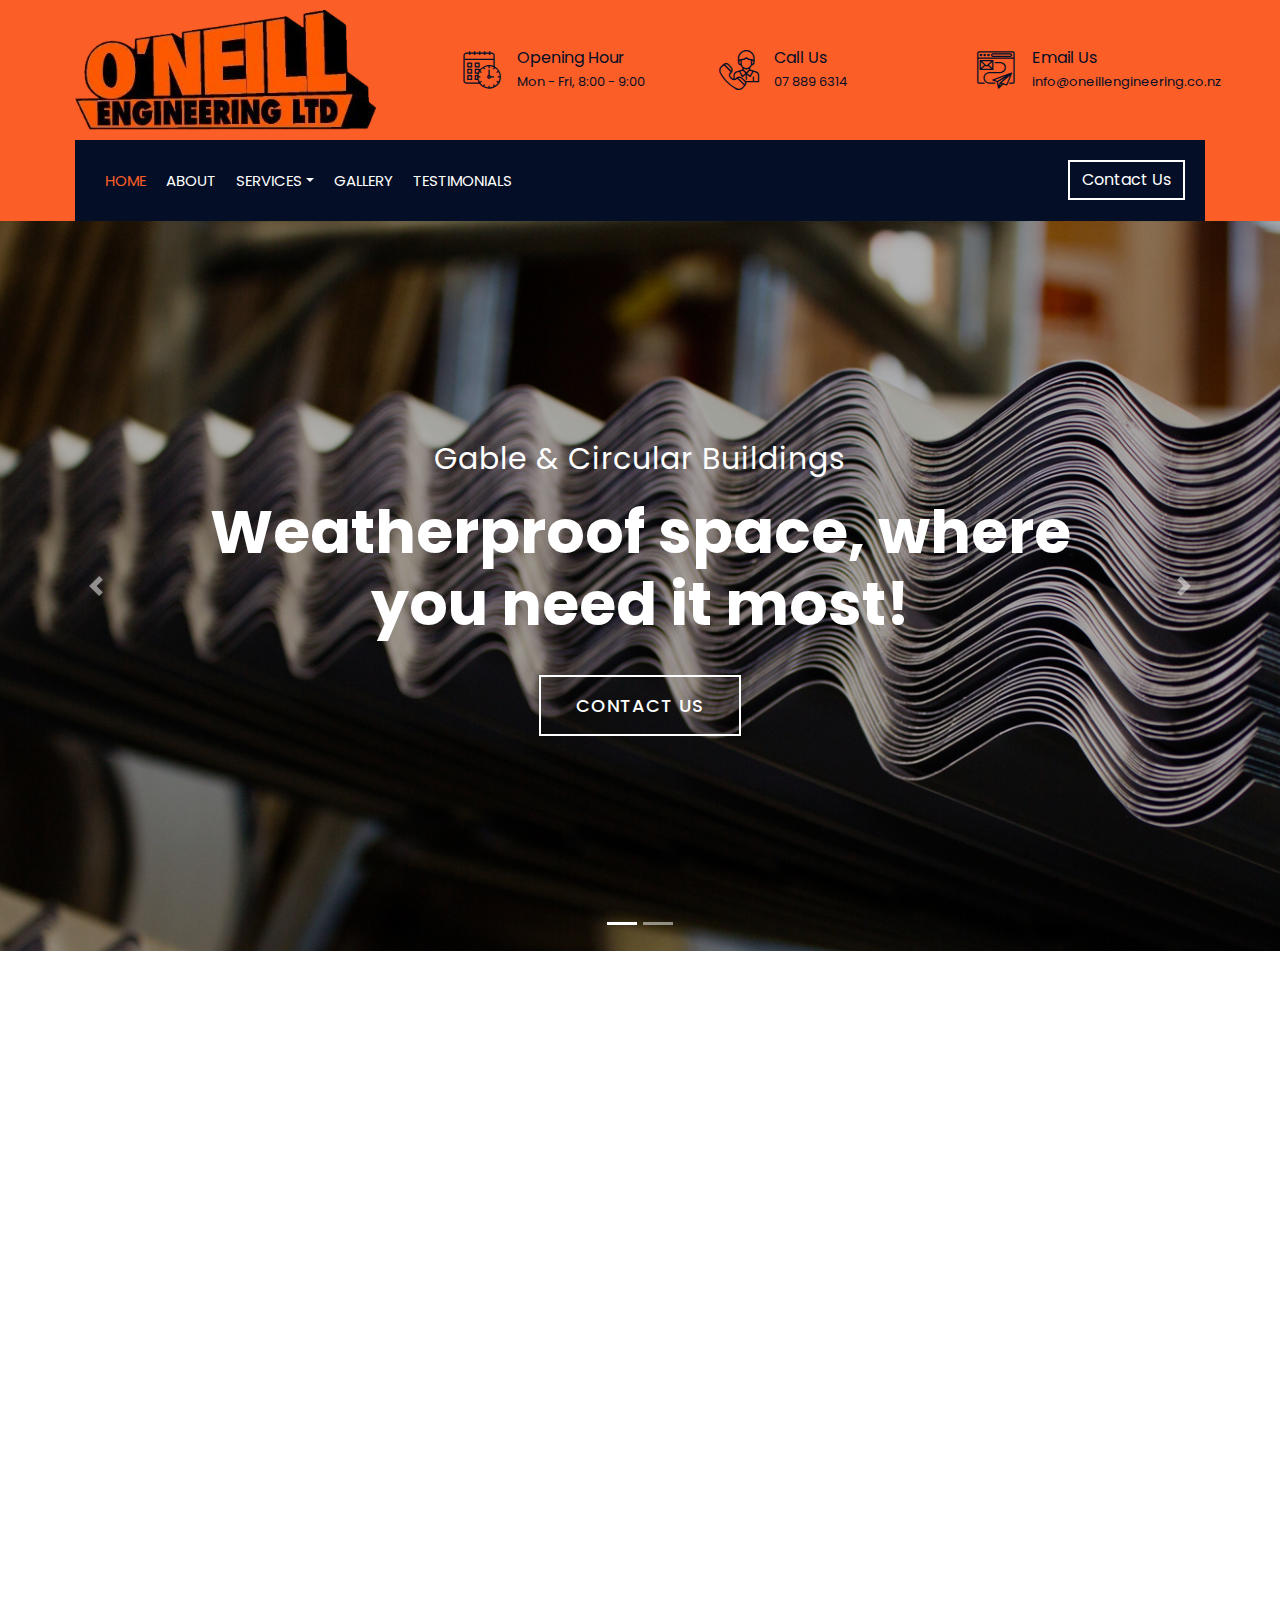
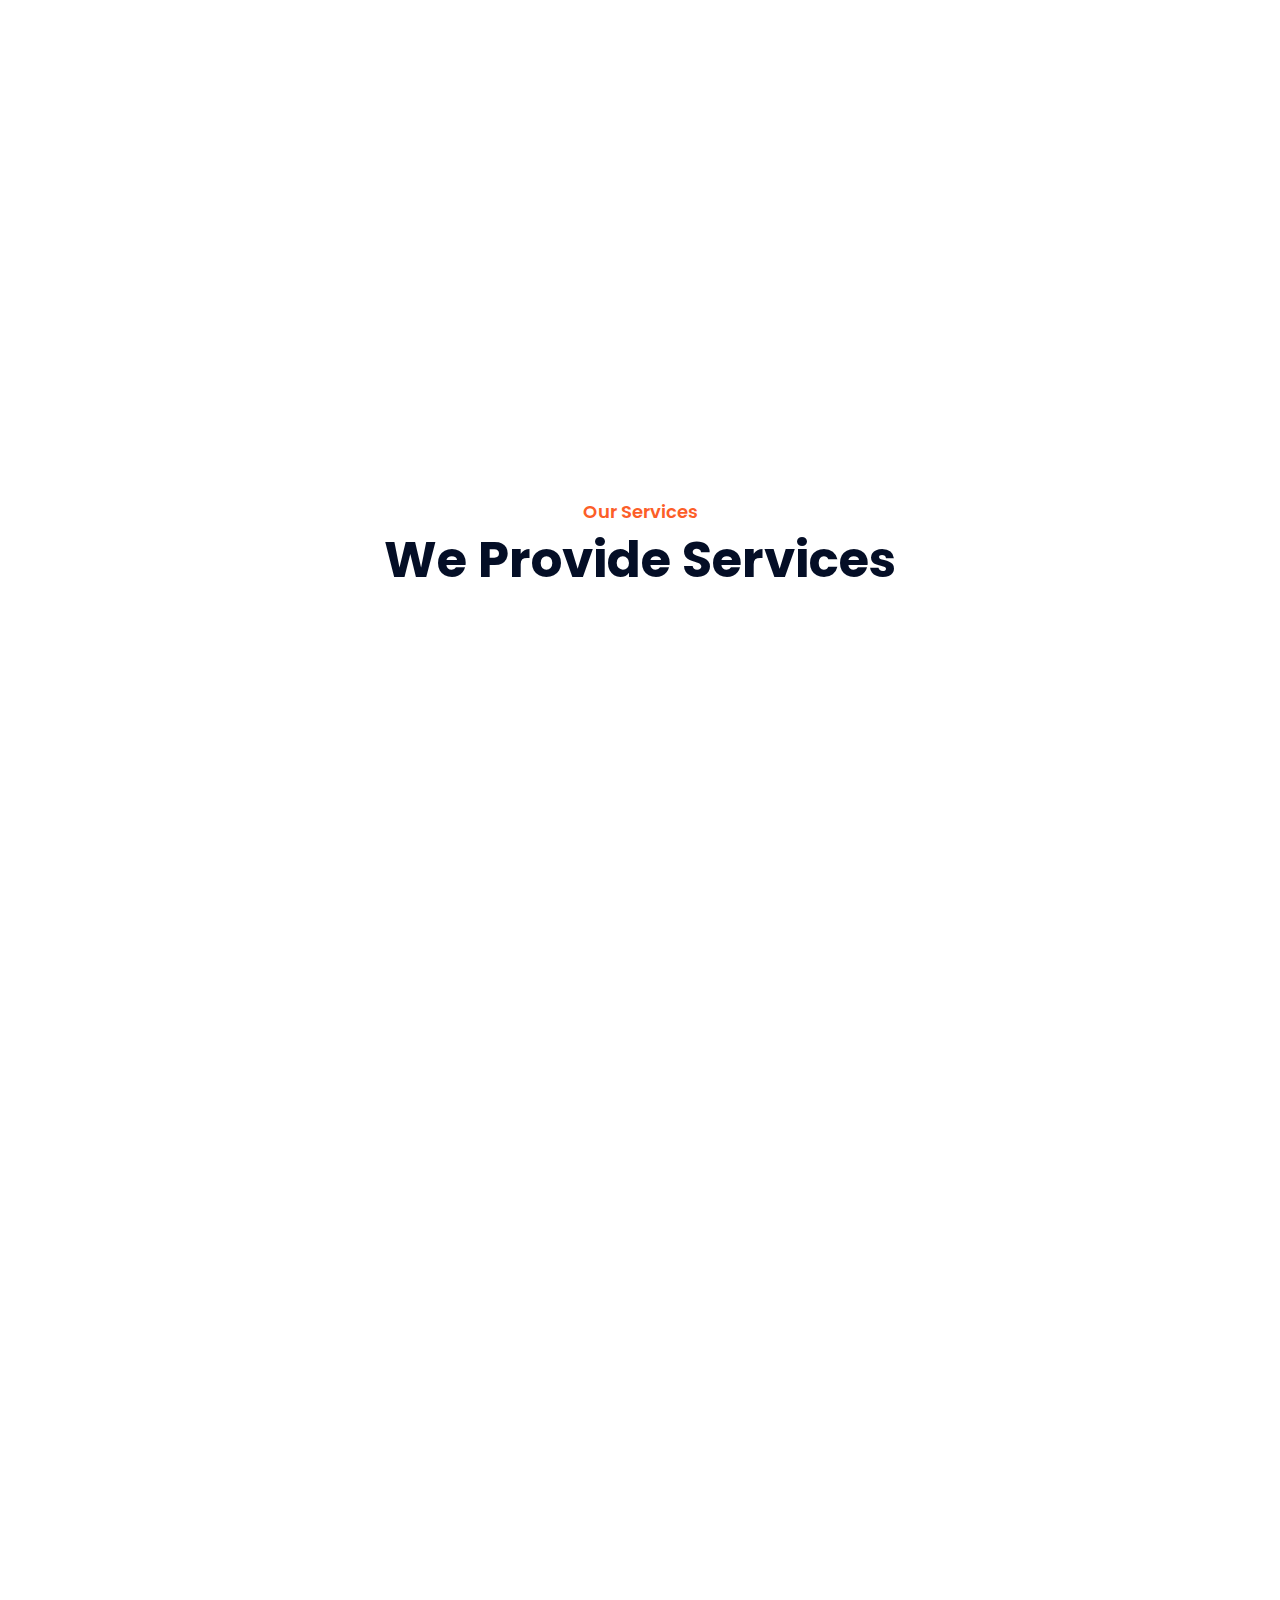
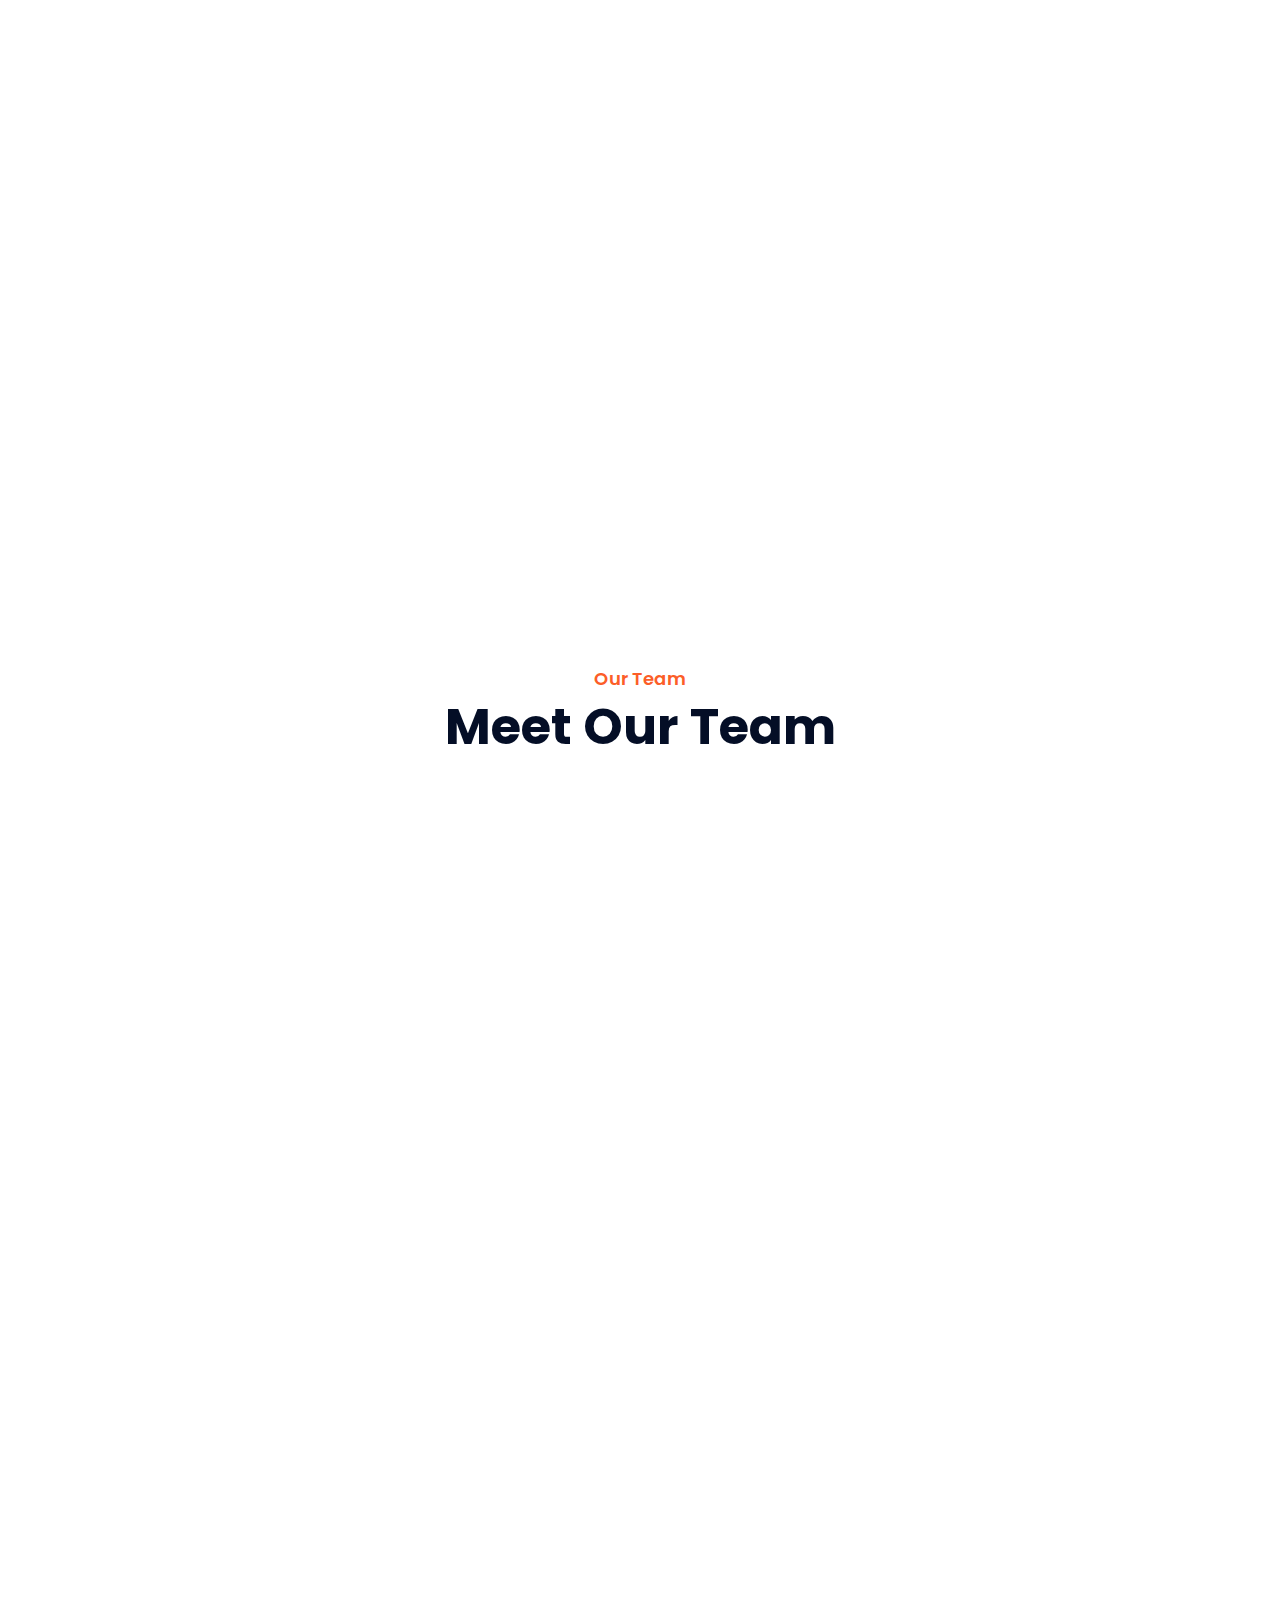
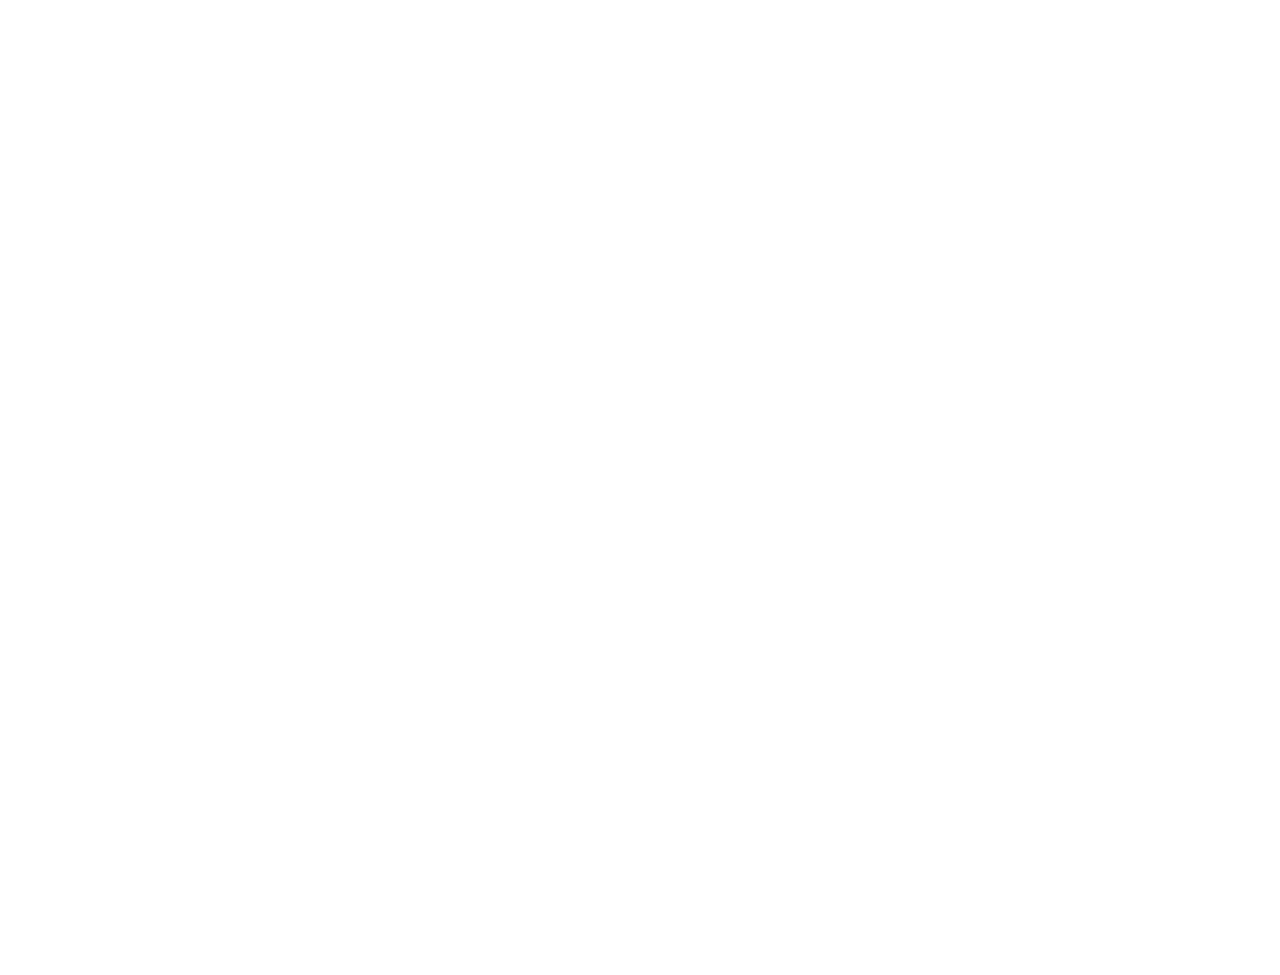
<file: index.html>
<!DOCTYPE html>
<html lang="en">
  <head>
    <meta charset="utf-8" />
    <title>O'neill Engineering - Gable & Circular Buildings</title>
    <meta content="width=device-width, initial-scale=1.0" name="viewport" />
    <meta content="Construction Company Website Template" name="keywords" />
    <meta content="Construction Company Website Template" name="description" />

    <!-- Favicon -->
    <link href="img/favicon.ico" rel="icon" />

    <!-- Google Font -->
    <link
      href="https://fonts.googleapis.com/css2?family=Poppins:wght@100;200;300;400;500;600;700;800;900&display=swap"
      rel="stylesheet"
    />

    <!-- CSS Libraries -->
    <link
      href="https://stackpath.bootstrapcdn.com/bootstrap/4.4.1/css/bootstrap.min.css"
      rel="stylesheet"
    />
    <link
      href="https://cdnjs.cloudflare.com/ajax/libs/font-awesome/5.10.0/css/all.min.css"
      rel="stylesheet"
    />
    <link href="lib/flaticon/font/flaticon.css" rel="stylesheet" />
    <link href="lib/animate/animate.min.css" rel="stylesheet" />
    <link href="lib/owlcarousel/assets/owl.carousel.min.css" rel="stylesheet" />
    <link href="lib/lightbox/css/lightbox.min.css" rel="stylesheet" />
    <link href="lib/slick/slick.css" rel="stylesheet" />
    <link href="lib/slick/slick-theme.css" rel="stylesheet" />

    <!-- Template Stylesheet -->
    <link href="css/style.css" rel="stylesheet" />
  </head>

  <body>
    <div class="wrapper">
      <!-- Top Bar Start -->
      <div class="top-bar">
        <div class="container-fluid">
          <div class="row align-items-center">
            <div class="col-lg-4 col-md-12">
              <div class="logo">
                <a href="index.html">
                  <!-- Increased the logo size by adjusting the height -->
                  <img src="img/logo.png" alt="O'Neill Engineering Ltd Logo" style="height: 120px; width: auto;">
                </a>
              </div>
            </div>
            <div class="col-lg-8 col-md-7 d-none d-lg-block">
              <div class="row">
                <div class="col-4">
                  <div class="top-bar-item">
                    <div class="top-bar-icon">
                      <i class="flaticon-calendar"></i>
                    </div>
                    <div class="top-bar-text">
                      <h3>Opening Hour</h3>
                      <p>Mon - Fri, 8:00 - 9:00</p>
                    </div>
                  </div>
                </div>
                <div class="col-4">
                  <div class="top-bar-item">
                    <div class="top-bar-icon">
                      <i class="flaticon-call"></i>
                    </div>
                    <div class="top-bar-text">
                      <h3>Call Us</h3>
                      <p>07 889 6314</p>
                    </div>
                  </div>
                </div>
                <div class="col-4">
                  <div class="top-bar-item">
                    <div class="top-bar-icon">
                      <i class="flaticon-send-mail"></i>
                    </div>
                    <div class="top-bar-text">
                      <h3>Email Us</h3>
                      <p>info@oneillengineering.co.nz</p>
                    </div>
                  </div>
                </div>
              </div>
            </div>
          </div>
        </div>
      </div>           
      <!-- Top Bar End -->

      <!-- Nav Bar Start -->
      <div class="nav-bar">
        <div class="container-fluid">
          <nav class="navbar navbar-expand-lg bg-dark navbar-dark">
            <a href="#" class="navbar-brand">MENU</a>
            <button
              type="button"
              class="navbar-toggler"
              data-toggle="collapse"
              data-target="#navbarCollapse"
            >
              <span class="navbar-toggler-icon"></span>
            </button>

            <div
              class="collapse navbar-collapse justify-content-between"
              id="navbarCollapse"
            >
              <div class="navbar-nav mr-auto">
                <a href="index.html" class="nav-item nav-link active">Home</a>
                <a href="#" class="nav-item nav-link">About</a>
                <div class="nav-item dropdown">
                  <a
                    href="#"
                    class="nav-link dropdown-toggle"
                    data-toggle="dropdown"
                    >Services</a
                  >
                  <div class="dropdown-menu">
                    <a href="#" class="dropdown-item"
                      >Gable buildings</a
                    >
                    <a href="#" class="dropdown-item"
                      >Half round barns</a
                    >
                    <a href=#" class="dropdown-item">Mini Barns</a>
                    <a href=#" class="dropdown-item">Bin covers</a>
                    <a href="#" class="dropdown-item"
                      >Lean-to sheds</a
                    >
                    <a href="#" class="dropdown-item"
                      >Roofing & corrugated iron</a
                    >
                  </div>
                </div>
                <a href="#" class="nav-item nav-link">Gallery</a>
                <a href="#" class="nav-item nav-link">Testimonials</a>
              </div>
              <div class="ml-auto">
                <a class="btn" href="#">Contact Us</a>
              </div>
            </div>
          </nav>
        </div>
      </div>
      <!-- Nav Bar End -->

      <!-- Carousel Start -->
      <div id="carousel" class="carousel slide" data-ride="carousel">
        <ol class="carousel-indicators">
          <li data-target="#carousel" data-slide-to="0" class="active"></li>
          <li data-target="#carousel" data-slide-to="1"></li>
        </ol>
        <div class="carousel-inner">
          <div class="carousel-item active">
            <img src="img/cover2.jpg" alt="Carousel Image" />
            <div class="carousel-caption">
              <p class="animated fadeInRight">Gable & Circular Buildings</p>
              <h1 class="animated fadeInLeft">Weatherproof space, where you need it most!</h1>
              <a
                class="btn animated fadeInUp"
                href="#"
                >Contact Us</a
              >
            </div>
          </div>

          <div class="carousel-item">
            <img src="img/cover.jpg" alt="Carousel Image" />
            <div class="carousel-caption">
              <p class="animated fadeInRight">Professional Builders</p>
              <h1 class="animated fadeInLeft">We don't take shortcuts and we use treated timber throughout our buildings</h1>
              <a
                class="btn animated fadeInUp"
                href="#"
                >Contact Us</a
              >
            </div>
          </div>          
        </div>

        <a
          class="carousel-control-prev"
          href="#carousel"
          role="button"
          data-slide="prev"
        >
          <span class="carousel-control-prev-icon" aria-hidden="true"></span>
          <span class="sr-only">Previous</span>
        </a>
        <a
          class="carousel-control-next"
          href="#carousel"
          role="button"
          data-slide="next"
        >
          <span class="carousel-control-next-icon" aria-hidden="true"></span>
          <span class="sr-only">Next</span>
        </a>
      </div>
      <!-- Carousel End -->

      <!-- Feature Start-->
      <div class="feature wow fadeInUp" data-wow-delay="0.1s">
        <div class="container-fluid">
          <div class="row align-items-center">
            <div class="col-lg-4 col-md-12">
              <div class="feature-item">
                <div class="feature-icon">
                  <i class="flaticon-worker"></i>
                </div>
                <div class="feature-text">
                  <h3>Expert Worker</h3>
                  <p>
                    Lorem ipsum dolor sit amet elit. Phasus nec pretim ornare
                    velit non
                  </p>
                </div>
              </div>
            </div>
            <div class="col-lg-4 col-md-12">
              <div class="feature-item">
                <div class="feature-icon">
                  <i class="flaticon-building"></i>
                </div>
                <div class="feature-text">
                  <h3>Quality Work</h3>
                  <p>
                    Lorem ipsum dolor sit amet elit. Phasus nec pretim ornare
                    velit non
                  </p>
                </div>
              </div>
            </div>
            <div class="col-lg-4 col-md-12">
              <div class="feature-item">
                <div class="feature-icon">
                  <i class="flaticon-call"></i>
                </div>
                <div class="feature-text">
                  <h3>24/7 Support</h3>
                  <p>
                    Lorem ipsum dolor sit amet elit. Phasus nec pretim ornare
                    velit non
                  </p>
                </div>
              </div>
            </div>
          </div>
        </div>
      </div>
      <!-- Feature End-->

      <!-- About Start -->
      <div class="about wow fadeInUp" data-wow-delay="0.1s">
        <div class="container">
          <div class="row align-items-center">
            <div class="col-lg-5 col-md-6">
              <div class="about-img">
                <img src="img/about-bg.jpg" alt="Image" />
              </div>
            </div>
            <div class="col-lg-7 col-md-6">
              <div class="section-header text-left">
                <p>Welcome to O'neill Engineering</p>
                <h2>50 Years+ Experience</h2>
              </div>
              <div class="about-text">
                <p>
                    O'Neill Engineering has been in business for more than 50 years, specialising in half round barns, farm buildings, circular modules and gable buildings.
                </p>
                <p>
                    O’Neill buildings are the best quality – available either erected onsite or in kitset. We also move and repair existing buildings. Owner/Operator Robbie O'Neill (or Barney, as you might have heard him being called on the radio) has more than 30 years’ experience with O'Neill Engineering.
                </p>
                <p style="color: #fc5e28; font-weight: bold;">
                    “WE HAVE BUILT THOUSANDS OF SHEDS OVER THE YEARS – WE’VE BUILT SHEDS 50 YEARS AGO THAT ARE STILL STANDING STRONG, DOING THEIR JOB."
                </p>
                
                <a class="btn" href="">Contact Us</a>
              </div>
            </div>
          </div>
        </div>
      </div>
      <!-- About End -->

      <!-- Fact Start -->
      <div class="fact">
        <div class="container-fluid">
          <div class="row counters">
            <div class="col-md-6 fact-left wow slideInLeft">
              <div class="row">
                <div class="col-6">
                  <div class="fact-icon">
                    <i class="flaticon-worker"></i>
                  </div>
                  <div class="fact-text">
                    <h2 data-toggle="counter-up">109</h2>
                    <p>Expert Workers</p>
                  </div>
                </div>
                <div class="col-6">
                  <div class="fact-icon">
                    <i class="flaticon-building"></i>
                  </div>
                  <div class="fact-text">
                    <h2 data-toggle="counter-up">485</h2>
                    <p>Happy Clients</p>
                  </div>
                </div>
              </div>
            </div>
            <div class="col-md-6 fact-right wow slideInRight">
              <div class="row">
                <div class="col-6">
                  <div class="fact-icon">
                    <i class="flaticon-address"></i>
                  </div>
                  <div class="fact-text">
                    <h2 data-toggle="counter-up">789</h2>
                    <p>Completed Projects</p>
                  </div>
                </div>
                <div class="col-6">
                  <div class="fact-icon">
                    <i class="flaticon-crane"></i>
                  </div>
                  <div class="fact-text">
                    <h2 data-toggle="counter-up">890</h2>
                    <p>Running Projects</p>
                  </div>
                </div>
              </div>
            </div>
          </div>
        </div>
      </div>
      <!-- Fact End -->

      <!-- Service Start -->
      <div class="service">
        <div class="container">
          <div class="section-header text-center">
            <p>Our Services</p>
            <h2>We Provide Services</h2>
          </div>
          <div class="row">
            <div class="col-lg-4 col-md-6 wow fadeInUp" data-wow-delay="0.1s">
              <div class="service-item">
                <div class="service-img">
                  <img src="img/services/1.jpg" alt="Image" />
                  <div class="service-overlay">
                    <p>
                      Lorem ipsum dolor sit amet, consectetur adipiscing elit.
                      Phasellus nec pretium mi. Curabitur facilisis ornare velit
                      non vulputate. Aliquam metus tortor, auctor id gravida
                      condimentum, viverra quis sem.
                    </p>
                  </div>
                </div>
                <div class="service-text">
                  <h3>Gable buildings</h3>
                  <a
                    class="btn"
                    href="img/services/1.jpg"
                    data-lightbox="service"
                    >+</a
                  >
                </div>
              </div>
            </div>
            <div class="col-lg-4 col-md-6 wow fadeInUp" data-wow-delay="0.2s">
              <div class="service-item">
                <div class="service-img">
                  <img src="img/services/2.jpg" alt="Image" />
                  <div class="service-overlay">
                    <p>
                      Lorem ipsum dolor sit amet, consectetur adipiscing elit.
                      Phasellus nec pretium mi. Curabitur facilisis ornare velit
                      non vulputate. Aliquam metus tortor, auctor id gravida
                      condimentum, viverra quis sem.
                    </p>
                  </div>
                </div>
                <div class="service-text">
                  <h3>Half round barns</h3>
                  <a
                    class="btn"
                    href="img/services/2.jpg"
                    data-lightbox="service"
                    >+</a
                  >
                </div>
              </div>
            </div>
            <div class="col-lg-4 col-md-6 wow fadeInUp" data-wow-delay="0.3s">
                <div class="service-item">
                  <div class="service-img">
                    <img src="img/services/3.jpg" alt="Image" />
                    <div class="service-overlay">
                      <p>
                        Lorem ipsum dolor sit amet, consectetur adipiscing elit.
                        Phasellus nec pretium mi. Curabitur facilisis ornare velit
                        non vulputate. Aliquam metus tortor, auctor id gravida
                        condimentum, viverra quis sem.
                      </p>
                    </div>
                  </div>
                  <div class="service-text">
                    <h3>Mini Barns</h3>
                    <a
                      class="btn"
                      href="img/services/3.jpg"
                      data-lightbox="service"
                      >+</a
                    >
                  </div>
                </div>
              </div>
            <div class="col-lg-4 col-md-6 wow fadeInUp" data-wow-delay="0.3s">
              <div class="service-item">
                <div class="service-img">
                  <img src="img/services/4.jpg" alt="Image" />
                  <div class="service-overlay">
                    <p>
                      Lorem ipsum dolor sit amet, consectetur adipiscing elit.
                      Phasellus nec pretium mi. Curabitur facilisis ornare velit
                      non vulputate. Aliquam metus tortor, auctor id gravida
                      condimentum, viverra quis sem.
                    </p>
                  </div>
                </div>
                <div class="service-text">
                  <h3>Bin covers</h3>
                  <a
                    class="btn"
                    href="img/services/4.jpg"
                    data-lightbox="service"
                    >+</a
                  >
                </div>
              </div>
            </div>
            <div class="col-lg-4 col-md-6 wow fadeInUp" data-wow-delay="0.4s">
              <div class="service-item">
                <div class="service-img">
                  <img src="img/services/5.jpg" alt="Image" />
                  <div class="service-overlay">
                    <p>
                      Lorem ipsum dolor sit amet, consectetur adipiscing elit.
                      Phasellus nec pretium mi. Curabitur facilisis ornare velit
                      non vulputate. Aliquam metus tortor, auctor id gravida
                      condimentum, viverra quis sem.
                    </p>
                  </div>
                </div>
                <div class="service-text">
                  <h3>Lean-to sheds</h3>
                  <a
                    class="btn"
                    href="img/services/5.jpg"
                    data-lightbox="service"
                    >+</a
                  >
                </div>
              </div>
            </div>
            <div class="col-lg-4 col-md-6 wow fadeInUp" data-wow-delay="0.5s">
              <div class="service-item">
                <div class="service-img">
                  <img src="img/services/6.jpg" alt="Image" />
                  <div class="service-overlay">
                    <p>
                      Lorem ipsum dolor sit amet, consectetur adipiscing elit.
                      Phasellus nec pretium mi. Curabitur facilisis ornare velit
                      non vulputate. Aliquam metus tortor, auctor id gravida
                      condimentum, viverra quis sem.
                    </p>
                  </div>
                </div>
                <div class="service-text">
                  <h3>Roofing & corrugated iron</h3>
                  <a
                    class="btn"
                    href="img/services/6.jpg"
                    data-lightbox="service"
                    >+</a
                  >
                </div>
              </div>
            </div>            
          </div>
        </div>
      </div>
      <!-- Service End -->

      <!-- Video Start -->
      <div class="video wow fadeIn" data-wow-delay="0.1s">
        <div class="container">
          <!-- Watch Us Title Text -->
          <h1 class="watch-us-title">Watch Us</h1>
          
          <!-- Play Button -->
          <button
            type="button"
            class="btn-play"
            data-toggle="modal"
            data-src="https://www.youtube.com/embed/MlulkBRwOtM"
            data-target="#videoModal"
          >
            <span></span>
          </button>
        </div>
      </div>   
      
      <div
        class="modal fade"
        id="videoModal"
        tabindex="-1"
        role="dialog"
        aria-labelledby="exampleModalLabel"
        aria-hidden="true"
      >
        <div class="modal-dialog" role="document">
          <div class="modal-content">
            <div class="modal-body">
              <button
                type="button"
                class="close"
                data-dismiss="modal"
                aria-label="Close"
              >
                <span aria-hidden="true">&times;</span>
              </button>
              <!-- 16:9 aspect ratio -->
              <div class="embed-responsive embed-responsive-16by9">
                <iframe
                  class="embed-responsive-item"
                  src=""
                  id="video"
                  allowscriptaccess="always"
                  allow="autoplay"
                ></iframe>
              </div>
            </div>
          </div>
        </div>
      </div>
      <!-- Video End -->

      <!-- Team Start -->
      <div class="team">
        <div class="container">
          <div class="section-header text-center">
            <p>Our Team</p>
            <h2>Meet Our Team</h2>
          </div>
          <div class="row">
            <div class="col-lg-3 col-md-6 wow fadeInUp" data-wow-delay="0.1s">
              <div class="team-item">
                <div class="team-img">
                  <img src="img/team/1.jpg" alt="Team Image" />
                </div>
                <div class="team-text">
                    <h2>Name</h2>
                    <p>Position</p>
                </div>
                <div class="team-social">
                  <a class="social-fb" href=""
                    ><i class="fab fa-facebook-f"></i
                  ></a>
                  <a class="social-li" href=""
                    ><i class="fab fa-linkedin-in"></i
                  ></a>
                </div>
              </div>
            </div>
            <div class="col-lg-3 col-md-6 wow fadeInUp" data-wow-delay="0.2s">
              <div class="team-item">
                <div class="team-img">
                  <img src="img/team/2.jpg" alt="Team Image" />
                </div>
                <div class="team-text">
                    <h2>Name</h2>
                    <p>Position</p>
                </div>
                <div class="team-social">
                    <a class="social-fb" href=""
                      ><i class="fab fa-facebook-f"></i
                    ></a>
                    <a class="social-li" href=""
                      ><i class="fab fa-linkedin-in"></i
                    ></a>
                  </div>
              </div>
            </div>
            <div class="col-lg-3 col-md-6 wow fadeInUp" data-wow-delay="0.3s">
              <div class="team-item">
                <div class="team-img">
                  <img src="img/team/3.jpg" alt="Team Image" />
                </div>
                <div class="team-text">
                    <h2>Name</h2>
                    <p>Position</p>
                </div>
                <div class="team-social">
                    <a class="social-fb" href=""
                      ><i class="fab fa-facebook-f"></i
                    ></a>
                    <a class="social-li" href=""
                      ><i class="fab fa-linkedin-in"></i
                    ></a>
                  </div>
              </div>
            </div>
            <div class="col-lg-3 col-md-6 wow fadeInUp" data-wow-delay="0.4s">
              <div class="team-item">
                <div class="team-img">
                  <img src="img/team/4.jpg" alt="Team Image" />
                </div>
                <div class="team-text">
                    <h2>Name</h2>
                    <p>Position</p>
                </div>
                <div class="team-social">
                    <a class="social-fb" href=""
                      ><i class="fab fa-facebook-f"></i
                    ></a>
                    <a class="social-li" href=""
                      ><i class="fab fa-linkedin-in"></i
                    ></a>
                  </div>
              </div>
            </div>
          </div>
          <div class="row">
            <div class="col-lg-3 col-md-6 wow fadeInUp" data-wow-delay="0.1s">
              <div class="team-item">
                <div class="team-img">
                  <img src="img/team/5.jpg" alt="Team Image" />
                </div>
                <div class="team-text">
                    <h2>Name</h2>
                    <p>Position</p>
                </div>
                <div class="team-social">
                    <a class="social-fb" href=""
                      ><i class="fab fa-facebook-f"></i
                    ></a>
                    <a class="social-li" href=""
                      ><i class="fab fa-linkedin-in"></i
                    ></a>
                  </div>
              </div>
            </div>
            <div class="col-lg-3 col-md-6 wow fadeInUp" data-wow-delay="0.2s">
              <div class="team-item">
                <div class="team-img">
                  <img src="img/team/6.jpg" alt="Team Image" />
                </div>
                <div class="team-text">
                    <h2>Name</h2>
                    <p>Position</p>
                </div>
                <div class="team-social">
                    <a class="social-fb" href=""
                      ><i class="fab fa-facebook-f"></i
                    ></a>
                    <a class="social-li" href=""
                      ><i class="fab fa-linkedin-in"></i
                    ></a>
                  </div>
              </div>
            </div>
            <div class="col-lg-3 col-md-6 wow fadeInUp" data-wow-delay="0.3s">
              <div class="team-item">
                <div class="team-img">
                  <img src="img/team/7.jpg" alt="Team Image" />
                </div>
                <div class="team-text">
                    <h2>Name</h2>
                    <p>Position</p>
                </div>
                <div class="team-social">
                    <a class="social-fb" href=""
                      ><i class="fab fa-facebook-f"></i
                    ></a>
                    <a class="social-li" href=""
                      ><i class="fab fa-linkedin-in"></i
                    ></a>
                  </div>
              </div>
            </div>            
          </div>
        </div>
      </div>
      <!-- Team End -->

      <!-- FAQs Start -->
      <!-- <div class="faqs">
        <div class="container">
          <div class="section-header text-center">
            <p>Frequently Asked Question</p>
            <h2>You May Ask</h2>
          </div>
          <div class="row">
            <div class="col-md-6">
              <div id="accordion-1">
                <div class="card wow fadeInLeft" data-wow-delay="0.1s">
                  <div class="card-header">
                    <a
                      class="card-link collapsed"
                      data-toggle="collapse"
                      href="#collapseOne"
                    >
                      Lorem ipsum dolor sit amet?
                    </a>
                  </div>
                  <div
                    id="collapseOne"
                    class="collapse"
                    data-parent="#accordion-1"
                  >
                    <div class="card-body">
                      Lorem ipsum dolor sit amet, consectetur adipiscing elit.
                      Phasellus nec pretium mi. Curabitur facilisis ornare velit
                      non.
                    </div>
                  </div>
                </div>
                <div class="card wow fadeInLeft" data-wow-delay="0.2s">
                  <div class="card-header">
                    <a
                      class="card-link collapsed"
                      data-toggle="collapse"
                      href="#collapseTwo"
                    >
                      Lorem ipsum dolor sit amet?
                    </a>
                  </div>
                  <div
                    id="collapseTwo"
                    class="collapse"
                    data-parent="#accordion-1"
                  >
                    <div class="card-body">
                      Lorem ipsum dolor sit amet, consectetur adipiscing elit.
                      Phasellus nec pretium mi. Curabitur facilisis ornare velit
                      non.
                    </div>
                  </div>
                </div>
                <div class="card wow fadeInLeft" data-wow-delay="0.3s">
                  <div class="card-header">
                    <a
                      class="card-link collapsed"
                      data-toggle="collapse"
                      href="#collapseThree"
                    >
                      Lorem ipsum dolor sit amet?
                    </a>
                  </div>
                  <div
                    id="collapseThree"
                    class="collapse"
                    data-parent="#accordion-1"
                  >
                    <div class="card-body">
                      Lorem ipsum dolor sit amet, consectetur adipiscing elit.
                      Phasellus nec pretium mi. Curabitur facilisis ornare velit
                      non.
                    </div>
                  </div>
                </div>
                <div class="card wow fadeInLeft" data-wow-delay="0.4s">
                  <div class="card-header">
                    <a
                      class="card-link collapsed"
                      data-toggle="collapse"
                      href="#collapseFour"
                    >
                      Lorem ipsum dolor sit amet?
                    </a>
                  </div>
                  <div
                    id="collapseFour"
                    class="collapse"
                    data-parent="#accordion-1"
                  >
                    <div class="card-body">
                      Lorem ipsum dolor sit amet, consectetur adipiscing elit.
                      Phasellus nec pretium mi. Curabitur facilisis ornare velit
                      non.
                    </div>
                  </div>
                </div>
                <div class="card wow fadeInLeft" data-wow-delay="0.5s">
                  <div class="card-header">
                    <a
                      class="card-link collapsed"
                      data-toggle="collapse"
                      href="#collapseFive"
                    >
                      Lorem ipsum dolor sit amet?
                    </a>
                  </div>
                  <div
                    id="collapseFive"
                    class="collapse"
                    data-parent="#accordion-1"
                  >
                    <div class="card-body">
                      Lorem ipsum dolor sit amet, consectetur adipiscing elit.
                      Phasellus nec pretium mi. Curabitur facilisis ornare velit
                      non.
                    </div>
                  </div>
                </div>
              </div>
            </div>
            <div class="col-md-6">
              <div id="accordion-2">
                <div class="card wow fadeInRight" data-wow-delay="0.1s">
                  <div class="card-header">
                    <a
                      class="card-link collapsed"
                      data-toggle="collapse"
                      href="#collapseSix"
                    >
                      Lorem ipsum dolor sit amet?
                    </a>
                  </div>
                  <div
                    id="collapseSix"
                    class="collapse"
                    data-parent="#accordion-2"
                  >
                    <div class="card-body">
                      Lorem ipsum dolor sit amet, consectetur adipiscing elit.
                      Phasellus nec pretium mi. Curabitur facilisis ornare velit
                      non.
                    </div>
                  </div>
                </div>
                <div class="card wow fadeInRight" data-wow-delay="0.2s">
                  <div class="card-header">
                    <a
                      class="card-link collapsed"
                      data-toggle="collapse"
                      href="#collapseSeven"
                    >
                      Lorem ipsum dolor sit amet?
                    </a>
                  </div>
                  <div
                    id="collapseSeven"
                    class="collapse"
                    data-parent="#accordion-2"
                  >
                    <div class="card-body">
                      Lorem ipsum dolor sit amet, consectetur adipiscing elit.
                      Phasellus nec pretium mi. Curabitur facilisis ornare velit
                      non.
                    </div>
                  </div>
                </div>
                <div class="card wow fadeInRight" data-wow-delay="0.3s">
                  <div class="card-header">
                    <a
                      class="card-link collapsed"
                      data-toggle="collapse"
                      href="#collapseEight"
                    >
                      Lorem ipsum dolor sit amet?
                    </a>
                  </div>
                  <div
                    id="collapseEight"
                    class="collapse"
                    data-parent="#accordion-2"
                  >
                    <div class="card-body">
                      Lorem ipsum dolor sit amet, consectetur adipiscing elit.
                      Phasellus nec pretium mi. Curabitur facilisis ornare velit
                      non.
                    </div>
                  </div>
                </div>
                <div class="card wow fadeInRight" data-wow-delay="0.4s">
                  <div class="card-header">
                    <a
                      class="card-link collapsed"
                      data-toggle="collapse"
                      href="#collapseNine"
                    >
                      Lorem ipsum dolor sit amet?
                    </a>
                  </div>
                  <div
                    id="collapseNine"
                    class="collapse"
                    data-parent="#accordion-2"
                  >
                    <div class="card-body">
                      Lorem ipsum dolor sit amet, consectetur adipiscing elit.
                      Phasellus nec pretium mi. Curabitur facilisis ornare velit
                      non.
                    </div>
                  </div>
                </div>
                <div class="card wow fadeInRight" data-wow-delay="0.5s">
                  <div class="card-header">
                    <a
                      class="card-link collapsed"
                      data-toggle="collapse"
                      href="#collapseTen"
                    >
                      Lorem ipsum dolor sit amet?
                    </a>
                  </div>
                  <div
                    id="collapseTen"
                    class="collapse"
                    data-parent="#accordion-2"
                  >
                    <div class="card-body">
                      Lorem ipsum dolor sit amet, consectetur adipiscing elit.
                      Phasellus nec pretium mi. Curabitur facilisis ornare velit
                      non.
                    </div>
                  </div>
                </div>
              </div>
            </div>
          </div>
        </div>
      </div> -->
      <!-- FAQs End -->

      <!-- Testimonial Start -->
      <div class="testimonial wow fadeIn" data-wow-delay="0.1s">
        <div class="container">
          <div class="row">
            <div class="col-12">
              <div class="testimonial-slider-nav">
                <div class="slider-nav">
                  <img src="img/testimonial-1.jpg" alt="Testimonial" />
                </div>
                <div class="slider-nav">
                  <img src="img/testimonial-2.jpg" alt="Testimonial" />
                </div>
                <div class="slider-nav">
                  <img src="img/testimonial-3.jpg" alt="Testimonial" />
                </div>
                <div class="slider-nav">
                  <img src="img/testimonial-4.jpg" alt="Testimonial" />
                </div>
                <div class="slider-nav">
                  <img src="img/testimonial-1.jpg" alt="Testimonial" />
                </div>
                <div class="slider-nav">
                  <img src="img/testimonial-2.jpg" alt="Testimonial" />
                </div>
                <div class="slider-nav">
                  <img src="img/testimonial-3.jpg" alt="Testimonial" />
                </div>
                <div class="slider-nav">
                  <img src="img/testimonial-4.jpg" alt="Testimonial" />
                </div>
              </div>
            </div>
          </div>
          <div class="row">
            <div class="col-12">
              <div class="testimonial-slider">
                <div class="slider-item">
                  <h3>Gary</h3>
                  <h4>5 Bay Round Barn</h4>
                  <h4>February 2013</h4>
                  <p>
                    "I am very pleased with the barn and the crew that erected the building leaving the site clear of rubbish. Please pass on my thanks for a great job."
                  </p>
                </div>
                <div class="slider-item">
                  <h3>Neville</h3>
                  <h4>Bin Cover</h4>
                  <h4>February 2013</h4>
                  <p>
                    "Thanks for erecting the Bin Cover so quickly. I have used the 4 wheel motorbike to pull the roof off and it works well."
                  </p>
                </div>
                <div class="slider-item">
                  <h3>Peter and Bo</h3>
                  <h4>New Roof</h4>
                  <h4>December 2012</h4>
                  <p>
                    "We were very impressed with the roofers - they worked all day on a Sunday, never stopped."
                  </p>
                </div>
                <div class="slider-item">
                  <h3>Sharon and Vaughn</h3>
                  <h4>6 Bay Round Barn</h4>
                  <h4>May 2008</h4>
                  <p>
                    "We would like to acknowledge the awesome work the guys did with the shed. The workmanship is wonderful and the guys worked well together. We will have no hesitation in recommending your sheds to friends and family. Please pass on our gratitude to the team of guys."
                  </p>
                </div>
                <div class="slider-item">
                  <h3>Neville</h3>
                  <h4>2 Bay Gable Extension</h4>
                  <h4>June 2008</h4>
                  <p>
                    "Fred and his team erected the existing shed in 2002 and it was a pleasure to have Fred back again and have tradesmen on the property that knew what they were doing. I complemented them so and am very happy with the job done."
                  </p>
                </div>
                <div class="slider-item">
                  <h3>Kaihu Tavern</h3>
                  <h4>Shed</h4>
                  <h4>June 2008</h4>
                  <p>
                    "We have enjoyed the young men and their manners. They have made a lot of friends amongst our local community, they are a crew that made a good impression and will be dearly missed. And apart from having good appetites, they can play pool! Thank you for the opportunity to cater for your men and for your prompt payment which allows small operations like ourselves to continue our service without any hardships to our clientele."
                  </p>
                </div>                                
              </div>
            </div>
          </div>
        </div>
      </div>
      <!-- Testimonial End -->

      <!-- Blog Start -->
      <!-- <div class="blog">
        <div class="container">
          <div class="section-header text-center">
            <p>Latest Blog</p>
            <h2>Latest From Our Blog</h2>
          </div>
          <div class="row">
            <div class="col-lg-4 col-md-6 wow fadeInUp" data-wow-delay="0.2s">
              <div class="blog-item">
                <div class="blog-img">
                  <img src="img/blog-1.jpg" alt="Image" />
                </div>
                <div class="blog-title">
                  <h3>Lorem ipsum dolor sit</h3>
                  <a class="btn" href="">+</a>
                </div>
                <div class="blog-meta">
                  <p>By<a href="">Admin</a></p>
                  <p>In<a href="">Construction</a></p>
                </div>
                <div class="blog-text">
                  <p>
                    Lorem ipsum dolor sit amet elit. Phasellus nec pretium mi.
                    Curabitur facilisis ornare velit non vulputate. Aliquam
                    metus tortor
                  </p>
                </div>
              </div>
            </div>
            <div class="col-lg-4 col-md-6 wow fadeInUp">
              <div class="blog-item">
                <div class="blog-img">
                  <img src="img/blog-2.jpg" alt="Image" />
                </div>
                <div class="blog-title">
                  <h3>Lorem ipsum dolor sit</h3>
                  <a class="btn" href="">+</a>
                </div>
                <div class="blog-meta">
                  <p>By<a href="">Admin</a></p>
                  <p>In<a href="">Construction</a></p>
                </div>
                <div class="blog-text">
                  <p>
                    Lorem ipsum dolor sit amet elit. Phasellus nec pretium mi.
                    Curabitur facilisis ornare velit non vulputate. Aliquam
                    metus tortor
                  </p>
                </div>
              </div>
            </div>
            <div class="col-lg-4 col-md-6 wow fadeInUp" data-wow-delay="0.2s">
              <div class="blog-item">
                <div class="blog-img">
                  <img src="img/blog-3.jpg" alt="Image" />
                </div>
                <div class="blog-title">
                  <h3>Lorem ipsum dolor sit</h3>
                  <a class="btn" href="">+</a>
                </div>
                <div class="blog-meta">
                  <p>By<a href="">Admin</a></p>
                  <p>In<a href="">Construction</a></p>
                </div>
                <div class="blog-text">
                  <p>
                    Lorem ipsum dolor sit amet elit. Phasellus nec pretium mi.
                    Curabitur facilisis ornare velit non vulputate. Aliquam
                    metus tortor
                  </p>
                </div>
              </div>
            </div>
          </div>
        </div>
      </div> -->
      <!-- Blog End -->

      <!-- Footer Start -->
      <div class="footer wow fadeIn" data-wow-delay="0.3s">
        <div class="container">
          <div class="row">
            <div class="col-md-6 col-lg-5">
              <div class="footer-contact">
                <h2>Office Contact</h2>
                <p>
                  <i class="fa fa-map-marker-alt"></i>73 Thames Street, Morrinsville New Zealand
                </p>
                <p><i class="fa fa-phone-alt"></i>07 889 63140</p>
                <p>
                  <i class="fa fa-envelope"></i>info@oneillengineering.co.nz
                </p>
                <div class="footer-social">
                  <a href=""><i class="fab fa-twitter"></i></a>
                  <a href=""><i class="fab fa-facebook-f"></i></a>
                  <a href=""><i class="fab fa-youtube"></i></a>
                  <a href=""><i class="fab fa-instagram"></i></a>
                  <a href=""><i class="fab fa-linkedin-in"></i></a>
                </div>
              </div>
            </div>
            <div class="col-md-6 col-lg-4">
              <div class="footer-link">
                <h2>Services Areas</h2>
                <a href="">Gable buildings</a>
                <a href="">Half round barns</a>
                <a href="">Mini Barns</a>
                <a href="">Bin covers</a>
                <a href="">Lean-to sheds</a>
                <a href="">Roofing & corrugated iron</a>
              </div>
            </div>
            <div class="col-md-6 col-lg-3">
              <div class="footer-link">
                <h2>Useful Pages</h2>
                <a href="">About Us</a>
                <a href="">Contact Us</a>
                <a href="">Our Team</a>
                <a href="">Gallery</a>
                <a href="">Testimonials</a>
              </div>
            </div>            
          </div>
        </div>
        <div class="container footer-menu">
          <div class="f-menu">
            <a href="">Terms of use</a>
            <a href="">Privacy policy</a>
          </div>
        </div>
        <div class="container copyright">
            <div class="row">
              <div class="col-12 text-center">
                <p>&copy; 2024 <a href="#">GDC Digital Solutions</a>. All Rights Reserved.</p>
              </div>            
            </div>
          </div>
          
      </div>
      <!-- Footer End -->

      <a href="#" class="back-to-top"><i class="fa fa-chevron-up"></i></a>
    </div>

    <!-- JavaScript Libraries -->
    <script src="https://code.jquery.com/jquery-3.4.1.min.js"></script>
    <script src="https://stackpath.bootstrapcdn.com/bootstrap/4.4.1/js/bootstrap.bundle.min.js"></script>
    <script src="lib/easing/easing.min.js"></script>
    <script src="lib/wow/wow.min.js"></script>
    <script src="lib/owlcarousel/owl.carousel.min.js"></script>
    <script src="lib/isotope/isotope.pkgd.min.js"></script>
    <script src="lib/lightbox/js/lightbox.min.js"></script>
    <script src="lib/waypoints/waypoints.min.js"></script>
    <script src="lib/counterup/counterup.min.js"></script>
    <script src="lib/slick/slick.min.js"></script>

    <!-- Template Javascript -->
    <script src="js/main.js"></script>
  </body>
</html>
</file>
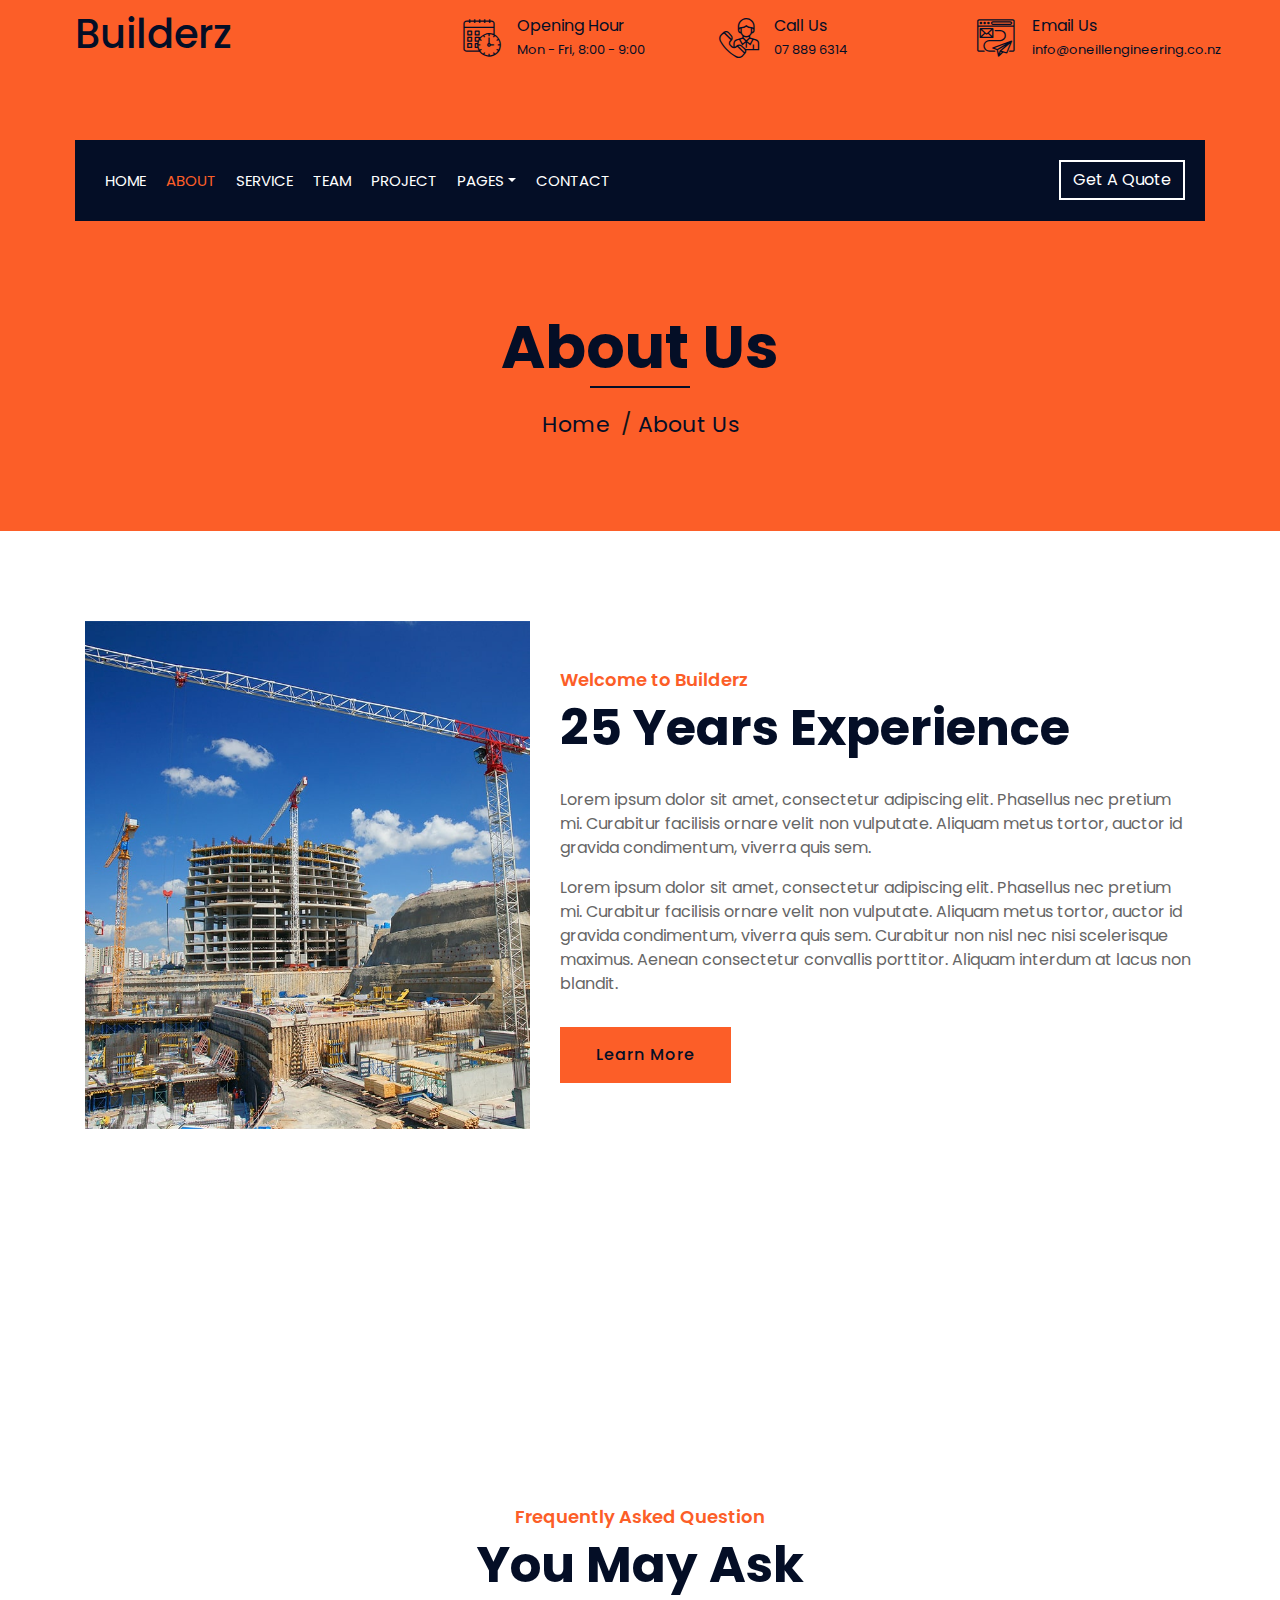
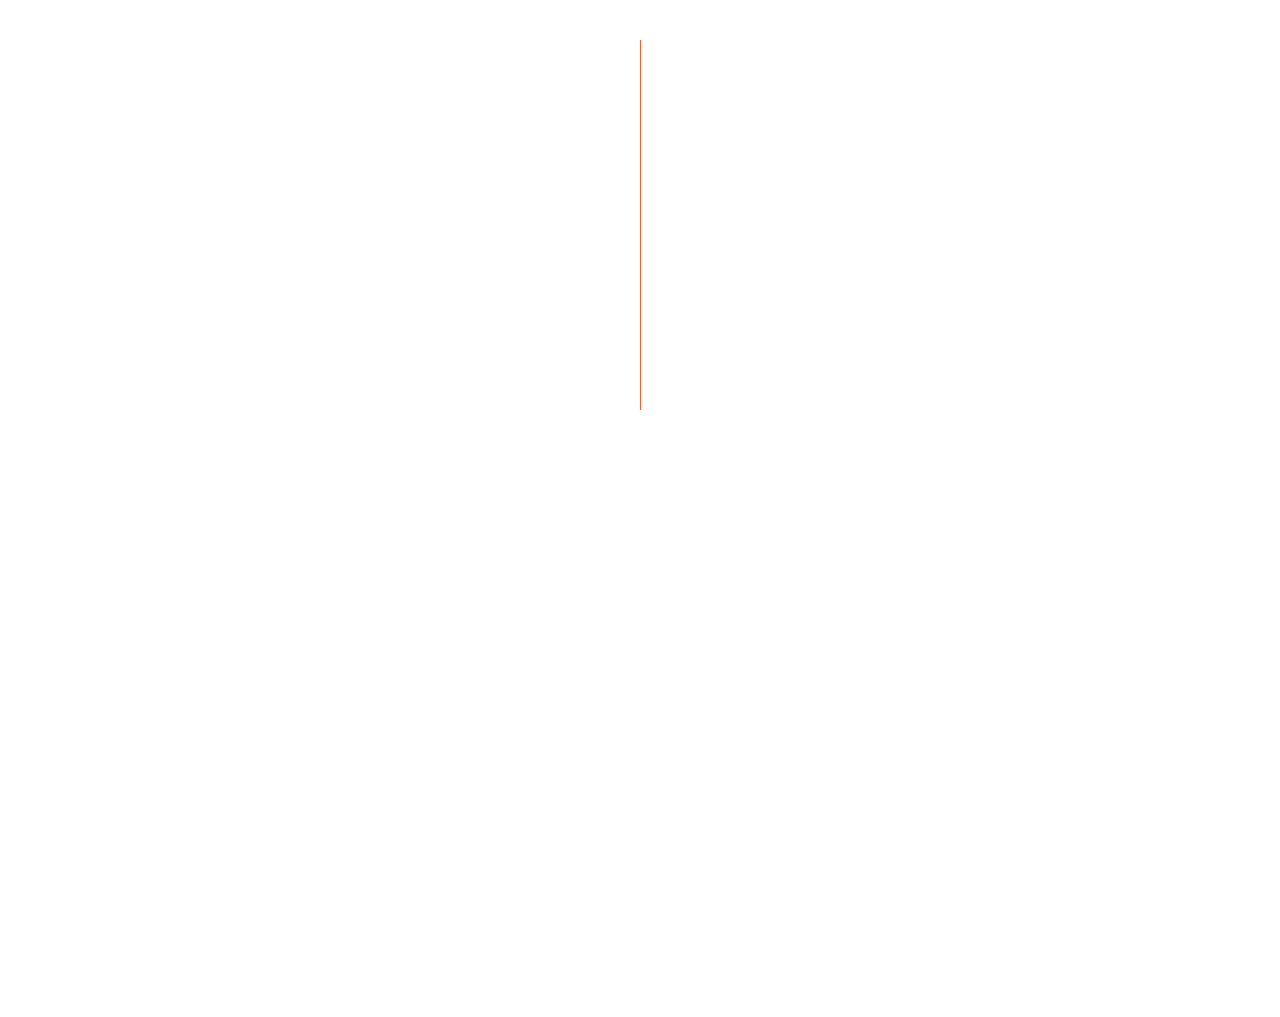
<file: about.html>
<!DOCTYPE html>
<html lang="en">
    <head>
        <meta charset="utf-8">
        <title>Builderz - Construction Company Website Template</title>
        <meta content="width=device-width, initial-scale=1.0" name="viewport">
        <meta content="Construction Company Website Template" name="keywords">
        <meta content="Construction Company Website Template" name="description">

        <!-- Favicon -->
        <link href="img/favicon.ico" rel="icon">

        <!-- Google Font -->
        <link href="https://fonts.googleapis.com/css2?family=Poppins:wght@100;200;300;400;500;600;700;800;900&display=swap" rel="stylesheet">

        <!-- CSS Libraries -->
        <link href="https://stackpath.bootstrapcdn.com/bootstrap/4.4.1/css/bootstrap.min.css" rel="stylesheet">
        <link href="https://cdnjs.cloudflare.com/ajax/libs/font-awesome/5.10.0/css/all.min.css" rel="stylesheet">
        <link href="lib/flaticon/font/flaticon.css" rel="stylesheet"> 
        <link href="lib/animate/animate.min.css" rel="stylesheet">
        <link href="lib/owlcarousel/assets/owl.carousel.min.css" rel="stylesheet">
        <link href="lib/lightbox/css/lightbox.min.css" rel="stylesheet">
        <link href="lib/slick/slick.css" rel="stylesheet">
        <link href="lib/slick/slick-theme.css" rel="stylesheet">

        <!-- Template Stylesheet -->
        <link href="css/style.css" rel="stylesheet">
    </head>

    <body>
        <div class="wrapper">
            <!-- Top Bar Start -->
            <div class="top-bar">
                <div class="container-fluid">
                    <div class="row align-items-center">
                        <div class="col-lg-4 col-md-12">
                            <div class="logo">
                                <a href="index.html">
                                    <h1>Builderz</h1>
                                    <!-- <img src="img/logo.jpg" alt="Logo"> -->
                                </a>
                            </div>
                        </div>
                        <div class="col-lg-8 col-md-7 d-none d-lg-block">
                            <div class="row">
                                <div class="col-4">
                                    <div class="top-bar-item">
                                        <div class="top-bar-icon">
                                            <i class="flaticon-calendar"></i>
                                        </div>
                                        <div class="top-bar-text">
                                            <h3>Opening Hour</h3>
                                            <p>Mon - Fri, 8:00 - 9:00</p>
                                        </div>
                                    </div>
                                </div>
                                <div class="col-4">
                                    <div class="top-bar-item">
                                        <div class="top-bar-icon">
                                            <i class="flaticon-call"></i>
                                        </div>
                                        <div class="top-bar-text">
                                            <h3>Call Us</h3>
                                            <p>07 889 6314</p>
                                        </div>
                                    </div>
                                </div>
                                <div class="col-4">
                                    <div class="top-bar-item">
                                        <div class="top-bar-icon">
                                            <i class="flaticon-send-mail"></i>
                                        </div>
                                        <div class="top-bar-text">
                                            <h3>Email Us</h3>
                                            <p>info@oneillengineering.co.nz</p>
                                        </div>
                                    </div>
                                </div>
                            </div>
                        </div>
                    </div>
                </div>
            </div>
            <!-- Top Bar End -->

            <!-- Nav Bar Start -->
            <div class="nav-bar">
                <div class="container-fluid">
                    <nav class="navbar navbar-expand-lg bg-dark navbar-dark">
                        <a href="#" class="navbar-brand">MENU</a>
                        <button type="button" class="navbar-toggler" data-toggle="collapse" data-target="#navbarCollapse">
                            <span class="navbar-toggler-icon"></span>
                        </button>

                        <div class="collapse navbar-collapse justify-content-between" id="navbarCollapse">
                            <div class="navbar-nav mr-auto">
                                <a href="index.html" class="nav-item nav-link">Home</a>
                                <a href="about.html" class="nav-item nav-link active">About</a>
                                <a href="service.html" class="nav-item nav-link">Service</a>
                                <a href="team.html" class="nav-item nav-link">Team</a>
                                <a href="portfolio.html" class="nav-item nav-link">Project</a>
                                <div class="nav-item dropdown">
                                    <a href="#" class="nav-link dropdown-toggle" data-toggle="dropdown">Pages</a>
                                    <div class="dropdown-menu">
                                        <a href="blog.html" class="dropdown-item">Blog Page</a>
                                        <a href="single.html" class="dropdown-item">Single Page</a>
                                    </div>
                                </div>
                                <a href="contact.html" class="nav-item nav-link">Contact</a>
                            </div>
                            <div class="ml-auto">
                                <a class="btn" href="#">Get A Quote</a>
                            </div>
                        </div>
                    </nav>
                </div>
            </div>
            <!-- Nav Bar End -->
            
            
            <!-- Page Header Start -->
            <div class="page-header">
                <div class="container">
                    <div class="row">
                        <div class="col-12">
                            <h2>About Us</h2>
                        </div>
                        <div class="col-12">
                            <a href="">Home</a>
                            <a href="">About Us</a>
                        </div>
                    </div>
                </div>
            </div>
            <!-- Page Header End -->


            <!-- About Start -->
            <div class="about wow fadeInUp" data-wow-delay="0.1s">
                <div class="container">
                    <div class="row align-items-center">
                        <div class="col-lg-5 col-md-6">
                            <div class="about-img">
                                <img src="img/about.jpg" alt="Image">
                            </div>
                        </div>
                        <div class="col-lg-7 col-md-6">
                            <div class="section-header text-left">
                                <p>Welcome to Builderz</p>
                                <h2>25 Years Experience</h2>
                            </div>
                            <div class="about-text">
                                <p>
                                    Lorem ipsum dolor sit amet, consectetur adipiscing elit. Phasellus nec pretium mi. Curabitur facilisis ornare velit non vulputate. Aliquam metus tortor, auctor id gravida condimentum, viverra quis sem.
                                </p>
                                <p>
                                    Lorem ipsum dolor sit amet, consectetur adipiscing elit. Phasellus nec pretium mi. Curabitur facilisis ornare velit non vulputate. Aliquam metus tortor, auctor id gravida condimentum, viverra quis sem. Curabitur non nisl nec nisi scelerisque maximus. Aenean consectetur convallis porttitor. Aliquam interdum at lacus non blandit.
                                </p>
                                <a class="btn" href="">Learn More</a>
                            </div>
                        </div>
                    </div>
                </div>
            </div>
            <!-- About End -->
            
            
            <!-- Fact Start -->
            <div class="fact">
                <div class="container-fluid">
                    <div class="row counters">
                        <div class="col-md-6 fact-left wow slideInLeft">
                            <div class="row">
                                <div class="col-6">
                                    <div class="fact-icon">
                                        <i class="flaticon-worker"></i>
                                    </div>
                                    <div class="fact-text">
                                        <h2 data-toggle="counter-up">109</h2>
                                        <p>Expert Workers</p>
                                    </div>
                                </div>
                                <div class="col-6">
                                    <div class="fact-icon">
                                        <i class="flaticon-building"></i>
                                    </div>
                                    <div class="fact-text">
                                        <h2 data-toggle="counter-up">485</h2>
                                        <p>Happy Clients</p>
                                    </div>
                                </div>
                            </div>
                        </div>
                        <div class="col-md-6 fact-right wow slideInRight">
                            <div class="row">
                                <div class="col-6">
                                    <div class="fact-icon">
                                        <i class="flaticon-address"></i>
                                    </div>
                                    <div class="fact-text">
                                        <h2 data-toggle="counter-up">789</h2>
                                        <p>Completed Projects</p>
                                    </div>
                                </div>
                                <div class="col-6">
                                    <div class="fact-icon">
                                        <i class="flaticon-crane"></i>
                                    </div>
                                    <div class="fact-text">
                                        <h2 data-toggle="counter-up">890</h2>
                                        <p>Running Projects</p>
                                    </div>
                                </div>
                            </div>
                        </div>
                    </div>
                </div>
            </div>
            <!-- Fact End -->
            
            
            <!-- FAQs Start -->
            <div class="faqs">
                <div class="container">
                    <div class="section-header text-center">
                        <p>Frequently Asked Question</p>
                        <h2>You May Ask</h2>
                    </div>
                    <div class="row">
                        <div class="col-md-6">
                            <div id="accordion-1">
                                <div class="card wow fadeInLeft" data-wow-delay="0.1s">
                                    <div class="card-header">
                                        <a class="card-link collapsed" data-toggle="collapse" href="#collapseOne">
                                            Lorem ipsum dolor sit amet?
                                        </a>
                                    </div>
                                    <div id="collapseOne" class="collapse" data-parent="#accordion-1">
                                        <div class="card-body">
                                            Lorem ipsum dolor sit amet, consectetur adipiscing elit. Phasellus nec pretium mi. Curabitur facilisis ornare velit non.
                                        </div>
                                    </div>
                                </div>
                                <div class="card wow fadeInLeft" data-wow-delay="0.2s">
                                    <div class="card-header">
                                        <a class="card-link collapsed" data-toggle="collapse" href="#collapseTwo">
                                            Lorem ipsum dolor sit amet?
                                        </a>
                                    </div>
                                    <div id="collapseTwo" class="collapse" data-parent="#accordion-1">
                                        <div class="card-body">
                                            Lorem ipsum dolor sit amet, consectetur adipiscing elit. Phasellus nec pretium mi. Curabitur facilisis ornare velit non.
                                        </div>
                                    </div>
                                </div>
                                <div class="card wow fadeInLeft" data-wow-delay="0.3s">
                                    <div class="card-header">
                                        <a class="card-link collapsed" data-toggle="collapse" href="#collapseThree">
                                            Lorem ipsum dolor sit amet?
                                        </a>
                                    </div>
                                    <div id="collapseThree" class="collapse" data-parent="#accordion-1">
                                        <div class="card-body">
                                            Lorem ipsum dolor sit amet, consectetur adipiscing elit. Phasellus nec pretium mi. Curabitur facilisis ornare velit non.
                                        </div>
                                    </div>
                                </div>
                                <div class="card wow fadeInLeft" data-wow-delay="0.4s">
                                    <div class="card-header">
                                        <a class="card-link collapsed" data-toggle="collapse" href="#collapseFour">
                                            Lorem ipsum dolor sit amet?
                                        </a>
                                    </div>
                                    <div id="collapseFour" class="collapse" data-parent="#accordion-1">
                                        <div class="card-body">
                                            Lorem ipsum dolor sit amet, consectetur adipiscing elit. Phasellus nec pretium mi. Curabitur facilisis ornare velit non.
                                        </div>
                                    </div>
                                </div>
                                <div class="card wow fadeInLeft" data-wow-delay="0.5s">
                                    <div class="card-header">
                                        <a class="card-link collapsed" data-toggle="collapse" href="#collapseFive">
                                            Lorem ipsum dolor sit amet?
                                        </a>
                                    </div>
                                    <div id="collapseFive" class="collapse" data-parent="#accordion-1">
                                        <div class="card-body">
                                            Lorem ipsum dolor sit amet, consectetur adipiscing elit. Phasellus nec pretium mi. Curabitur facilisis ornare velit non.
                                        </div>
                                    </div>
                                </div>
                            </div>
                        </div>
                        <div class="col-md-6">
                            <div id="accordion-2">
                                <div class="card wow fadeInRight" data-wow-delay="0.1s">
                                    <div class="card-header">
                                        <a class="card-link collapsed" data-toggle="collapse" href="#collapseSix">
                                            Lorem ipsum dolor sit amet?
                                        </a>
                                    </div>
                                    <div id="collapseSix" class="collapse" data-parent="#accordion-2">
                                        <div class="card-body">
                                            Lorem ipsum dolor sit amet, consectetur adipiscing elit. Phasellus nec pretium mi. Curabitur facilisis ornare velit non.
                                        </div>
                                    </div>
                                </div>
                                <div class="card wow fadeInRight" data-wow-delay="0.2s">
                                    <div class="card-header">
                                        <a class="card-link collapsed" data-toggle="collapse" href="#collapseSeven">
                                            Lorem ipsum dolor sit amet?
                                        </a>
                                    </div>
                                    <div id="collapseSeven" class="collapse" data-parent="#accordion-2">
                                        <div class="card-body">
                                            Lorem ipsum dolor sit amet, consectetur adipiscing elit. Phasellus nec pretium mi. Curabitur facilisis ornare velit non.
                                        </div>
                                    </div>
                                </div>
                                <div class="card wow fadeInRight" data-wow-delay="0.3s">
                                    <div class="card-header">
                                        <a class="card-link collapsed" data-toggle="collapse" href="#collapseEight">
                                            Lorem ipsum dolor sit amet?
                                        </a>
                                    </div>
                                    <div id="collapseEight" class="collapse" data-parent="#accordion-2">
                                        <div class="card-body">
                                            Lorem ipsum dolor sit amet, consectetur adipiscing elit. Phasellus nec pretium mi. Curabitur facilisis ornare velit non.
                                        </div>
                                    </div>
                                </div>
                                <div class="card wow fadeInRight" data-wow-delay="0.4s">
                                    <div class="card-header">
                                        <a class="card-link collapsed" data-toggle="collapse" href="#collapseNine">
                                            Lorem ipsum dolor sit amet?
                                        </a>
                                    </div>
                                    <div id="collapseNine" class="collapse" data-parent="#accordion-2">
                                        <div class="card-body">
                                            Lorem ipsum dolor sit amet, consectetur adipiscing elit. Phasellus nec pretium mi. Curabitur facilisis ornare velit non.
                                        </div>
                                    </div>
                                </div>
                                <div class="card wow fadeInRight" data-wow-delay="0.5s">
                                    <div class="card-header">
                                        <a class="card-link collapsed" data-toggle="collapse" href="#collapseTen">
                                            Lorem ipsum dolor sit amet?
                                        </a>
                                    </div>
                                    <div id="collapseTen" class="collapse" data-parent="#accordion-2">
                                        <div class="card-body">
                                            Lorem ipsum dolor sit amet, consectetur adipiscing elit. Phasellus nec pretium mi. Curabitur facilisis ornare velit non.
                                        </div>
                                    </div>
                                </div>
                            </div>
                        </div>
                    </div>
                </div>
            </div>
            <!-- FAQs End -->


            <!-- Footer Start -->
            <div class="footer wow fadeIn" data-wow-delay="0.3s">
                <div class="container">
                    <div class="row">
                        <div class="col-md-6 col-lg-3">
                            <div class="footer-contact">
                                <h2>Office Contact</h2>
                                <p><i class="fa fa-map-marker-alt"></i>123 Street, New York, USA</p>
                                <p><i class="fa fa-phone-alt"></i>07 889 63140</p>
                                <p><i class="fa fa-envelope"></i>info@oneillengineering.co.nz</p>
                                <div class="footer-social">
                                    <a href=""><i class="fab fa-twitter"></i></a>
                                    <a href=""><i class="fab fa-facebook-f"></i></a>
                                    <a href=""><i class="fab fa-youtube"></i></a>
                                    <a href=""><i class="fab fa-instagram"></i></a>
                                    <a href=""><i class="fab fa-linkedin-in"></i></a>
                                </div>
                            </div>
                        </div>
                        <div class="col-md-6 col-lg-3">
                            <div class="footer-link">
                                <h2>Services Areas</h2>
                                <a href="">Building Construction</a>
                                <a href="">House Renovation</a>
                                <a href="">Architecture Design</a>
                                <a href="">Interior Design</a>
                                <a href="">Painting</a>
                            </div>
                        </div>
                        <div class="col-md-6 col-lg-3">
                            <div class="footer-link">
                                <h2>Useful Pages</h2>
                                <a href="">About Us</a>
                                <a href="">Contact Us</a>
                                <a href="">Our Team</a>
                                <a href="">Projects</a>
                                <a href="">Testimonial</a>
                            </div>
                        </div>
                        <div class="col-md-6 col-lg-3">
                            <div class="newsletter">
                                <h2>Newsletter</h2>
                                <p>
                                    Lorem ipsum dolor sit amet elit. Phasellus nec pretium mi. Curabitur facilisis ornare velit non vulpu
                                </p>
                                <div class="form">
                                    <input class="form-control" placeholder="Email here">
                                    <button class="btn">Submit</button>
                                </div>
                            </div>
                        </div>
                    </div>
                </div>
                <div class="container footer-menu">
                    <div class="f-menu">
                        <a href="">Terms of use</a>
                        <a href="">Privacy policy</a>
                        <a href="">Cookies</a>
                        <a href="">Help</a>
                        <a href="">FQAs</a>
                    </div>
                </div>
                <div class="container copyright">
                    <div class="row">
                        <div class="col-md-6">
                            <p>&copy; <a href="#">Your Site Name</a>, All Right Reserved.</p>
                        </div>
                        <div class="col-md-6">
                            <p>Designed By <a href="https://htmlcodex.com">HTML Codex</a></p>
                        </div>
                    </div>
                </div>
            </div>
            <!-- Footer End -->

            <a href="#" class="back-to-top"><i class="fa fa-chevron-up"></i></a>
        </div>

        <!-- JavaScript Libraries -->
        <script src="https://code.jquery.com/jquery-3.4.1.min.js"></script>
        <script src="https://stackpath.bootstrapcdn.com/bootstrap/4.4.1/js/bootstrap.bundle.min.js"></script>
        <script src="lib/easing/easing.min.js"></script>
        <script src="lib/wow/wow.min.js"></script>
        <script src="lib/owlcarousel/owl.carousel.min.js"></script>
        <script src="lib/isotope/isotope.pkgd.min.js"></script>
        <script src="lib/lightbox/js/lightbox.min.js"></script>
        <script src="lib/waypoints/waypoints.min.js"></script>
        <script src="lib/counterup/counterup.min.js"></script>
        <script src="lib/slick/slick.min.js"></script>

        <!-- Template Javascript -->
        <script src="js/main.js"></script>
    </body>
</html>
</file>
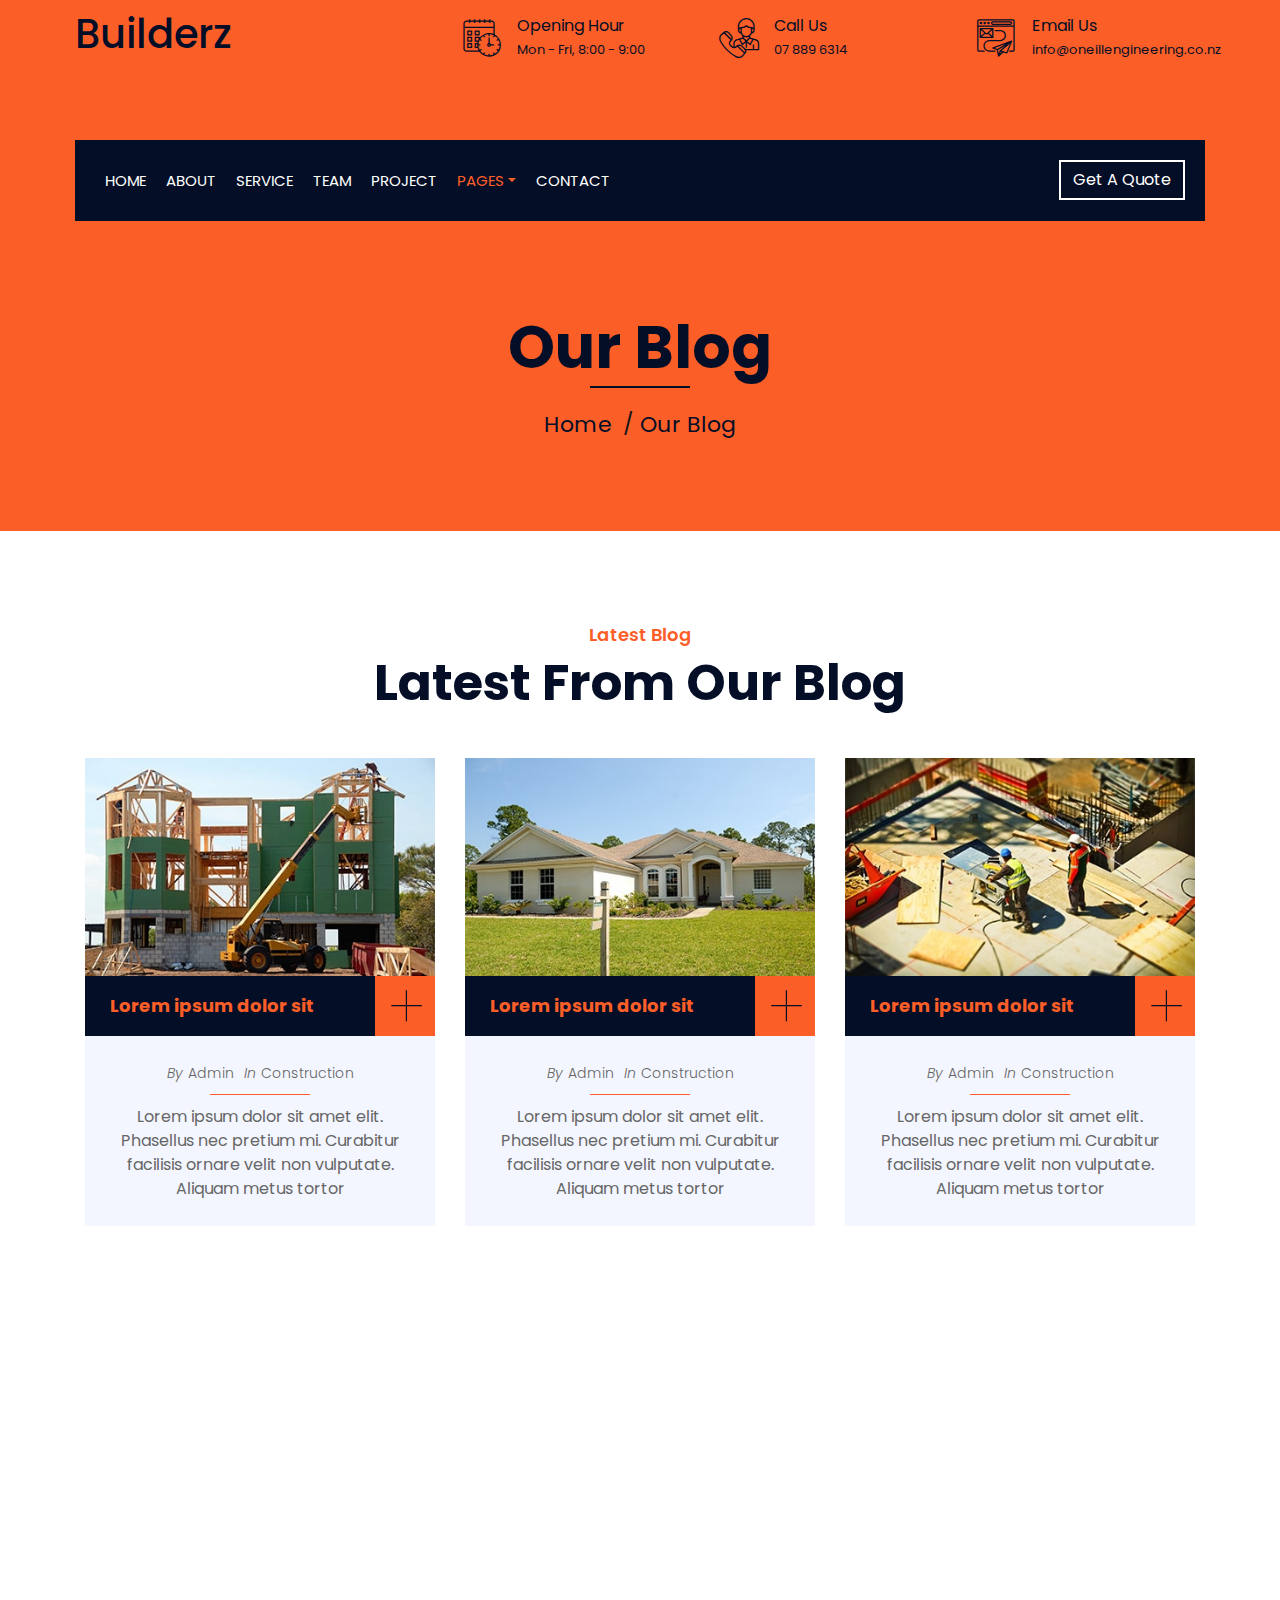
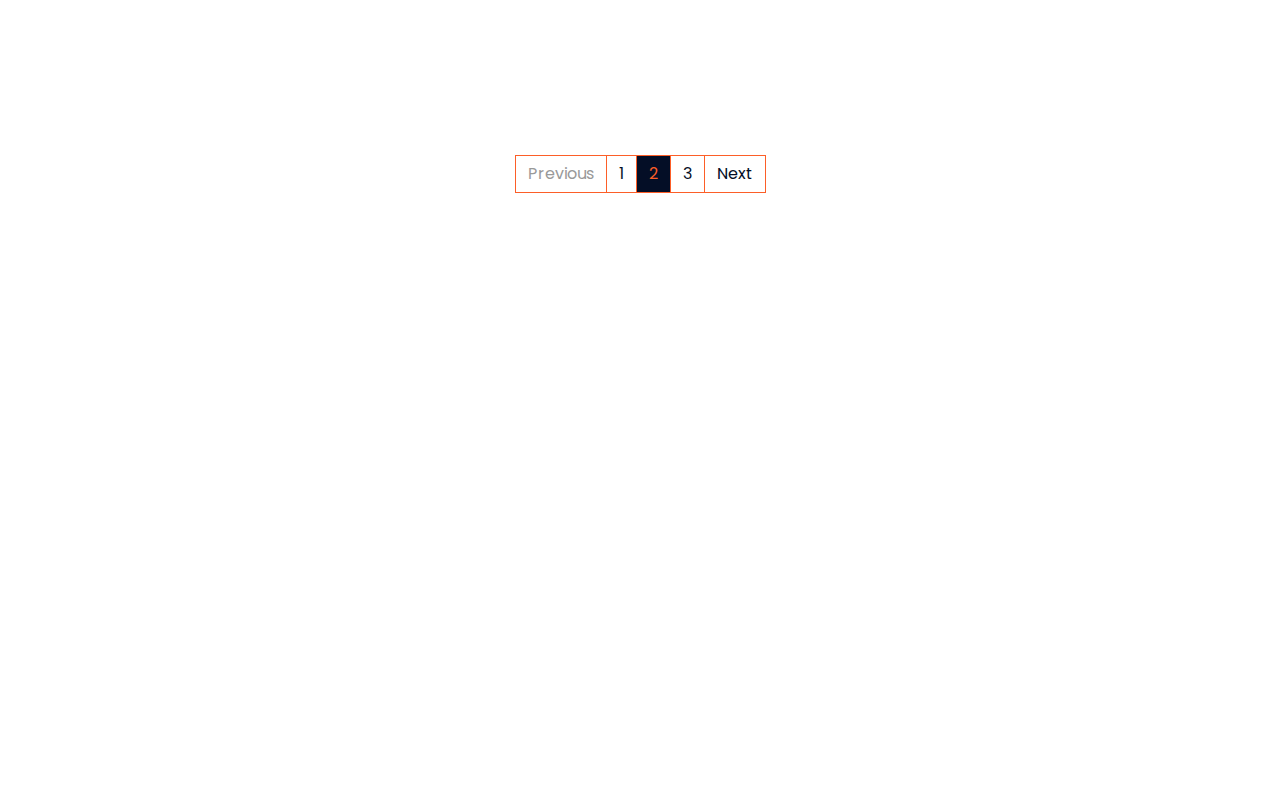
<file: blog.html>
<!DOCTYPE html>
<html lang="en">
    <head>
        <meta charset="utf-8">
        <title>Builderz - Construction Company Website Template</title>
        <meta content="width=device-width, initial-scale=1.0" name="viewport">
        <meta content="Construction Company Website Template" name="keywords">
        <meta content="Construction Company Website Template" name="description">

        <!-- Favicon -->
        <link href="img/favicon.ico" rel="icon">

        <!-- Google Font -->
        <link href="https://fonts.googleapis.com/css2?family=Poppins:wght@100;200;300;400;500;600;700;800;900&display=swap" rel="stylesheet">

        <!-- CSS Libraries -->
        <link href="https://stackpath.bootstrapcdn.com/bootstrap/4.4.1/css/bootstrap.min.css" rel="stylesheet">
        <link href="https://cdnjs.cloudflare.com/ajax/libs/font-awesome/5.10.0/css/all.min.css" rel="stylesheet">
        <link href="lib/flaticon/font/flaticon.css" rel="stylesheet"> 
        <link href="lib/animate/animate.min.css" rel="stylesheet">
        <link href="lib/owlcarousel/assets/owl.carousel.min.css" rel="stylesheet">
        <link href="lib/lightbox/css/lightbox.min.css" rel="stylesheet">
        <link href="lib/slick/slick.css" rel="stylesheet">
        <link href="lib/slick/slick-theme.css" rel="stylesheet">

        <!-- Template Stylesheet -->
        <link href="css/style.css" rel="stylesheet">
    </head>

    <body>
        <div class="wrapper">
            <!-- Top Bar Start -->
            <div class="top-bar">
                <div class="container-fluid">
                    <div class="row align-items-center">
                        <div class="col-lg-4 col-md-12">
                            <div class="logo">
                                <a href="index.html">
                                    <h1>Builderz</h1>
                                    <!-- <img src="img/logo.jpg" alt="Logo"> -->
                                </a>
                            </div>
                        </div>
                        <div class="col-lg-8 col-md-7 d-none d-lg-block">
                            <div class="row">
                                <div class="col-4">
                                    <div class="top-bar-item">
                                        <div class="top-bar-icon">
                                            <i class="flaticon-calendar"></i>
                                        </div>
                                        <div class="top-bar-text">
                                            <h3>Opening Hour</h3>
                                            <p>Mon - Fri, 8:00 - 9:00</p>
                                        </div>
                                    </div>
                                </div>
                                <div class="col-4">
                                    <div class="top-bar-item">
                                        <div class="top-bar-icon">
                                            <i class="flaticon-call"></i>
                                        </div>
                                        <div class="top-bar-text">
                                            <h3>Call Us</h3>
                                            <p>07 889 6314</p>
                                        </div>
                                    </div>
                                </div>
                                <div class="col-4">
                                    <div class="top-bar-item">
                                        <div class="top-bar-icon">
                                            <i class="flaticon-send-mail"></i>
                                        </div>
                                        <div class="top-bar-text">
                                            <h3>Email Us</h3>
                                            <p>info@oneillengineering.co.nz</p>
                                        </div>
                                    </div>
                                </div>
                            </div>
                        </div>
                    </div>
                </div>
            </div>
            <!-- Top Bar End -->

            <!-- Nav Bar Start -->
            <div class="nav-bar">
                <div class="container-fluid">
                    <nav class="navbar navbar-expand-lg bg-dark navbar-dark">
                        <a href="#" class="navbar-brand">MENU</a>
                        <button type="button" class="navbar-toggler" data-toggle="collapse" data-target="#navbarCollapse">
                            <span class="navbar-toggler-icon"></span>
                        </button>

                        <div class="collapse navbar-collapse justify-content-between" id="navbarCollapse">
                            <div class="navbar-nav mr-auto">
                                <a href="index.html" class="nav-item nav-link">Home</a>
                                <a href="about.html" class="nav-item nav-link">About</a>
                                <a href="service.html" class="nav-item nav-link">Service</a>
                                <a href="team.html" class="nav-item nav-link">Team</a>
                                <a href="portfolio.html" class="nav-item nav-link">Project</a>
                                <div class="nav-item dropdown">
                                    <a href="#" class="nav-link dropdown-toggle active" data-toggle="dropdown">Pages</a>
                                    <div class="dropdown-menu">
                                        <a href="blog.html" class="dropdown-item">Blog Page</a>
                                        <a href="single.html" class="dropdown-item">Single Page</a>
                                    </div>
                                </div>
                                <a href="contact.html" class="nav-item nav-link">Contact</a>
                            </div>
                            <div class="ml-auto">
                                <a class="btn" href="#">Get A Quote</a>
                            </div>
                        </div>
                    </nav>
                </div>
            </div>
            <!-- Nav Bar End -->
            
            
            <!-- Page Header Start -->
            <div class="page-header">
                <div class="container">
                    <div class="row">
                        <div class="col-12">
                            <h2>Our Blog</h2>
                        </div>
                        <div class="col-12">
                            <a href="">Home</a>
                            <a href="">Our Blog</a>
                        </div>
                    </div>
                </div>
            </div>
            <!-- Page Header End -->


            <!-- Blog Start -->
            <div class="blog">
                <div class="container">
                    <div class="section-header text-center">
                        <p>Latest Blog</p>
                        <h2>Latest From Our Blog</h2>
                    </div>
                    <div class="row blog-page">
                        <div class="col-lg-4 col-md-6 wow fadeInUp" data-wow-delay="0.2s">
                            <div class="blog-item">
                                <div class="blog-img">
                                    <img src="img/blog-1.jpg" alt="Image">
                                </div>
                                <div class="blog-title">
                                    <h3>Lorem ipsum dolor sit</h3>
                                    <a class="btn" href="">+</a>
                                </div>
                                <div class="blog-meta">
                                    <p>By<a href="">Admin</a></p>
                                    <p>In<a href="">Construction</a></p>
                                </div>
                                <div class="blog-text">
                                    <p>
                                        Lorem ipsum dolor sit amet elit. Phasellus nec pretium mi. Curabitur facilisis ornare velit non vulputate. Aliquam metus tortor
                                    </p>
                                </div>
                            </div>
                        </div>
                        <div class="col-lg-4 col-md-6 wow fadeInUp">
                            <div class="blog-item">
                                <div class="blog-img">
                                    <img src="img/blog-2.jpg" alt="Image">
                                </div>
                                <div class="blog-title">
                                    <h3>Lorem ipsum dolor sit</h3>
                                    <a class="btn" href="">+</a>
                                </div>
                                <div class="blog-meta">
                                    <p>By<a href="">Admin</a></p>
                                    <p>In<a href="">Construction</a></p>
                                </div>
                                <div class="blog-text">
                                    <p>
                                        Lorem ipsum dolor sit amet elit. Phasellus nec pretium mi. Curabitur facilisis ornare velit non vulputate. Aliquam metus tortor
                                    </p>
                                </div>
                            </div>
                        </div>
                        <div class="col-lg-4 col-md-6 wow fadeInUp" data-wow-delay="0.2s">
                            <div class="blog-item">
                                <div class="blog-img">
                                    <img src="img/blog-3.jpg" alt="Image">
                                </div>
                                <div class="blog-title">
                                    <h3>Lorem ipsum dolor sit</h3>
                                    <a class="btn" href="">+</a>
                                </div>
                                <div class="blog-meta">
                                    <p>By<a href="">Admin</a></p>
                                    <p>In<a href="">Construction</a></p>
                                </div>
                                <div class="blog-text">
                                    <p>
                                        Lorem ipsum dolor sit amet elit. Phasellus nec pretium mi. Curabitur facilisis ornare velit non vulputate. Aliquam metus tortor
                                    </p>
                                </div>
                            </div>
                        </div>
                        <div class="col-lg-4 col-md-6 wow fadeInUp" data-wow-delay="0.2s">
                            <div class="blog-item">
                                <div class="blog-img">
                                    <img src="img/blog-1.jpg" alt="Image">
                                </div>
                                <div class="blog-title">
                                    <h3>Lorem ipsum dolor sit</h3>
                                    <a class="btn" href="">+</a>
                                </div>
                                <div class="blog-meta">
                                    <p>By<a href="">Admin</a></p>
                                    <p>In<a href="">Construction</a></p>
                                </div>
                                <div class="blog-text">
                                    <p>
                                        Lorem ipsum dolor sit amet elit. Phasellus nec pretium mi. Curabitur facilisis ornare velit non vulputate. Aliquam metus tortor
                                    </p>
                                </div>
                            </div>
                        </div>
                        <div class="col-lg-4 col-md-6 wow fadeInUp">
                            <div class="blog-item">
                                <div class="blog-img">
                                    <img src="img/blog-2.jpg" alt="Image">
                                </div>
                                <div class="blog-title">
                                    <h3>Lorem ipsum dolor sit</h3>
                                    <a class="btn" href="">+</a>
                                </div>
                                <div class="blog-meta">
                                    <p>By<a href="">Admin</a></p>
                                    <p>In<a href="">Construction</a></p>
                                </div>
                                <div class="blog-text">
                                    <p>
                                        Lorem ipsum dolor sit amet elit. Phasellus nec pretium mi. Curabitur facilisis ornare velit non vulputate. Aliquam metus tortor
                                    </p>
                                </div>
                            </div>
                        </div>
                        <div class="col-lg-4 col-md-6 wow fadeInUp" data-wow-delay="0.2s">
                            <div class="blog-item">
                                <div class="blog-img">
                                    <img src="img/blog-3.jpg" alt="Image">
                                </div>
                                <div class="blog-title">
                                    <h3>Lorem ipsum dolor sit</h3>
                                    <a class="btn" href="">+</a>
                                </div>
                                <div class="blog-meta">
                                    <p>By<a href="">Admin</a></p>
                                    <p>In<a href="">Construction</a></p>
                                </div>
                                <div class="blog-text">
                                    <p>
                                        Lorem ipsum dolor sit amet elit. Phasellus nec pretium mi. Curabitur facilisis ornare velit non vulputate. Aliquam metus tortor
                                    </p>
                                </div>
                            </div>
                        </div>
                    </div>
                    <div class="row">
                        <div class="col-12">
                            <ul class="pagination justify-content-center">
                                <li class="page-item disabled"><a class="page-link" href="#">Previous</a></li>
                                <li class="page-item"><a class="page-link" href="#">1</a></li>
                                <li class="page-item active"><a class="page-link" href="#">2</a></li>
                                <li class="page-item"><a class="page-link" href="#">3</a></li>
                                <li class="page-item"><a class="page-link" href="#">Next</a></li>
                            </ul> 
                        </div>
                    </div>
                </div>
            </div>
            <!-- Blog End -->


            <!-- Footer Start -->
            <div class="footer wow fadeIn" data-wow-delay="0.3s">
                <div class="container">
                    <div class="row">
                        <div class="col-md-6 col-lg-3">
                            <div class="footer-contact">
                                <h2>Office Contact</h2>
                                <p><i class="fa fa-map-marker-alt"></i>123 Street, New York, USA</p>
                                <p><i class="fa fa-phone-alt"></i>07 889 63140</p>
                                <p><i class="fa fa-envelope"></i>info@oneillengineering.co.nz</p>
                                <div class="footer-social">
                                    <a href=""><i class="fab fa-twitter"></i></a>
                                    <a href=""><i class="fab fa-facebook-f"></i></a>
                                    <a href=""><i class="fab fa-youtube"></i></a>
                                    <a href=""><i class="fab fa-instagram"></i></a>
                                    <a href=""><i class="fab fa-linkedin-in"></i></a>
                                </div>
                            </div>
                        </div>
                        <div class="col-md-6 col-lg-3">
                            <div class="footer-link">
                                <h2>Services Areas</h2>
                                <a href="">Building Construction</a>
                                <a href="">House Renovation</a>
                                <a href="">Architecture Design</a>
                                <a href="">Interior Design</a>
                                <a href="">Painting</a>
                            </div>
                        </div>
                        <div class="col-md-6 col-lg-3">
                            <div class="footer-link">
                                <h2>Useful Pages</h2>
                                <a href="">About Us</a>
                                <a href="">Contact Us</a>
                                <a href="">Our Team</a>
                                <a href="">Projects</a>
                                <a href="">Testimonial</a>
                            </div>
                        </div>
                        <div class="col-md-6 col-lg-3">
                            <div class="newsletter">
                                <h2>Newsletter</h2>
                                <p>
                                    Lorem ipsum dolor sit amet elit. Phasellus nec pretium mi. Curabitur facilisis ornare velit non vulpu
                                </p>
                                <div class="form">
                                    <input class="form-control" placeholder="Email here">
                                    <button class="btn">Submit</button>
                                </div>
                            </div>
                        </div>
                    </div>
                </div>
                <div class="container footer-menu">
                    <div class="f-menu">
                        <a href="">Terms of use</a>
                        <a href="">Privacy policy</a>
                        <a href="">Cookies</a>
                        <a href="">Help</a>
                        <a href="">FQAs</a>
                    </div>
                </div>
                <div class="container copyright">
                    <div class="row">
                        <div class="col-md-6">
                            <p>&copy; <a href="#">Your Site Name</a>, All Right Reserved.</p>
                        </div>
                        <div class="col-md-6">
                            <p>Designed By <a href="https://htmlcodex.com">HTML Codex</a></p>
                        </div>
                    </div>
                </div>
            </div>
            <!-- Footer End -->

            <a href="#" class="back-to-top"><i class="fa fa-chevron-up"></i></a>
        </div>

        <!-- JavaScript Libraries -->
        <script src="https://code.jquery.com/jquery-3.4.1.min.js"></script>
        <script src="https://stackpath.bootstrapcdn.com/bootstrap/4.4.1/js/bootstrap.bundle.min.js"></script>
        <script src="lib/easing/easing.min.js"></script>
        <script src="lib/wow/wow.min.js"></script>
        <script src="lib/owlcarousel/owl.carousel.min.js"></script>
        <script src="lib/isotope/isotope.pkgd.min.js"></script>
        <script src="lib/lightbox/js/lightbox.min.js"></script>
        <script src="lib/waypoints/waypoints.min.js"></script>
        <script src="lib/counterup/counterup.min.js"></script>
        <script src="lib/slick/slick.min.js"></script>

        <!-- Template Javascript -->
        <script src="js/main.js"></script>
    </body>
</html>
</file>
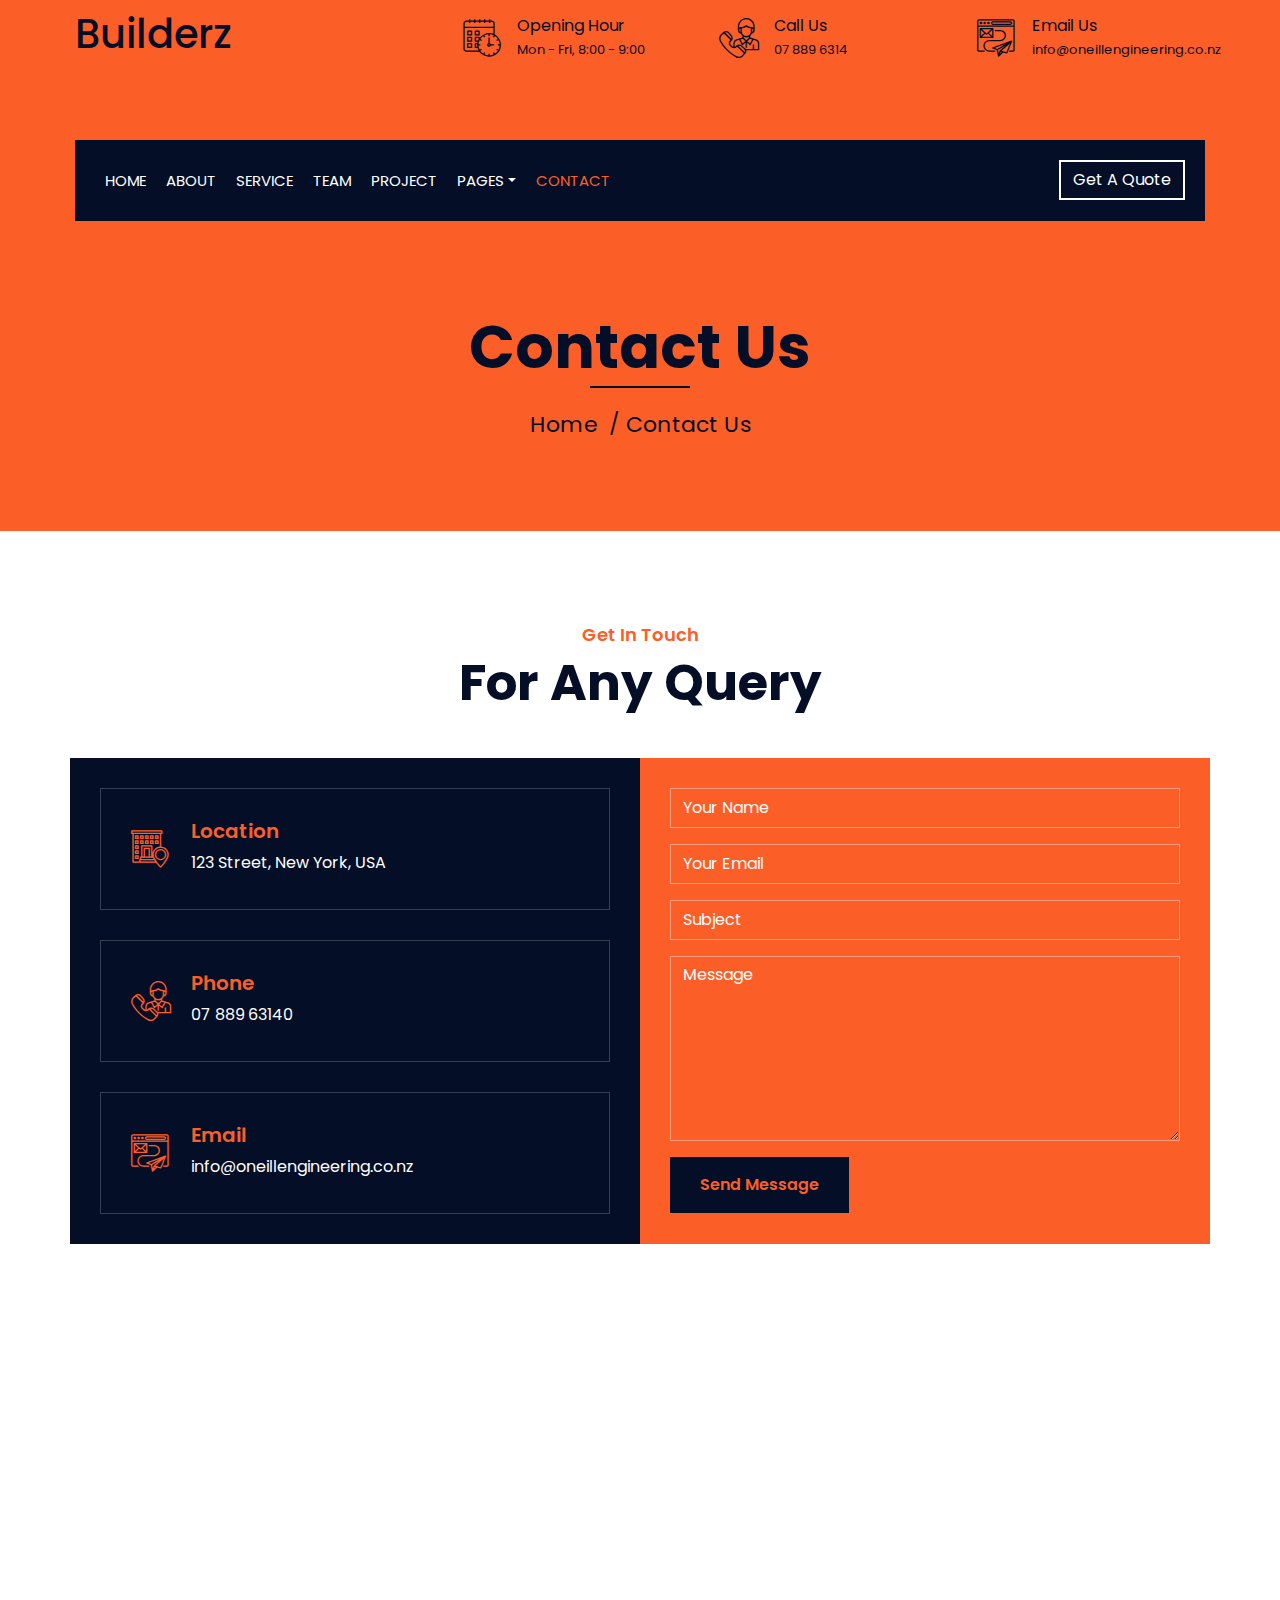
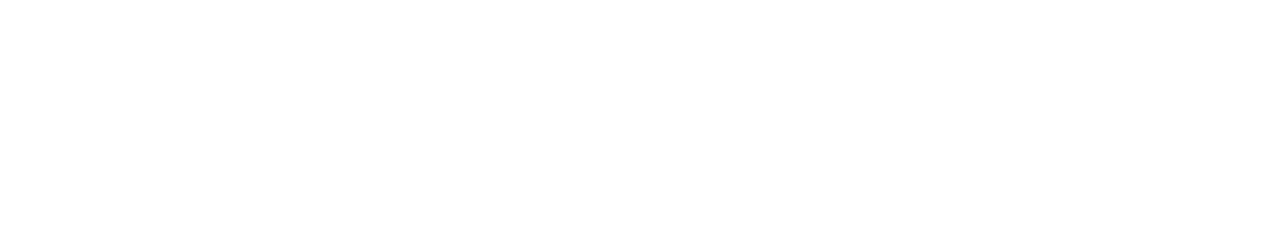
<file: contact.html>
<!DOCTYPE html>
<html lang="en">
    <head>
        <meta charset="utf-8">
        <title>Builderz - Construction Company Website Template</title>
        <meta content="width=device-width, initial-scale=1.0" name="viewport">
        <meta content="Construction Company Website Template" name="keywords">
        <meta content="Construction Company Website Template" name="description">

        <!-- Favicon -->
        <link href="img/favicon.ico" rel="icon">

        <!-- Google Font -->
        <link href="https://fonts.googleapis.com/css2?family=Poppins:wght@100;200;300;400;500;600;700;800;900&display=swap" rel="stylesheet">

        <!-- CSS Libraries -->
        <link href="https://stackpath.bootstrapcdn.com/bootstrap/4.4.1/css/bootstrap.min.css" rel="stylesheet">
        <link href="https://cdnjs.cloudflare.com/ajax/libs/font-awesome/5.10.0/css/all.min.css" rel="stylesheet">
        <link href="lib/flaticon/font/flaticon.css" rel="stylesheet"> 
        <link href="lib/animate/animate.min.css" rel="stylesheet">
        <link href="lib/owlcarousel/assets/owl.carousel.min.css" rel="stylesheet">
        <link href="lib/lightbox/css/lightbox.min.css" rel="stylesheet">
        <link href="lib/slick/slick.css" rel="stylesheet">
        <link href="lib/slick/slick-theme.css" rel="stylesheet">

        <!-- Template Stylesheet -->
        <link href="css/style.css" rel="stylesheet">
    </head>

    <body>
        <div class="wrapper">
            <!-- Top Bar Start -->
            <div class="top-bar">
                <div class="container-fluid">
                    <div class="row align-items-center">
                        <div class="col-lg-4 col-md-12">
                            <div class="logo">
                                <a href="index.html">
                                    <h1>Builderz</h1>
                                    <!-- <img src="img/logo.jpg" alt="Logo"> -->
                                </a>
                            </div>
                        </div>
                        <div class="col-lg-8 col-md-7 d-none d-lg-block">
                            <div class="row">
                                <div class="col-4">
                                    <div class="top-bar-item">
                                        <div class="top-bar-icon">
                                            <i class="flaticon-calendar"></i>
                                        </div>
                                        <div class="top-bar-text">
                                            <h3>Opening Hour</h3>
                                            <p>Mon - Fri, 8:00 - 9:00</p>
                                        </div>
                                    </div>
                                </div>
                                <div class="col-4">
                                    <div class="top-bar-item">
                                        <div class="top-bar-icon">
                                            <i class="flaticon-call"></i>
                                        </div>
                                        <div class="top-bar-text">
                                            <h3>Call Us</h3>
                                            <p>07 889 6314</p>
                                        </div>
                                    </div>
                                </div>
                                <div class="col-4">
                                    <div class="top-bar-item">
                                        <div class="top-bar-icon">
                                            <i class="flaticon-send-mail"></i>
                                        </div>
                                        <div class="top-bar-text">
                                            <h3>Email Us</h3>
                                            <p>info@oneillengineering.co.nz</p>
                                        </div>
                                    </div>
                                </div>
                            </div>
                        </div>
                    </div>
                </div>
            </div>
            <!-- Top Bar End -->

            <!-- Nav Bar Start -->
            <div class="nav-bar">
                <div class="container-fluid">
                    <nav class="navbar navbar-expand-lg bg-dark navbar-dark">
                        <a href="#" class="navbar-brand">MENU</a>
                        <button type="button" class="navbar-toggler" data-toggle="collapse" data-target="#navbarCollapse">
                            <span class="navbar-toggler-icon"></span>
                        </button>

                        <div class="collapse navbar-collapse justify-content-between" id="navbarCollapse">
                            <div class="navbar-nav mr-auto">
                                <a href="index.html" class="nav-item nav-link">Home</a>
                                <a href="about.html" class="nav-item nav-link">About</a>
                                <a href="service.html" class="nav-item nav-link">Service</a>
                                <a href="team.html" class="nav-item nav-link">Team</a>
                                <a href="portfolio.html" class="nav-item nav-link">Project</a>
                                <div class="nav-item dropdown">
                                    <a href="#" class="nav-link dropdown-toggle" data-toggle="dropdown">Pages</a>
                                    <div class="dropdown-menu">
                                        <a href="blog.html" class="dropdown-item">Blog Page</a>
                                        <a href="single.html" class="dropdown-item">Single Page</a>
                                    </div>
                                </div>
                                <a href="contact.html" class="nav-item nav-link active">Contact</a>
                            </div>
                            <div class="ml-auto">
                                <a class="btn" href="#">Get A Quote</a>
                            </div>
                        </div>
                    </nav>
                </div>
            </div>
            <!-- Nav Bar End -->
            
            
            <!-- Page Header Start -->
            <div class="page-header">
                <div class="container">
                    <div class="row">
                        <div class="col-12">
                            <h2>Contact Us</h2>
                        </div>
                        <div class="col-12">
                            <a href="">Home</a>
                            <a href="">Contact Us</a>
                        </div>
                    </div>
                </div>
            </div>
            <!-- Page Header End -->


            <!-- Contact Start -->
            <div class="contact wow fadeInUp">
                <div class="container">
                    <div class="section-header text-center">
                        <p>Get In Touch</p>
                        <h2>For Any Query</h2>
                    </div>
                    <div class="row">
                        <div class="col-md-6">
                            <div class="contact-info">
                                <div class="contact-item">
                                    <i class="flaticon-address"></i>
                                    <div class="contact-text">
                                        <h2>Location</h2>
                                        <p>123 Street, New York, USA</p>
                                    </div>
                                </div>
                                <div class="contact-item">
                                    <i class="flaticon-call"></i>
                                    <div class="contact-text">
                                        <h2>Phone</h2>
                                        <p>07 889 63140</p>
                                    </div>
                                </div>
                                <div class="contact-item">
                                    <i class="flaticon-send-mail"></i>
                                    <div class="contact-text">
                                        <h2>Email</h2>
                                        <p>info@oneillengineering.co.nz</p>
                                    </div>
                                </div>
                            </div>
                        </div>
                        <div class="col-md-6">
                            <div class="contact-form">
                                <div id="success"></div>
                                <form name="sentMessage" id="contactForm" novalidate="novalidate">
                                    <div class="control-group">
                                        <input type="text" class="form-control" id="name" placeholder="Your Name" required="required" data-validation-required-message="Please enter your name" />
                                        <p class="help-block text-danger"></p>
                                    </div>
                                    <div class="control-group">
                                        <input type="email" class="form-control" id="email" placeholder="Your Email" required="required" data-validation-required-message="Please enter your email" />
                                        <p class="help-block text-danger"></p>
                                    </div>
                                    <div class="control-group">
                                        <input type="text" class="form-control" id="subject" placeholder="Subject" required="required" data-validation-required-message="Please enter a subject" />
                                        <p class="help-block text-danger"></p>
                                    </div>
                                    <div class="control-group">
                                        <textarea class="form-control" id="message" placeholder="Message" required="required" data-validation-required-message="Please enter your message"></textarea>
                                        <p class="help-block text-danger"></p>
                                    </div>
                                    <div>
                                        <button class="btn" type="submit" id="sendMessageButton">Send Message</button>
                                    </div>
                                </form>
                            </div>
                        </div>
                    </div>
                </div>
            </div>
            <!-- Contact End -->


            <!-- Footer Start -->
            <div class="footer wow fadeIn" data-wow-delay="0.3s">
                <div class="container">
                    <div class="row">
                        <div class="col-md-6 col-lg-3">
                            <div class="footer-contact">
                                <h2>Office Contact</h2>
                                <p><i class="fa fa-map-marker-alt"></i>123 Street, New York, USA</p>
                                <p><i class="fa fa-phone-alt"></i>07 889 63140</p>
                                <p><i class="fa fa-envelope"></i>info@oneillengineering.co.nz</p>
                                <div class="footer-social">
                                    <a href=""><i class="fab fa-twitter"></i></a>
                                    <a href=""><i class="fab fa-facebook-f"></i></a>
                                    <a href=""><i class="fab fa-youtube"></i></a>
                                    <a href=""><i class="fab fa-instagram"></i></a>
                                    <a href=""><i class="fab fa-linkedin-in"></i></a>
                                </div>
                            </div>
                        </div>
                        <div class="col-md-6 col-lg-3">
                            <div class="footer-link">
                                <h2>Services Areas</h2>
                                <a href="">Building Construction</a>
                                <a href="">House Renovation</a>
                                <a href="">Architecture Design</a>
                                <a href="">Interior Design</a>
                                <a href="">Painting</a>
                            </div>
                        </div>
                        <div class="col-md-6 col-lg-3">
                            <div class="footer-link">
                                <h2>Useful Pages</h2>
                                <a href="">About Us</a>
                                <a href="">Contact Us</a>
                                <a href="">Our Team</a>
                                <a href="">Projects</a>
                                <a href="">Testimonial</a>
                            </div>
                        </div>
                        <div class="col-md-6 col-lg-3">
                            <div class="newsletter">
                                <h2>Newsletter</h2>
                                <p>
                                    Lorem ipsum dolor sit amet elit. Phasellus nec pretium mi. Curabitur facilisis ornare velit non vulpu
                                </p>
                                <div class="form">
                                    <input class="form-control" placeholder="Email here">
                                    <button class="btn">Submit</button>
                                </div>
                            </div>
                        </div>
                    </div>
                </div>
                <div class="container footer-menu">
                    <div class="f-menu">
                        <a href="">Terms of use</a>
                        <a href="">Privacy policy</a>
                        <a href="">Cookies</a>
                        <a href="">Help</a>
                        <a href="">FQAs</a>
                    </div>
                </div>
                <div class="container copyright">
                    <div class="row">
                        <div class="col-md-6">
                            <p>&copy; <a href="#">Your Site Name</a>, All Right Reserved.</p>
                        </div>
                        <div class="col-md-6">
                            <p>Designed By <a href="https://htmlcodex.com">HTML Codex</a></p>
                        </div>
                    </div>
                </div>
            </div>
            <!-- Footer End -->

            <a href="#" class="back-to-top"><i class="fa fa-chevron-up"></i></a>
        </div>

        <!-- JavaScript Libraries -->
        <script src="https://code.jquery.com/jquery-3.4.1.min.js"></script>
        <script src="https://stackpath.bootstrapcdn.com/bootstrap/4.4.1/js/bootstrap.bundle.min.js"></script>
        <script src="lib/easing/easing.min.js"></script>
        <script src="lib/wow/wow.min.js"></script>
        <script src="lib/owlcarousel/owl.carousel.min.js"></script>
        <script src="lib/isotope/isotope.pkgd.min.js"></script>
        <script src="lib/lightbox/js/lightbox.min.js"></script>
        <script src="lib/waypoints/waypoints.min.js"></script>
        <script src="lib/counterup/counterup.min.js"></script>
        <script src="lib/slick/slick.min.js"></script>
        
        <!-- Contact Javascript File -->
        <script src="mail/jqBootstrapValidation.min.js"></script>
        <script src="mail/contact.js"></script>

        <!-- Template Javascript -->
        <script src="js/main.js"></script>
    </body>
</html>
</file>
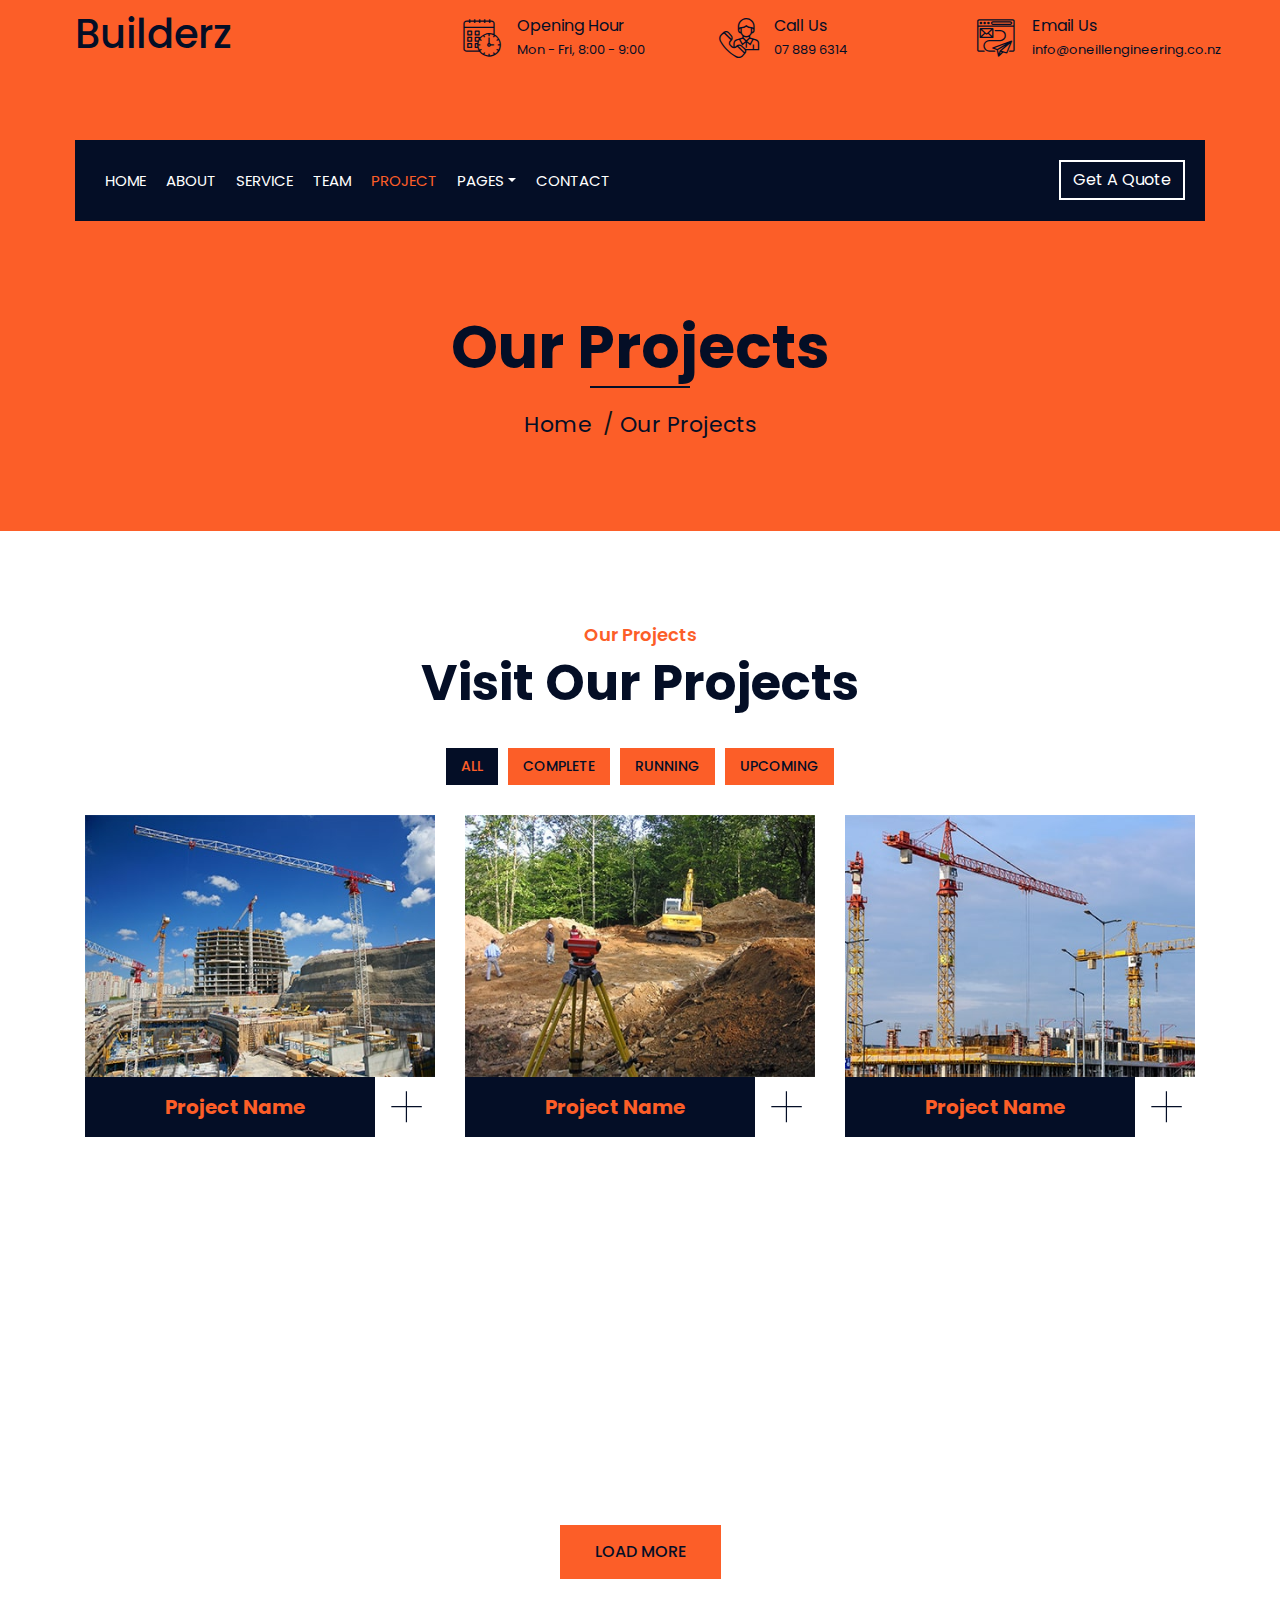
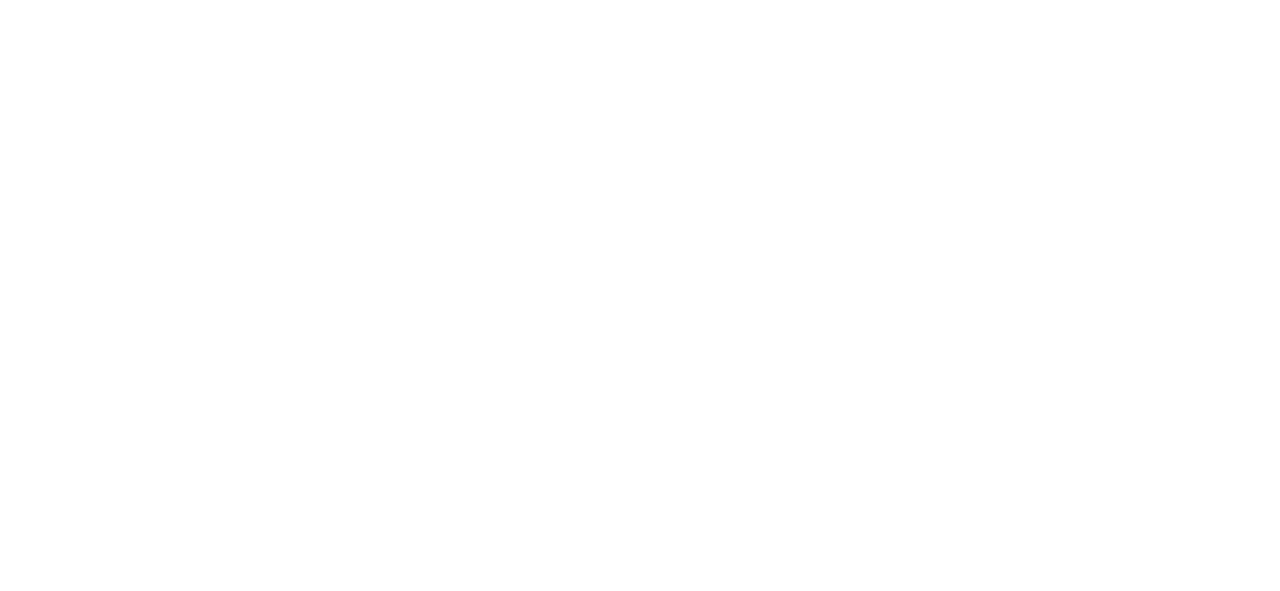
<file: portfolio.html>
<!DOCTYPE html>
<html lang="en">
    <head>
        <meta charset="utf-8">
        <title>Builderz - Construction Company Website Template</title>
        <meta content="width=device-width, initial-scale=1.0" name="viewport">
        <meta content="Construction Company Website Template" name="keywords">
        <meta content="Construction Company Website Template" name="description">

        <!-- Favicon -->
        <link href="img/favicon.ico" rel="icon">

        <!-- Google Font -->
        <link href="https://fonts.googleapis.com/css2?family=Poppins:wght@100;200;300;400;500;600;700;800;900&display=swap" rel="stylesheet">

        <!-- CSS Libraries -->
        <link href="https://stackpath.bootstrapcdn.com/bootstrap/4.4.1/css/bootstrap.min.css" rel="stylesheet">
        <link href="https://cdnjs.cloudflare.com/ajax/libs/font-awesome/5.10.0/css/all.min.css" rel="stylesheet">
        <link href="lib/flaticon/font/flaticon.css" rel="stylesheet"> 
        <link href="lib/animate/animate.min.css" rel="stylesheet">
        <link href="lib/owlcarousel/assets/owl.carousel.min.css" rel="stylesheet">
        <link href="lib/lightbox/css/lightbox.min.css" rel="stylesheet">
        <link href="lib/slick/slick.css" rel="stylesheet">
        <link href="lib/slick/slick-theme.css" rel="stylesheet">

        <!-- Template Stylesheet -->
        <link href="css/style.css" rel="stylesheet">
    </head>

    <body>
        <div class="wrapper">
            <!-- Top Bar Start -->
            <div class="top-bar">
                <div class="container-fluid">
                    <div class="row align-items-center">
                        <div class="col-lg-4 col-md-12">
                            <div class="logo">
                                <a href="index.html">
                                    <h1>Builderz</h1>
                                    <!-- <img src="img/logo.jpg" alt="Logo"> -->
                                </a>
                            </div>
                        </div>
                        <div class="col-lg-8 col-md-7 d-none d-lg-block">
                            <div class="row">
                                <div class="col-4">
                                    <div class="top-bar-item">
                                        <div class="top-bar-icon">
                                            <i class="flaticon-calendar"></i>
                                        </div>
                                        <div class="top-bar-text">
                                            <h3>Opening Hour</h3>
                                            <p>Mon - Fri, 8:00 - 9:00</p>
                                        </div>
                                    </div>
                                </div>
                                <div class="col-4">
                                    <div class="top-bar-item">
                                        <div class="top-bar-icon">
                                            <i class="flaticon-call"></i>
                                        </div>
                                        <div class="top-bar-text">
                                            <h3>Call Us</h3>
                                            <p>07 889 6314</p>
                                        </div>
                                    </div>
                                </div>
                                <div class="col-4">
                                    <div class="top-bar-item">
                                        <div class="top-bar-icon">
                                            <i class="flaticon-send-mail"></i>
                                        </div>
                                        <div class="top-bar-text">
                                            <h3>Email Us</h3>
                                            <p>info@oneillengineering.co.nz</p>
                                        </div>
                                    </div>
                                </div>
                            </div>
                        </div>
                    </div>
                </div>
            </div>
            <!-- Top Bar End -->

            <!-- Nav Bar Start -->
            <div class="nav-bar">
                <div class="container-fluid">
                    <nav class="navbar navbar-expand-lg bg-dark navbar-dark">
                        <a href="#" class="navbar-brand">MENU</a>
                        <button type="button" class="navbar-toggler" data-toggle="collapse" data-target="#navbarCollapse">
                            <span class="navbar-toggler-icon"></span>
                        </button>

                        <div class="collapse navbar-collapse justify-content-between" id="navbarCollapse">
                            <div class="navbar-nav mr-auto">
                                <a href="index.html" class="nav-item nav-link">Home</a>
                                <a href="about.html" class="nav-item nav-link">About</a>
                                <a href="service.html" class="nav-item nav-link">Service</a>
                                <a href="team.html" class="nav-item nav-link">Team</a>
                                <a href="portfolio.html" class="nav-item nav-link active">Project</a>
                                <div class="nav-item dropdown">
                                    <a href="#" class="nav-link dropdown-toggle" data-toggle="dropdown">Pages</a>
                                    <div class="dropdown-menu">
                                        <a href="blog.html" class="dropdown-item">Blog Page</a>
                                        <a href="single.html" class="dropdown-item">Single Page</a>
                                    </div>
                                </div>
                                <a href="contact.html" class="nav-item nav-link">Contact</a>
                            </div>
                            <div class="ml-auto">
                                <a class="btn" href="#">Get A Quote</a>
                            </div>
                        </div>
                    </nav>
                </div>
            </div>
            <!-- Nav Bar End -->
            
            
            <!-- Page Header Start -->
            <div class="page-header">
                <div class="container">
                    <div class="row">
                        <div class="col-12">
                            <h2>Our Projects</h2>
                        </div>
                        <div class="col-12">
                            <a href="">Home</a>
                            <a href="">Our Projects</a>
                        </div>
                    </div>
                </div>
            </div>
            <!-- Page Header End -->


            <!-- Portfolio Start -->
            <div class="portfolio">
                <div class="container">
                    <div class="section-header text-center">
                        <p>Our Projects</p>
                        <h2>Visit Our Projects</h2>
                    </div>
                    <div class="row">
                        <div class="col-12">
                            <ul id="portfolio-flters">
                                <li data-filter="*" class="filter-active">All</li>
                                <li data-filter=".first">Complete</li>
                                <li data-filter=".second">Running</li>
                                <li data-filter=".third">Upcoming</li>
                            </ul>
                        </div>
                    </div>
                    <div class="row portfolio-container">
                        <div class="col-lg-4 col-md-6 col-sm-12 portfolio-item first wow fadeInUp" data-wow-delay="0.1s">
                            <div class="portfolio-warp">
                                <div class="portfolio-img">
                                    <img src="img/portfolio-1.jpg" alt="Image">
                                    <div class="portfolio-overlay">
                                        <p>
                                            Lorem ipsum dolor sit amet elit. Phasel nec pretium mi. Curabit facilis ornare velit non. Aliqu metus tortor, auctor id gravi condime, viverra quis sem.
                                        </p>
                                    </div>
                                </div>
                                <div class="portfolio-text">
                                    <h3>Project Name</h3>
                                    <a class="btn" href="img/portfolio-1.jpg" data-lightbox="portfolio">+</a>
                                </div>
                            </div>
                        </div>
                        <div class="col-lg-4 col-md-6 col-sm-12 portfolio-item second wow fadeInUp" data-wow-delay="0.2s">
                            <div class="portfolio-warp">
                                <div class="portfolio-img">
                                    <img src="img/portfolio-2.jpg" alt="Image">
                                    <div class="portfolio-overlay">
                                        <p>
                                            Lorem ipsum dolor sit amet elit. Phasel nec pretium mi. Curabit facilis ornare velit non. Aliqu metus tortor, auctor id gravi condime, viverra quis sem.
                                        </p>
                                    </div>
                                </div>
                                <div class="portfolio-text">
                                    <h3>Project Name</h3>
                                    <a class="btn" href="img/portfolio-2.jpg" data-lightbox="portfolio">+</a>
                                </div>
                            </div>
                        </div>
                        <div class="col-lg-4 col-md-6 col-sm-12 portfolio-item third wow fadeInUp" data-wow-delay="0.3s">
                            <div class="portfolio-warp">
                                <div class="portfolio-img">
                                    <img src="img/portfolio-3.jpg" alt="Image">
                                    <div class="portfolio-overlay">
                                        <p>
                                            Lorem ipsum dolor sit amet elit. Phasel nec pretium mi. Curabit facilis ornare velit non. Aliqu metus tortor, auctor id gravi condime, viverra quis sem.
                                        </p>
                                    </div>
                                </div>
                                <div class="portfolio-text">
                                    <h3>Project Name</h3>
                                    <a class="btn" href="img/portfolio-3.jpg" data-lightbox="portfolio">+</a>
                                </div>
                            </div>
                        </div>
                        <div class="col-lg-4 col-md-6 col-sm-12 portfolio-item first wow fadeInUp" data-wow-delay="0.4s">
                            <div class="portfolio-warp">
                                <div class="portfolio-img">
                                    <img src="img/portfolio-4.jpg" alt="Image">
                                    <div class="portfolio-overlay">
                                        <p>
                                            Lorem ipsum dolor sit amet elit. Phasel nec pretium mi. Curabit facilis ornare velit non. Aliqu metus tortor, auctor id gravi condime, viverra quis sem.
                                        </p>
                                    </div>
                                </div>
                                <div class="portfolio-text">
                                    <h3>Project Name</h3>
                                    <a class="btn" href="img/portfolio-4.jpg" data-lightbox="portfolio">+</a>
                                </div>
                            </div>
                        </div>
                        <div class="col-lg-4 col-md-6 col-sm-12 portfolio-item second wow fadeInUp" data-wow-delay="0.5s">
                            <div class="portfolio-warp">
                                <div class="portfolio-img">
                                    <img src="img/portfolio-5.jpg" alt="Image">
                                    <div class="portfolio-overlay">
                                        <p>
                                            Lorem ipsum dolor sit amet elit. Phasel nec pretium mi. Curabit facilis ornare velit non. Aliqu metus tortor, auctor id gravi condime, viverra quis sem.
                                        </p>
                                    </div>
                                </div>
                                <div class="portfolio-text">
                                    <h3>Project Name</h3>
                                    <a class="btn" href="img/portfolio-5.jpg" data-lightbox="portfolio">+</a>
                                </div>
                            </div>
                        </div>
                        <div class="col-lg-4 col-md-6 col-sm-12 portfolio-item third wow fadeInUp" data-wow-delay="0.6s">
                            <div class="portfolio-warp">
                                <div class="portfolio-img">
                                    <img src="img/portfolio-6.jpg" alt="Image">
                                    <div class="portfolio-overlay">
                                        <p>
                                            Lorem ipsum dolor sit amet elit. Phasel nec pretium mi. Curabit facilis ornare velit non. Aliqu metus tortor, auctor id gravi condime, viverra quis sem.
                                        </p>
                                    </div>
                                </div>
                                <div class="portfolio-text">
                                    <h3>Project Name</h3>
                                    <a class="btn" href="img/portfolio-6.jpg" data-lightbox="portfolio">+</a>
                                </div>
                            </div>
                        </div>
                    </div>
                    <div class="row">
                        <div class="col-12 load-more">
                            <a class="btn" href="#">Load More</a>
                        </div>
                    </div>
                </div>
            </div>
            <!-- Portfolio End -->


            <!-- Footer Start -->
            <div class="footer wow fadeIn" data-wow-delay="0.3s">
                <div class="container">
                    <div class="row">
                        <div class="col-md-6 col-lg-3">
                            <div class="footer-contact">
                                <h2>Office Contact</h2>
                                <p><i class="fa fa-map-marker-alt"></i>123 Street, New York, USA</p>
                                <p><i class="fa fa-phone-alt"></i>07 889 63140</p>
                                <p><i class="fa fa-envelope"></i>info@oneillengineering.co.nz</p>
                                <div class="footer-social">
                                    <a href=""><i class="fab fa-twitter"></i></a>
                                    <a href=""><i class="fab fa-facebook-f"></i></a>
                                    <a href=""><i class="fab fa-youtube"></i></a>
                                    <a href=""><i class="fab fa-instagram"></i></a>
                                    <a href=""><i class="fab fa-linkedin-in"></i></a>
                                </div>
                            </div>
                        </div>
                        <div class="col-md-6 col-lg-3">
                            <div class="footer-link">
                                <h2>Services Areas</h2>
                                <a href="">Building Construction</a>
                                <a href="">House Renovation</a>
                                <a href="">Architecture Design</a>
                                <a href="">Interior Design</a>
                                <a href="">Painting</a>
                            </div>
                        </div>
                        <div class="col-md-6 col-lg-3">
                            <div class="footer-link">
                                <h2>Useful Pages</h2>
                                <a href="">About Us</a>
                                <a href="">Contact Us</a>
                                <a href="">Our Team</a>
                                <a href="">Projects</a>
                                <a href="">Testimonial</a>
                            </div>
                        </div>
                        <div class="col-md-6 col-lg-3">
                            <div class="newsletter">
                                <h2>Newsletter</h2>
                                <p>
                                    Lorem ipsum dolor sit amet elit. Phasellus nec pretium mi. Curabitur facilisis ornare velit non vulpu
                                </p>
                                <div class="form">
                                    <input class="form-control" placeholder="Email here">
                                    <button class="btn">Submit</button>
                                </div>
                            </div>
                        </div>
                    </div>
                </div>
                <div class="container footer-menu">
                    <div class="f-menu">
                        <a href="">Terms of use</a>
                        <a href="">Privacy policy</a>
                        <a href="">Cookies</a>
                        <a href="">Help</a>
                        <a href="">FQAs</a>
                    </div>
                </div>
                <div class="container copyright">
                    <div class="row">
                        <div class="col-md-6">
                            <p>&copy; <a href="#">Your Site Name</a>, All Right Reserved.</p>
                        </div>
                        <div class="col-md-6">
                            <p>Designed By <a href="https://htmlcodex.com">HTML Codex</a></p>
                        </div>
                    </div>
                </div>
            </div>
            <!-- Footer End -->

            <a href="#" class="back-to-top"><i class="fa fa-chevron-up"></i></a>
        </div>

        <!-- JavaScript Libraries -->
        <script src="https://code.jquery.com/jquery-3.4.1.min.js"></script>
        <script src="https://stackpath.bootstrapcdn.com/bootstrap/4.4.1/js/bootstrap.bundle.min.js"></script>
        <script src="lib/easing/easing.min.js"></script>
        <script src="lib/wow/wow.min.js"></script>
        <script src="lib/owlcarousel/owl.carousel.min.js"></script>
        <script src="lib/isotope/isotope.pkgd.min.js"></script>
        <script src="lib/lightbox/js/lightbox.min.js"></script>
        <script src="lib/waypoints/waypoints.min.js"></script>
        <script src="lib/counterup/counterup.min.js"></script>
        <script src="lib/slick/slick.min.js"></script>

        <!-- Template Javascript -->
        <script src="js/main.js"></script>
    </body>
</html>
</file>
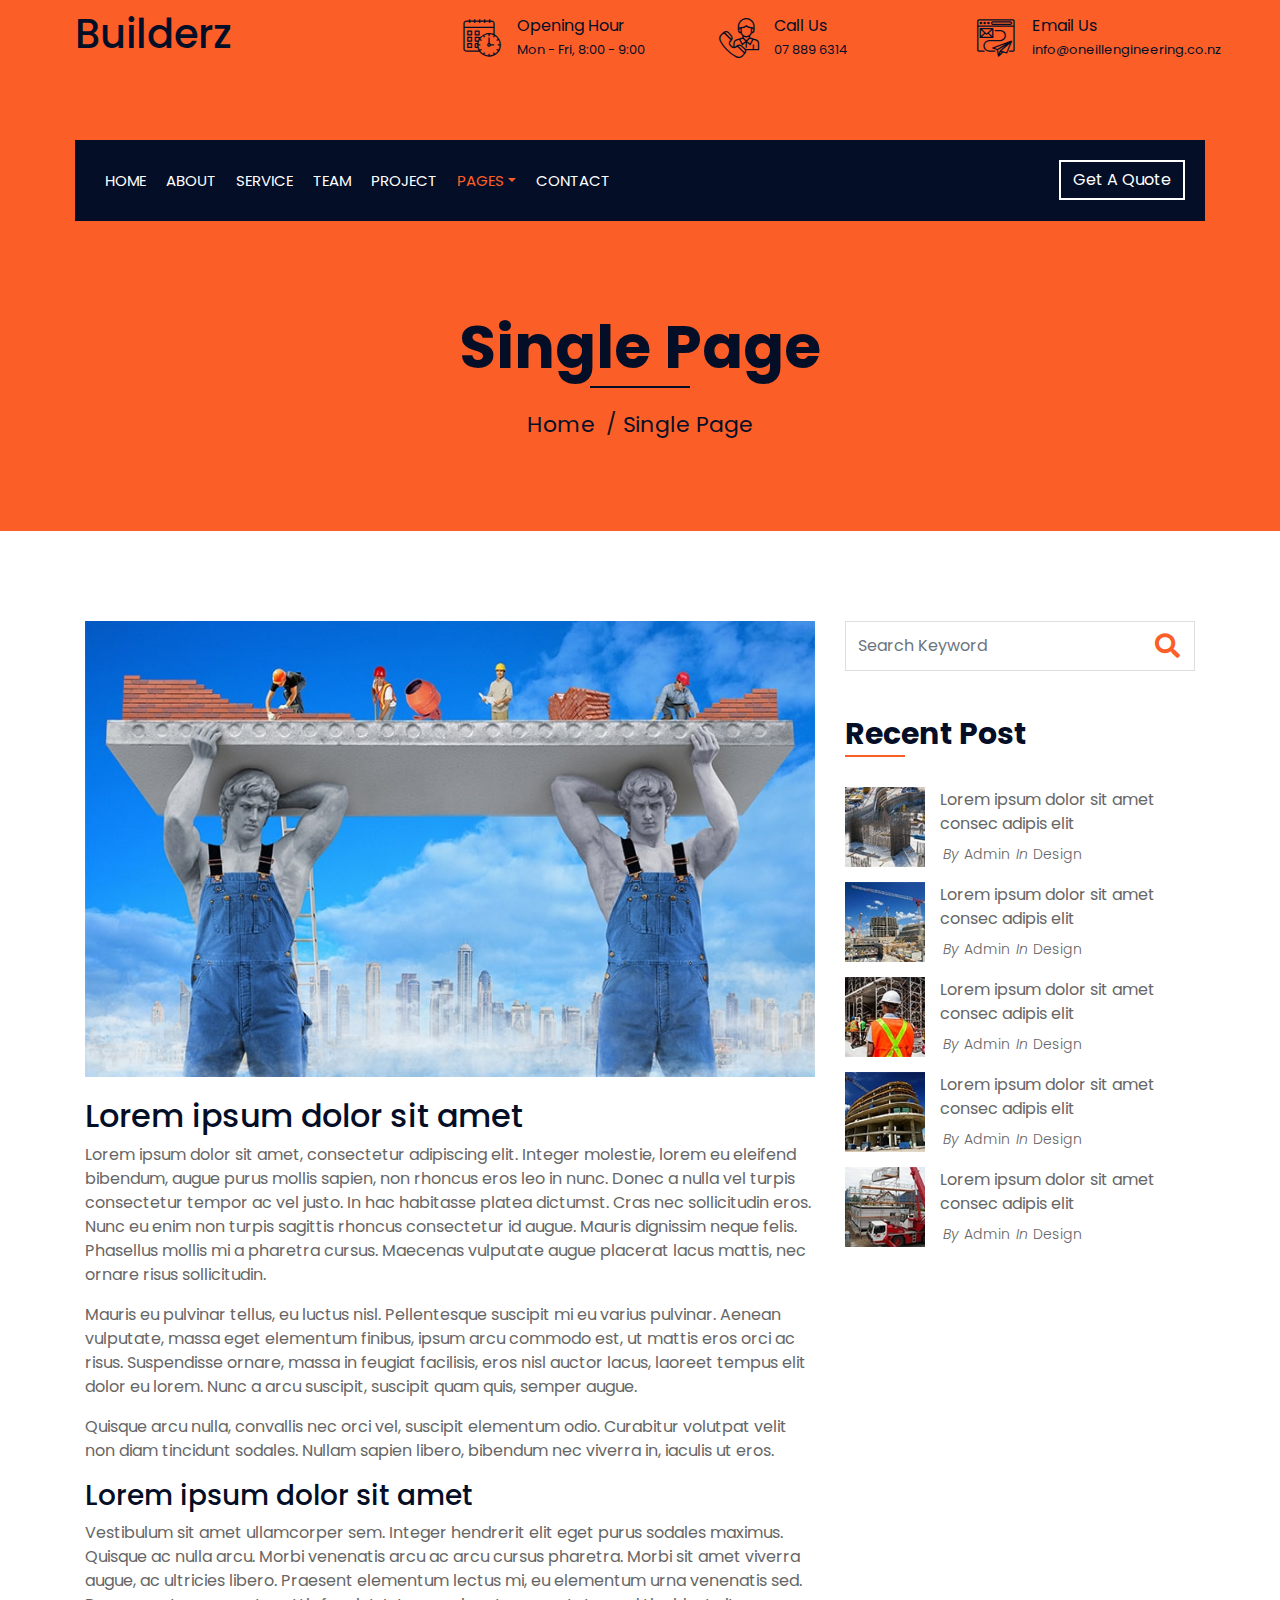
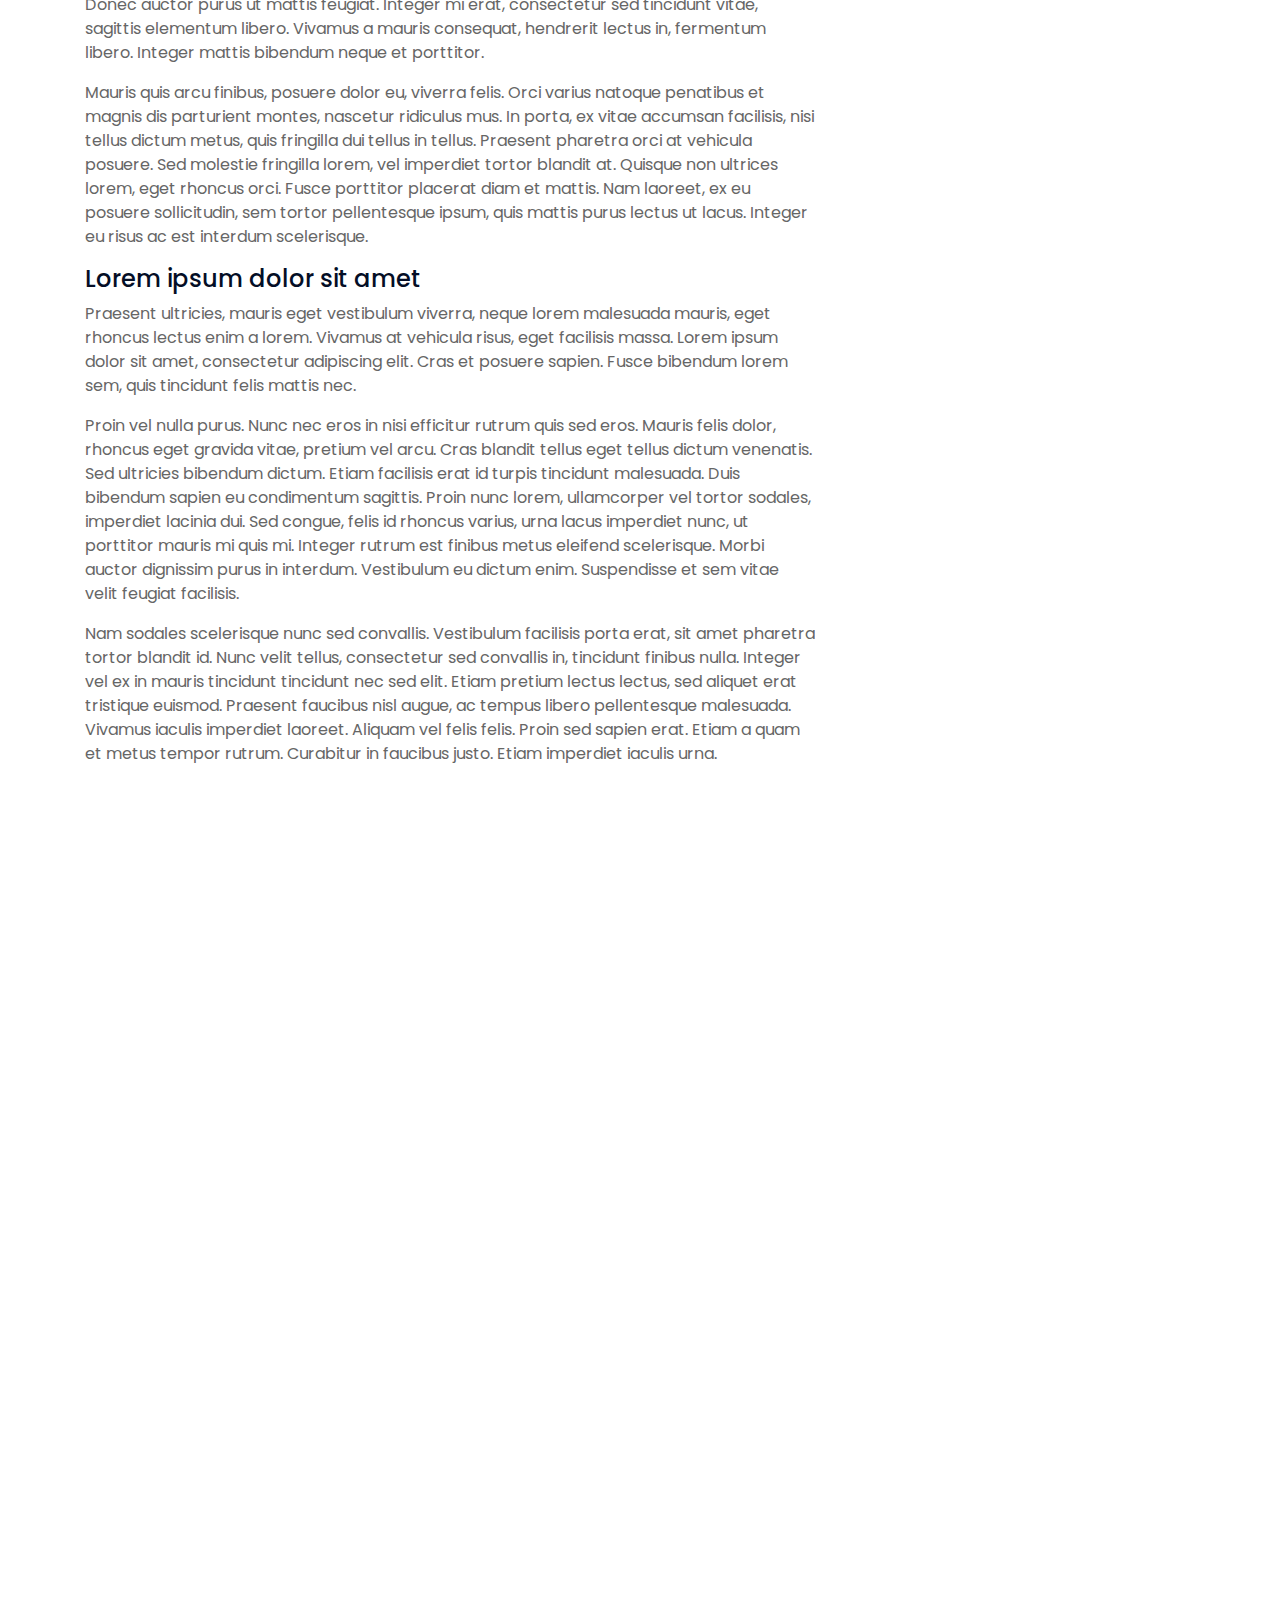
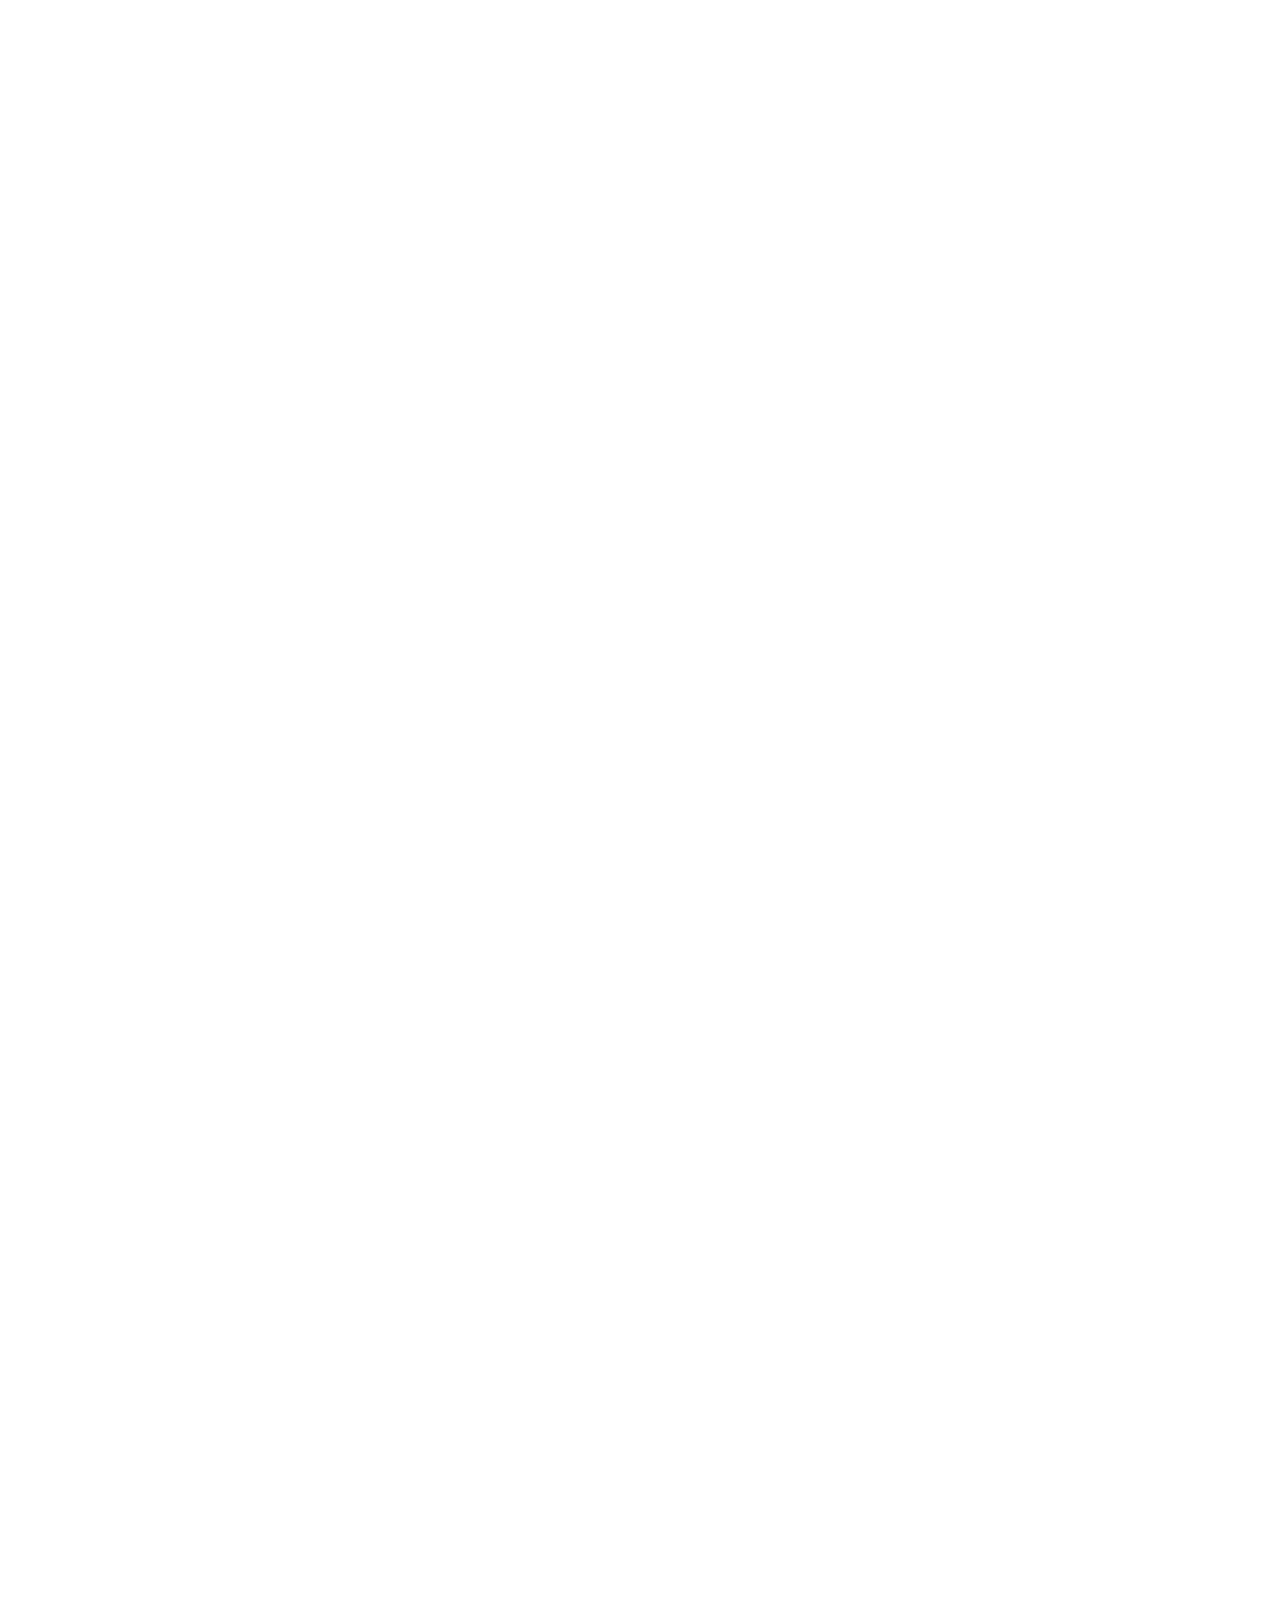
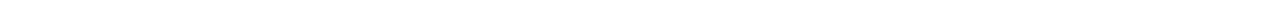
<file: single.html>
<!DOCTYPE html>
<html lang="en">
    <head>
        <meta charset="utf-8">
        <title>Builderz - Construction Company Website Template</title>
        <meta content="width=device-width, initial-scale=1.0" name="viewport">
        <meta content="Construction Company Website Template" name="keywords">
        <meta content="Construction Company Website Template" name="description">

        <!-- Favicon -->
        <link href="img/favicon.ico" rel="icon">

        <!-- Google Font -->
        <link href="https://fonts.googleapis.com/css2?family=Poppins:wght@100;200;300;400;500;600;700;800;900&display=swap" rel="stylesheet">

        <!-- CSS Libraries -->
        <link href="https://stackpath.bootstrapcdn.com/bootstrap/4.4.1/css/bootstrap.min.css" rel="stylesheet">
        <link href="https://cdnjs.cloudflare.com/ajax/libs/font-awesome/5.10.0/css/all.min.css" rel="stylesheet">
        <link href="lib/flaticon/font/flaticon.css" rel="stylesheet"> 
        <link href="lib/animate/animate.min.css" rel="stylesheet">
        <link href="lib/owlcarousel/assets/owl.carousel.min.css" rel="stylesheet">
        <link href="lib/lightbox/css/lightbox.min.css" rel="stylesheet">
        <link href="lib/slick/slick.css" rel="stylesheet">
        <link href="lib/slick/slick-theme.css" rel="stylesheet">

        <!-- Template Stylesheet -->
        <link href="css/style.css" rel="stylesheet">
    </head>

    <body>
        <div class="wrapper">
            <!-- Top Bar Start -->
            <div class="top-bar">
                <div class="container-fluid">
                    <div class="row align-items-center">
                        <div class="col-lg-4 col-md-12">
                            <div class="logo">
                                <a href="index.html">
                                    <h1>Builderz</h1>
                                    <!-- <img src="img/logo.jpg" alt="Logo"> -->
                                </a>
                            </div>
                        </div>
                        <div class="col-lg-8 col-md-7 d-none d-lg-block">
                            <div class="row">
                                <div class="col-4">
                                    <div class="top-bar-item">
                                        <div class="top-bar-icon">
                                            <i class="flaticon-calendar"></i>
                                        </div>
                                        <div class="top-bar-text">
                                            <h3>Opening Hour</h3>
                                            <p>Mon - Fri, 8:00 - 9:00</p>
                                        </div>
                                    </div>
                                </div>
                                <div class="col-4">
                                    <div class="top-bar-item">
                                        <div class="top-bar-icon">
                                            <i class="flaticon-call"></i>
                                        </div>
                                        <div class="top-bar-text">
                                            <h3>Call Us</h3>
                                            <p>07 889 6314</p>
                                        </div>
                                    </div>
                                </div>
                                <div class="col-4">
                                    <div class="top-bar-item">
                                        <div class="top-bar-icon">
                                            <i class="flaticon-send-mail"></i>
                                        </div>
                                        <div class="top-bar-text">
                                            <h3>Email Us</h3>
                                            <p>info@oneillengineering.co.nz</p>
                                        </div>
                                    </div>
                                </div>
                            </div>
                        </div>
                    </div>
                </div>
            </div>
            <!-- Top Bar End -->

            <!-- Nav Bar Start -->
            <div class="nav-bar">
                <div class="container-fluid">
                    <nav class="navbar navbar-expand-lg bg-dark navbar-dark">
                        <a href="#" class="navbar-brand">MENU</a>
                        <button type="button" class="navbar-toggler" data-toggle="collapse" data-target="#navbarCollapse">
                            <span class="navbar-toggler-icon"></span>
                        </button>

                        <div class="collapse navbar-collapse justify-content-between" id="navbarCollapse">
                            <div class="navbar-nav mr-auto">
                                <a href="index.html" class="nav-item nav-link">Home</a>
                                <a href="about.html" class="nav-item nav-link">About</a>
                                <a href="service.html" class="nav-item nav-link">Service</a>
                                <a href="team.html" class="nav-item nav-link">Team</a>
                                <a href="portfolio.html" class="nav-item nav-link">Project</a>
                                <div class="nav-item dropdown">
                                    <a href="#" class="nav-link dropdown-toggle active" data-toggle="dropdown">Pages</a>
                                    <div class="dropdown-menu">
                                        <a href="blog.html" class="dropdown-item">Blog Page</a>
                                        <a href="single.html" class="dropdown-item">Single Page</a>
                                    </div>
                                </div>
                                <a href="contact.html" class="nav-item nav-link">Contact</a>
                            </div>
                            <div class="ml-auto">
                                <a class="btn" href="#">Get A Quote</a>
                            </div>
                        </div>
                    </nav>
                </div>
            </div>
            <!-- Nav Bar End -->


            <!-- Page Header Start -->
            <div class="page-header">
                <div class="container">
                    <div class="row">
                        <div class="col-12">
                            <h2>Single Page</h2>
                        </div>
                        <div class="col-12">
                            <a href="">Home</a>
                            <a href="">Single Page</a>
                        </div>
                    </div>
                </div>
            </div>
            <!-- Page Header End -->


            <!-- Single Post Start-->
            <div class="single">
                <div class="container">
                    <div class="row">
                        <div class="col-lg-8">
                            <div class="single-content wow fadeInUp">
                                <img src="img/single.jpg" />
                                <h2>Lorem ipsum dolor sit amet</h2>
                                <p>
                                    Lorem ipsum dolor sit amet, consectetur adipiscing elit. Integer molestie, lorem eu eleifend bibendum, augue purus mollis sapien, non rhoncus eros leo in nunc. Donec a nulla vel turpis consectetur tempor ac vel justo. In hac habitasse platea dictumst. Cras nec sollicitudin eros. Nunc eu enim non turpis sagittis rhoncus consectetur id augue. Mauris dignissim neque felis. Phasellus mollis mi a pharetra cursus. Maecenas vulputate augue placerat lacus mattis, nec ornare risus sollicitudin.
                                </p>
                                <p>
                                    Mauris eu pulvinar tellus, eu luctus nisl. Pellentesque suscipit mi eu varius pulvinar. Aenean vulputate, massa eget elementum finibus, ipsum arcu commodo est, ut mattis eros orci ac risus. Suspendisse ornare, massa in feugiat facilisis, eros nisl auctor lacus, laoreet tempus elit dolor eu lorem. Nunc a arcu suscipit, suscipit quam quis, semper augue.
                                </p>
                                <p>
                                    Quisque arcu nulla, convallis nec orci vel, suscipit elementum odio. Curabitur volutpat velit non diam tincidunt sodales. Nullam sapien libero, bibendum nec viverra in, iaculis ut eros.
                                </p>
                                <h3>Lorem ipsum dolor sit amet</h3>
                                <p>
                                    Vestibulum sit amet ullamcorper sem. Integer hendrerit elit eget purus sodales maximus. Quisque ac nulla arcu. Morbi venenatis arcu ac arcu cursus pharetra. Morbi sit amet viverra augue, ac ultricies libero. Praesent elementum lectus mi, eu elementum urna venenatis sed. Donec auctor purus ut mattis feugiat. Integer mi erat, consectetur sed tincidunt vitae, sagittis elementum libero. Vivamus a mauris consequat, hendrerit lectus in, fermentum libero. Integer mattis bibendum neque et porttitor.
                                </p>
                                <p>
                                    Mauris quis arcu finibus, posuere dolor eu, viverra felis. Orci varius natoque penatibus et magnis dis parturient montes, nascetur ridiculus mus. In porta, ex vitae accumsan facilisis, nisi tellus dictum metus, quis fringilla dui tellus in tellus. Praesent pharetra orci at vehicula posuere. Sed molestie fringilla lorem, vel imperdiet tortor blandit at. Quisque non ultrices lorem, eget rhoncus orci. Fusce porttitor placerat diam et mattis. Nam laoreet, ex eu posuere sollicitudin, sem tortor pellentesque ipsum, quis mattis purus lectus ut lacus. Integer eu risus ac est interdum scelerisque.
                                </p>
                                <h4>Lorem ipsum dolor sit amet</h4>
                                <p>
                                    Praesent ultricies, mauris eget vestibulum viverra, neque lorem malesuada mauris, eget rhoncus lectus enim a lorem. Vivamus at vehicula risus, eget facilisis massa. Lorem ipsum dolor sit amet, consectetur adipiscing elit. Cras et posuere sapien. Fusce bibendum lorem sem, quis tincidunt felis mattis nec.
                                </p>
                                <p>
                                    Proin vel nulla purus. Nunc nec eros in nisi efficitur rutrum quis sed eros. Mauris felis dolor, rhoncus eget gravida vitae, pretium vel arcu. Cras blandit tellus eget tellus dictum venenatis. Sed ultricies bibendum dictum. Etiam facilisis erat id turpis tincidunt malesuada. Duis bibendum sapien eu condimentum sagittis. Proin nunc lorem, ullamcorper vel tortor sodales, imperdiet lacinia dui. Sed congue, felis id rhoncus varius, urna lacus imperdiet nunc, ut porttitor mauris mi quis mi. Integer rutrum est finibus metus eleifend scelerisque. Morbi auctor dignissim purus in interdum. Vestibulum eu dictum enim. Suspendisse et sem vitae velit feugiat facilisis.
                                </p>
                                <p>
                                    Nam sodales scelerisque nunc sed convallis. Vestibulum facilisis porta erat, sit amet pharetra tortor blandit id. Nunc velit tellus, consectetur sed convallis in, tincidunt finibus nulla. Integer vel ex in mauris tincidunt tincidunt nec sed elit. Etiam pretium lectus lectus, sed aliquet erat tristique euismod. Praesent faucibus nisl augue, ac tempus libero pellentesque malesuada. Vivamus iaculis imperdiet laoreet. Aliquam vel felis felis. Proin sed sapien erat. Etiam a quam et metus tempor rutrum. Curabitur in faucibus justo. Etiam imperdiet iaculis urna.
                                </p>
                            </div>
                            <div class="single-tags wow fadeInUp">
                                <a href="">National</a>
                                <a href="">International</a>
                                <a href="">Economics</a>
                                <a href="">Politics</a>
                                <a href="">Lifestyle</a>
                                <a href="">Technology</a>
                                <a href="">Trades</a>
                            </div>
                            <div class="single-bio wow fadeInUp">
                                <div class="single-bio-img">
                                    <img src="img/user.jpg" />
                                </div>
                                <div class="single-bio-text">
                                    <h3>Author Name</h3>
                                    <p>
                                        Lorem ipsum dolor sit amet elit. Integer lorem augue purus mollis sapien, non eros leo in nunc. Donec a nulla vel turpis tempor ac vel justo. In hac platea dictumst.
                                    </p>
                                </div>
                            </div>
                            <div class="single-related wow fadeInUp">
                                <h2>Related Post</h2>
                                <div class="owl-carousel related-slider">
                                    <div class="post-item">
                                        <div class="post-img">
                                            <img src="img/post-1.jpg" />
                                        </div>
                                        <div class="post-text">
                                            <a href="">Lorem ipsum dolor sit amet consec adipis elit</a>
                                            <div class="post-meta">
                                                <p>By<a href="">Admin</a></p>
                                                <p>In<a href="">Design</a></p>
                                            </div>
                                        </div>
                                    </div>
                                    <div class="post-item">
                                        <div class="post-img">
                                            <img src="img/post-2.jpg" />
                                        </div>
                                        <div class="post-text">
                                            <a href="">Lorem ipsum dolor sit amet consec adipis elit</a>
                                            <div class="post-meta">
                                                <p>By<a href="">Admin</a></p>
                                                <p>In<a href="">Design</a></p>
                                            </div>
                                        </div>
                                    </div>
                                    <div class="post-item">
                                        <div class="post-img">
                                            <img src="img/post-3.jpg" />
                                        </div>
                                        <div class="post-text">
                                            <a href="">Lorem ipsum dolor sit amet consec adipis elit</a>
                                            <div class="post-meta">
                                                <p>By<a href="">Admin</a></p>
                                                <p>In<a href="">Design</a></p>
                                            </div>
                                        </div>
                                    </div>
                                    <div class="post-item">
                                        <div class="post-img">
                                            <img src="img/post-4.jpg" />
                                        </div>
                                        <div class="post-text">
                                            <a href="">Lorem ipsum dolor sit amet consec adipis elit</a>
                                            <div class="post-meta">
                                                <p>By<a href="">Admin</a></p>
                                                <p>In<a href="">Design</a></p>
                                            </div>
                                        </div>
                                    </div>
                                </div>
                            </div>

                            <div class="single-comment wow fadeInUp">
                                <h2>3 Comments</h2>
                                <ul class="comment-list">
                                    <li class="comment-item">
                                        <div class="comment-body">
                                            <div class="comment-img">
                                                <img src="img/user.jpg" />
                                            </div>
                                            <div class="comment-text">
                                                <h3><a href="">Josh Dunn</a></h3>
                                                <span>01 Jan 2045 at 12:00pm</span>
                                                <p>
                                                    Lorem ipsum dolor sit amet elit. Integer lorem augue purus mollis sapien, non eros leo in nunc. Donec a nulla vel turpis tempor ac vel justo. In hac platea dictumst. 
                                                </p>
                                                <a class="btn" href="">Reply</a>
                                            </div>
                                        </div>
                                    </li>
                                    <li class="comment-item">
                                        <div class="comment-body">
                                            <div class="comment-img">
                                                <img src="img/user.jpg" />
                                            </div>
                                            <div class="comment-text">
                                                <h3><a href="">Josh Dunn</a></h3>
                                                <p><span>01 Jan 2045 at 12:00pm</span></p>
                                                <p>
                                                    Lorem ipsum dolor sit amet elit. Integer lorem augue purus mollis sapien, non eros leo in nunc. Donec a nulla vel turpis tempor ac vel justo. In hac platea dictumst. 
                                                </p>
                                                <a class="btn" href="">Reply</a>
                                            </div>
                                        </div>
                                        <ul class="comment-child">
                                            <li class="comment-item">
                                                <div class="comment-body">
                                                    <div class="comment-img">
                                                        <img src="img/user.jpg" />
                                                    </div>
                                                    <div class="comment-text">
                                                        <h3><a href="">Josh Dunn</a></h3>
                                                        <p><span>01 Jan 2045 at 12:00pm</span></p>
                                                        <p>
                                                            Lorem ipsum dolor sit amet elit. Integer lorem augue purus mollis sapien, non eros leo in nunc. Donec a nulla vel turpis tempor ac vel justo. In hac platea dictumst. 
                                                        </p>
                                                        <a class="btn" href="">Reply</a>
                                                    </div>
                                                </div>
                                            </li>
                                        </ul>
                                    </li>
                                </ul>
                            </div>
                            <div class="comment-form wow fadeInUp">
                                <h2>Leave a comment</h2>
                                <form>
                                    <div class="form-group">
                                        <label for="name">Name *</label>
                                        <input type="text" class="form-control" id="name">
                                    </div>
                                    <div class="form-group">
                                        <label for="email">Email *</label>
                                        <input type="email" class="form-control" id="email">
                                    </div>
                                    <div class="form-group">
                                        <label for="website">Website</label>
                                        <input type="url" class="form-control" id="website">
                                    </div>

                                    <div class="form-group">
                                        <label for="message">Message *</label>
                                        <textarea id="message" cols="30" rows="5" class="form-control"></textarea>
                                    </div>
                                    <div class="form-group">
                                        <input type="submit" value="Post Comment" class="btn">
                                    </div>
                                </form>
                            </div>
                        </div>

                        <div class="col-lg-4">
                            <div class="sidebar">
                                <div class="sidebar-widget wow fadeInUp">
                                    <div class="search-widget">
                                        <form>
                                            <input class="form-control" type="text" placeholder="Search Keyword">
                                            <button class="btn"><i class="fa fa-search"></i></button>
                                        </form>
                                    </div>
                                </div>

                                <div class="sidebar-widget wow fadeInUp">
                                    <h2 class="widget-title">Recent Post</h2>
                                    <div class="recent-post">
                                        <div class="post-item">
                                            <div class="post-img">
                                                <img src="img/post-1.jpg" />
                                            </div>
                                            <div class="post-text">
                                                <a href="">Lorem ipsum dolor sit amet consec adipis elit</a>
                                                <div class="post-meta">
                                                    <p>By<a href="">Admin</a></p>
                                                    <p>In<a href="">Design</a></p>
                                                </div>
                                            </div>
                                        </div>
                                        <div class="post-item">
                                            <div class="post-img">
                                                <img src="img/post-2.jpg" />
                                            </div>
                                            <div class="post-text">
                                                <a href="">Lorem ipsum dolor sit amet consec adipis elit</a>
                                                <div class="post-meta">
                                                    <p>By<a href="">Admin</a></p>
                                                    <p>In<a href="">Design</a></p>
                                                </div>
                                            </div>
                                        </div>
                                        <div class="post-item">
                                            <div class="post-img">
                                                <img src="img/post-3.jpg" />
                                            </div>
                                            <div class="post-text">
                                                <a href="">Lorem ipsum dolor sit amet consec adipis elit</a>
                                                <div class="post-meta">
                                                    <p>By<a href="">Admin</a></p>
                                                    <p>In<a href="">Design</a></p>
                                                </div>
                                            </div>
                                        </div>
                                        <div class="post-item">
                                            <div class="post-img">
                                                <img src="img/post-4.jpg" />
                                            </div>
                                            <div class="post-text">
                                                <a href="">Lorem ipsum dolor sit amet consec adipis elit</a>
                                                <div class="post-meta">
                                                    <p>By<a href="">Admin</a></p>
                                                    <p>In<a href="">Design</a></p>
                                                </div>
                                            </div>
                                        </div>
                                        <div class="post-item">
                                            <div class="post-img">
                                                <img src="img/post-5.jpg" />
                                            </div>
                                            <div class="post-text">
                                                <a href="">Lorem ipsum dolor sit amet consec adipis elit</a>
                                                <div class="post-meta">
                                                    <p>By<a href="">Admin</a></p>
                                                    <p>In<a href="">Design</a></p>
                                                </div>
                                            </div>
                                        </div>
                                    </div>
                                </div>

                                <div class="sidebar-widget wow fadeInUp">
                                    <div class="image-widget">
                                        <a href="#"><img src="img/blog-1.jpg" alt="Image"></a>
                                    </div>
                                </div>

                                <div class="sidebar-widget wow fadeInUp">
                                    <div class="tab-post">
                                        <ul class="nav nav-pills nav-justified">
                                            <li class="nav-item">
                                                <a class="nav-link active" data-toggle="pill" href="#featured">Featured</a>
                                            </li>
                                            <li class="nav-item">
                                                <a class="nav-link" data-toggle="pill" href="#popular">Popular</a>
                                            </li>
                                            <li class="nav-item">
                                                <a class="nav-link" data-toggle="pill" href="#latest">Latest</a>
                                            </li>
                                        </ul>

                                        <div class="tab-content">
                                            <div id="featured" class="container tab-pane active">
                                                <div class="post-item">
                                                    <div class="post-img">
                                                        <img src="img/post-1.jpg" />
                                                    </div>
                                                    <div class="post-text">
                                                        <a href="">Lorem ipsum dolor sit amet consec adipis elit</a>
                                                        <div class="post-meta">
                                                            <p>By<a href="">Admin</a></p>
                                                            <p>In<a href="">Design</a></p>
                                                        </div>
                                                    </div>
                                                </div>
                                                <div class="post-item">
                                                    <div class="post-img">
                                                        <img src="img/post-2.jpg" />
                                                    </div>
                                                    <div class="post-text">
                                                        <a href="">Lorem ipsum dolor sit amet consec adipis elit</a>
                                                        <div class="post-meta">
                                                            <p>By<a href="">Admin</a></p>
                                                            <p>In<a href="">Design</a></p>
                                                        </div>
                                                    </div>
                                                </div>
                                                <div class="post-item">
                                                    <div class="post-img">
                                                        <img src="img/post-3.jpg" />
                                                    </div>
                                                    <div class="post-text">
                                                        <a href="">Lorem ipsum dolor sit amet consec adipis elit</a>
                                                        <div class="post-meta">
                                                            <p>By<a href="">Admin</a></p>
                                                            <p>In<a href="">Design</a></p>
                                                        </div>
                                                    </div>
                                                </div>
                                                <div class="post-item">
                                                    <div class="post-img">
                                                        <img src="img/post-4.jpg" />
                                                    </div>
                                                    <div class="post-text">
                                                        <a href="">Lorem ipsum dolor sit amet consec adipis elit</a>
                                                        <div class="post-meta">
                                                            <p>By<a href="">Admin</a></p>
                                                            <p>In<a href="">Design</a></p>
                                                        </div>
                                                    </div>
                                                </div>
                                                <div class="post-item">
                                                    <div class="post-img">
                                                        <img src="img/post-5.jpg" />
                                                    </div>
                                                    <div class="post-text">
                                                        <a href="">Lorem ipsum dolor sit amet consec adipis elit</a>
                                                        <div class="post-meta">
                                                            <p>By<a href="">Admin</a></p>
                                                            <p>In<a href="">Design</a></p>
                                                        </div>
                                                    </div>
                                                </div>
                                            </div>
                                            <div id="popular" class="container tab-pane fade">
                                                <div class="post-item">
                                                    <div class="post-img">
                                                        <img src="img/post-1.jpg" />
                                                    </div>
                                                    <div class="post-text">
                                                        <a href="">Lorem ipsum dolor sit amet consec adipis elit</a>
                                                        <div class="post-meta">
                                                            <p>By<a href="">Admin</a></p>
                                                            <p>In<a href="">Design</a></p>
                                                        </div>
                                                    </div>
                                                </div>
                                                <div class="post-item">
                                                    <div class="post-img">
                                                        <img src="img/post-2.jpg" />
                                                    </div>
                                                    <div class="post-text">
                                                        <a href="">Lorem ipsum dolor sit amet consec adipis elit</a>
                                                        <div class="post-meta">
                                                            <p>By<a href="">Admin</a></p>
                                                            <p>In<a href="">Design</a></p>
                                                        </div>
                                                    </div>
                                                </div>
                                                <div class="post-item">
                                                    <div class="post-img">
                                                        <img src="img/post-3.jpg" />
                                                    </div>
                                                    <div class="post-text">
                                                        <a href="">Lorem ipsum dolor sit amet consec adipis elit</a>
                                                        <div class="post-meta">
                                                            <p>By<a href="">Admin</a></p>
                                                            <p>In<a href="">Design</a></p>
                                                        </div>
                                                    </div>
                                                </div>
                                                <div class="post-item">
                                                    <div class="post-img">
                                                        <img src="img/post-4.jpg" />
                                                    </div>
                                                    <div class="post-text">
                                                        <a href="">Lorem ipsum dolor sit amet consec adipis elit</a>
                                                        <div class="post-meta">
                                                            <p>By<a href="">Admin</a></p>
                                                            <p>In<a href="">Design</a></p>
                                                        </div>
                                                    </div>
                                                </div>
                                                <div class="post-item">
                                                    <div class="post-img">
                                                        <img src="img/post-5.jpg" />
                                                    </div>
                                                    <div class="post-text">
                                                        <a href="">Lorem ipsum dolor sit amet consec adipis elit</a>
                                                        <div class="post-meta">
                                                            <p>By<a href="">Admin</a></p>
                                                            <p>In<a href="">Design</a></p>
                                                        </div>
                                                    </div>
                                                </div>
                                            </div>
                                            <div id="latest" class="container tab-pane fade">
                                                <div class="post-item">
                                                    <div class="post-img">
                                                        <img src="img/post-1.jpg" />
                                                    </div>
                                                    <div class="post-text">
                                                        <a href="">Lorem ipsum dolor sit amet consec adipis elit</a>
                                                        <div class="post-meta">
                                                            <p>By<a href="">Admin</a></p>
                                                            <p>In<a href="">Design</a></p>
                                                        </div>
                                                    </div>
                                                </div>
                                                <div class="post-item">
                                                    <div class="post-img">
                                                        <img src="img/post-2.jpg" />
                                                    </div>
                                                    <div class="post-text">
                                                        <a href="">Lorem ipsum dolor sit amet consec adipis elit</a>
                                                        <div class="post-meta">
                                                            <p>By<a href="">Admin</a></p>
                                                            <p>In<a href="">Design</a></p>
                                                        </div>
                                                    </div>
                                                </div>
                                                <div class="post-item">
                                                    <div class="post-img">
                                                        <img src="img/post-3.jpg" />
                                                    </div>
                                                    <div class="post-text">
                                                        <a href="">Lorem ipsum dolor sit amet consec adipis elit</a>
                                                        <div class="post-meta">
                                                            <p>By<a href="">Admin</a></p>
                                                            <p>In<a href="">Design</a></p>
                                                        </div>
                                                    </div>
                                                </div>
                                                <div class="post-item">
                                                    <div class="post-img">
                                                        <img src="img/post-4.jpg" />
                                                    </div>
                                                    <div class="post-text">
                                                        <a href="">Lorem ipsum dolor sit amet consec adipis elit</a>
                                                        <div class="post-meta">
                                                            <p>By<a href="">Admin</a></p>
                                                            <p>In<a href="">Design</a></p>
                                                        </div>
                                                    </div>
                                                </div>
                                                <div class="post-item">
                                                    <div class="post-img">
                                                        <img src="img/post-5.jpg" />
                                                    </div>
                                                    <div class="post-text">
                                                        <a href="">Lorem ipsum dolor sit amet consec adipis elit</a>
                                                        <div class="post-meta">
                                                            <p>By<a href="">Admin</a></p>
                                                            <p>In<a href="">Design</a></p>
                                                        </div>
                                                    </div>
                                                </div>
                                            </div>
                                        </div>
                                    </div>
                                </div>

                                <div class="sidebar-widget wow fadeInUp">
                                    <div class="image-widget">
                                        <a href="#"><img src="img/blog-2.jpg" alt="Image"></a>
                                    </div>
                                </div>

                                <div class="sidebar-widget wow fadeInUp">
                                    <h2 class="widget-title">Categories</h2>
                                    <div class="category-widget">
                                        <ul>
                                            <li><a href="">National</a><span>(98)</span></li>
                                            <li><a href="">International</a><span>(87)</span></li>
                                            <li><a href="">Economics</a><span>(76)</span></li>
                                            <li><a href="">Politics</a><span>(65)</span></li>
                                            <li><a href="">Lifestyle</a><span>(54)</span></li>
                                            <li><a href="">Technology</a><span>(43)</span></li>
                                            <li><a href="">Trades</a><span>(32)</span></li>
                                        </ul>
                                    </div>
                                </div>

                                <div class="sidebar-widget wow fadeInUp">
                                    <div class="image-widget">
                                        <a href="#"><img src="img/blog-3.jpg" alt="Image"></a>
                                    </div>
                                </div>

                                <div class="sidebar-widget wow fadeInUp">
                                    <h2 class="widget-title">Tags Cloud</h2>
                                    <div class="tag-widget">
                                        <a href="">National</a>
                                        <a href="">International</a>
                                        <a href="">Economics</a>
                                        <a href="">Politics</a>
                                        <a href="">Lifestyle</a>
                                        <a href="">Technology</a>
                                        <a href="">Trades</a>
                                    </div>
                                </div>

                                <div class="sidebar-widget wow fadeInUp">
                                    <h2 class="widget-title">Text Widget</h2>
                                    <div class="text-widget">
                                        <p>
                                            Lorem ipsum dolor sit amet elit. Integer lorem augue purus mollis sapien, non eros leo in nunc. Donec a nulla vel turpis tempor ac vel justo. In hac platea nec eros. Nunc eu enim non turpis id augue.
                                        </p>
                                    </div>
                                </div>
                            </div>
                        </div>
                    </div>
                </div>
            </div>
            <!-- Single Post End-->   


            <!-- Footer Start -->
            <div class="footer wow fadeIn" data-wow-delay="0.3s">
                <div class="container">
                    <div class="row">
                        <div class="col-md-6 col-lg-3">
                            <div class="footer-contact">
                                <h2>Office Contact</h2>
                                <p><i class="fa fa-map-marker-alt"></i>123 Street, New York, USA</p>
                                <p><i class="fa fa-phone-alt"></i>07 889 63140</p>
                                <p><i class="fa fa-envelope"></i>info@oneillengineering.co.nz</p>
                                <div class="footer-social">
                                    <a href=""><i class="fab fa-twitter"></i></a>
                                    <a href=""><i class="fab fa-facebook-f"></i></a>
                                    <a href=""><i class="fab fa-youtube"></i></a>
                                    <a href=""><i class="fab fa-instagram"></i></a>
                                    <a href=""><i class="fab fa-linkedin-in"></i></a>
                                </div>
                            </div>
                        </div>
                        <div class="col-md-6 col-lg-3">
                            <div class="footer-link">
                                <h2>Services Areas</h2>
                                <a href="">Building Construction</a>
                                <a href="">House Renovation</a>
                                <a href="">Architecture Design</a>
                                <a href="">Interior Design</a>
                                <a href="">Painting</a>
                            </div>
                        </div>
                        <div class="col-md-6 col-lg-3">
                            <div class="footer-link">
                                <h2>Useful Pages</h2>
                                <a href="">About Us</a>
                                <a href="">Contact Us</a>
                                <a href="">Our Team</a>
                                <a href="">Projects</a>
                                <a href="">Testimonial</a>
                            </div>
                        </div>
                        <div class="col-md-6 col-lg-3">
                            <div class="newsletter">
                                <h2>Newsletter</h2>
                                <p>
                                    Lorem ipsum dolor sit amet elit. Phasellus nec pretium mi. Curabitur facilisis ornare velit non vulpu
                                </p>
                                <div class="form">
                                    <input class="form-control" placeholder="Email here">
                                    <button class="btn">Submit</button>
                                </div>
                            </div>
                        </div>
                    </div>
                </div>
                <div class="container footer-menu">
                    <div class="f-menu">
                        <a href="">Terms of use</a>
                        <a href="">Privacy policy</a>
                        <a href="">Cookies</a>
                        <a href="">Help</a>
                        <a href="">FQAs</a>
                    </div>
                </div>
                <div class="container copyright">
                    <div class="row">
                        <div class="col-md-6">
                            <p>&copy; <a href="#">Your Site Name</a>, All Right Reserved.</p>
                        </div>
                        <div class="col-md-6">
                            <p>Designed By <a href="https://htmlcodex.com">HTML Codex</a></p>
                        </div>
                    </div>
                </div>
            </div>
            <!-- Footer End -->

            <a href="#" class="back-to-top"><i class="fa fa-chevron-up"></i></a>
        </div>

        <!-- JavaScript Libraries -->
        <script src="https://code.jquery.com/jquery-3.4.1.min.js"></script>
        <script src="https://stackpath.bootstrapcdn.com/bootstrap/4.4.1/js/bootstrap.bundle.min.js"></script>
        <script src="lib/easing/easing.min.js"></script>
        <script src="lib/wow/wow.min.js"></script>
        <script src="lib/owlcarousel/owl.carousel.min.js"></script>
        <script src="lib/isotope/isotope.pkgd.min.js"></script>
        <script src="lib/lightbox/js/lightbox.min.js"></script>
        <script src="lib/waypoints/waypoints.min.js"></script>
        <script src="lib/counterup/counterup.min.js"></script>
        <script src="lib/slick/slick.min.js"></script>

        <!-- Template Javascript -->
        <script src="js/main.js"></script>
    </body>
</html>
</file>
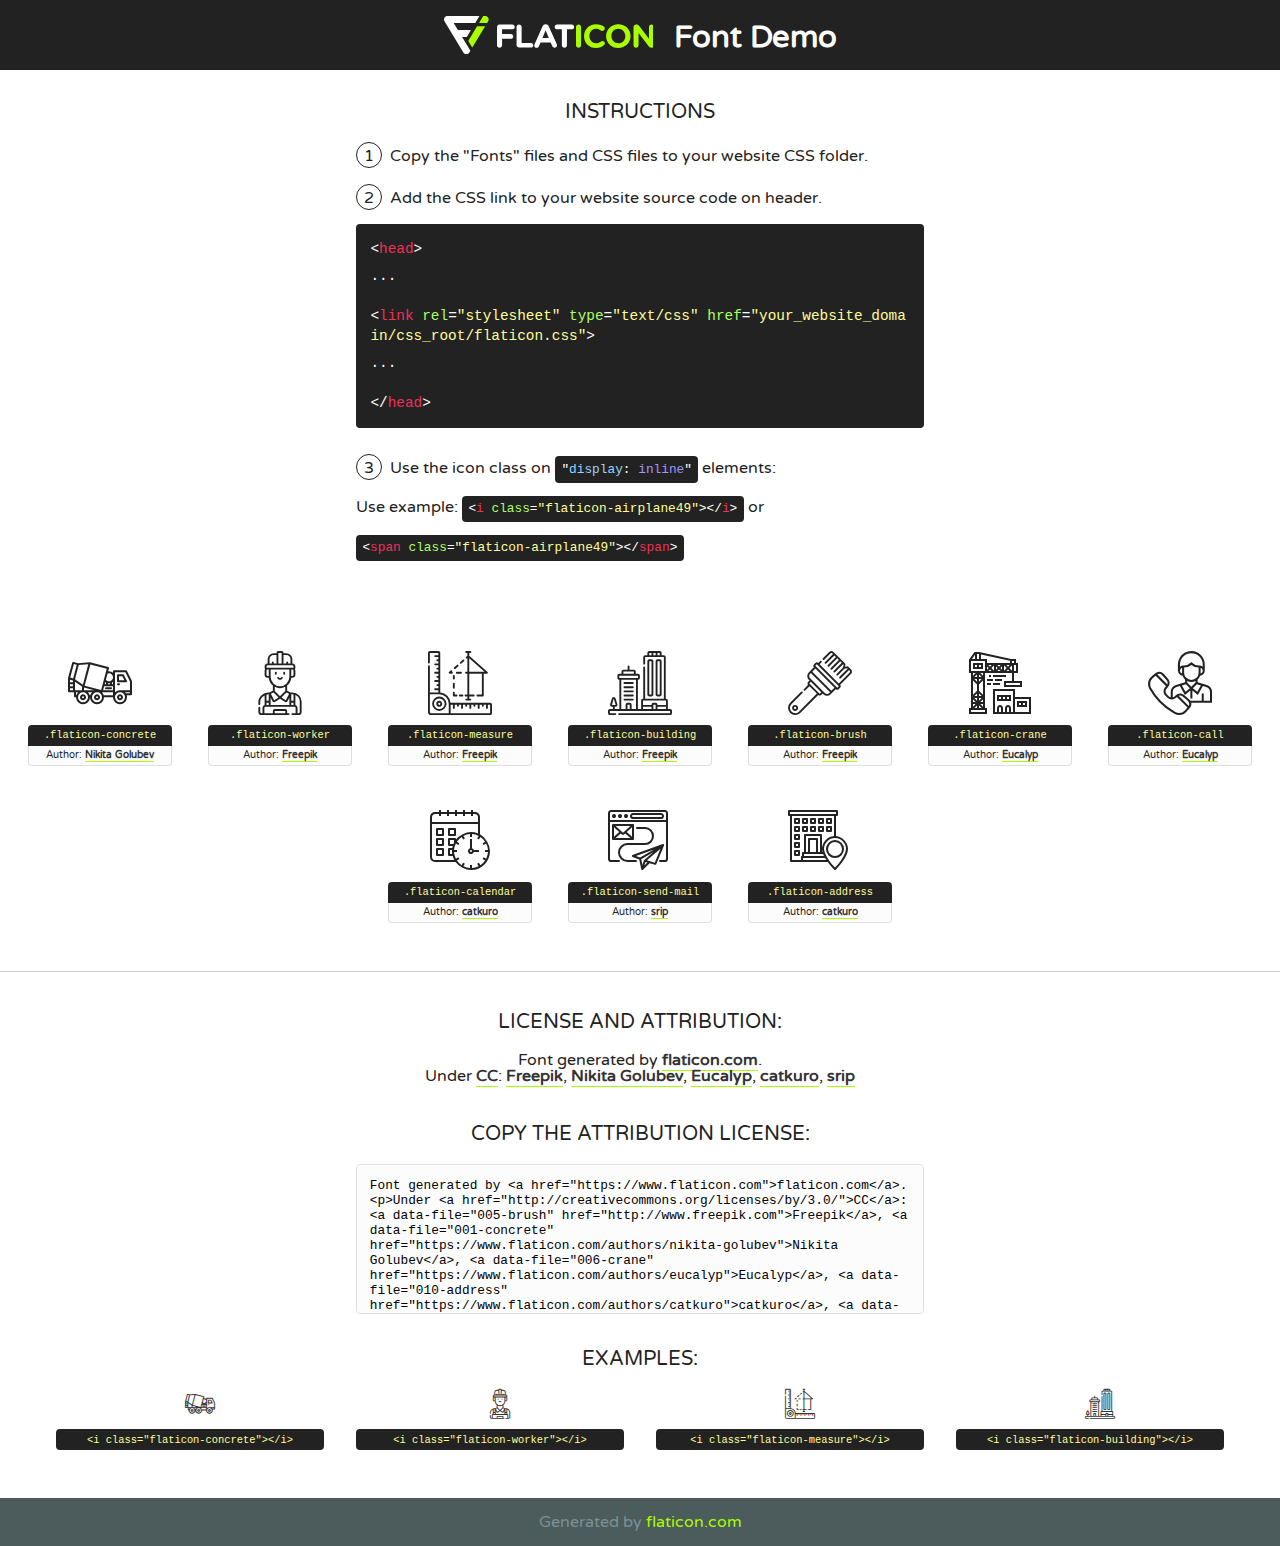
<file: lib/flaticon/font/flaticon.html>
<!DOCTYPE html>
<!--
  Flaticon icon font: Flaticon
  Creation date: 23/08/2020 07:24
-->
<html>
<!DOCTYPE html>
<html>

<head>
    <title>Flaticon WebFont</title>
    <link href="http://fonts.googleapis.com/css?family=Varela+Round" rel="stylesheet" type="text/css" />
    <link rel="stylesheet" type="text/css" href="flaticon.css">
    <meta charset="UTF-8">
    <style>
    html, body, div, span, applet, object, iframe,
    h1, h2, h3, h4, h5, h6, p, blockquote, pre,
    a, abbr, acronym, address, big, cite, code,
    del, dfn, em, img, ins, kbd, q, s, samp,
    small, strike, strong, sub, sup, tt, var,
    b, u, i, center,
    dl, dt, dd, ol, ul, li,
    fieldset, form, label, legend,
    table, caption, tbody, tfoot, thead, tr, th, td,
    article, aside, canvas, details, embed, 
    figure, figcaption, footer, header, hgroup, 
    menu, nav, output, ruby, section, summary,
    time, mark, audio, video {
        margin: 0;
        padding: 0;
        border: 0;
        font-size: 100%;
        font: inherit;
        vertical-align: baseline;
    }
    /* HTML5 display-role reset for older browsers */
    article, aside, details, figcaption, figure, 
    footer, header, hgroup, menu, nav, section {
        display: block;
    }
    body {
        line-height: 1;
    }
    ol, ul {
        list-style: none;
    }
    blockquote, q {
        quotes: none;
    }
    blockquote:before, blockquote:after,
    q:before, q:after {
        content: '';
        content: none;
    }
    table {
        border-collapse: collapse;
        border-spacing: 0;
    }
    body {
        font-family: 'Varela Round', Helvetica, Arial, sans-serif;
        font-size: 16px;
        color: #222;
    }
    a {
        color: #333;
        border-bottom: 1px solid #a9fd00;
        font-weight: bold;
        text-decoration: none;
    }
    * {
        -moz-box-sizing: border-box;
        -webkit-box-sizing: border-box;
        box-sizing: border-box;
        margin: 0;
        padding: 0;
    }
    [class^="flaticon-"]:before, [class*=" flaticon-"]:before, [class^="flaticon-"]:after, [class*=" flaticon-"]:after {
        font-family: Flaticon;
        font-size: 30px;
        font-style: normal;
        margin-left: 20px;
        color: #333;
    }
    .wrapper {
        max-width: 600px;
        margin: auto;
        padding: 0 1em;
    }
    .title {
        font-size: 1.25em;
        text-align: center;
        margin-bottom: 1em;
        text-transform: uppercase;
    }
    header {
        text-align: center;
        background-color: #222;
        color: #fff;
        padding: 1em;
    }
    header .logo {
        width: 210px;
        height: 38px;
        display: inline-block;
        vertical-align: middle;
        margin-right: 1em;
        border: none;
    }
    header strong {
        font-size: 1.95em;
        font-weight: bold;
        vertical-align: middle;
        margin-top: 5px;
        display: inline-block;
    }
    .demo {
        margin: 2em auto;
        line-height: 1.25em;
    }
    .demo ul li {
        margin-bottom: 1em;
    }
    .demo ul li .num {
        color: #222;
        border-radius: 20px;
        display: inline-block;
        width: 26px;
        padding: 3px;
        height: 26px;
        text-align: center;
        margin-right: 0.5em;
        border: 1px solid #222;
    }
    .demo ul li code {
        background-color: #222;
        border-radius: 4px;
        padding: 0.25em 0.5em;
        display: inline-block;
        color: #fff;
        font-family: Consolas,Monaco,Lucida Console,Liberation Mono,DejaVu Sans Mono,Bitstream Vera Sans Mono,Courier New, monospace;
        font-weight: lighter;
        margin-top: 1em;
        font-size: 0.8em;
        word-break: break-all;
    }
    .demo ul li code.big {
        padding: 1em;
        font-size: 0.9em;
    }
    .demo ul li code .red {
        color: #EF3159;
    }
    .demo ul li code .green {
        color: #ACFF65;
    }
    .demo ul li code .yellow {
        color: #FFFF99;
    }
    .demo ul li code .blue {
        color: #99D3FF;
    }
    .demo ul li code .purple {
        color: #A295FF;
    }
    .demo ul li code .dots {
        margin-top: 0.5em;
        display: block;
    }
    #glyphs {
        border-bottom: 1px solid #ccc;
        padding: 2em 0;
        text-align: center;
    }
    .glyph {
        display: inline-block;
        width: 9em;
        margin: 1em;
        text-align: center;
        vertical-align: top;
        background: #FFF;
    }
    .glyph .glyph-icon {
        padding: 10px;
        display: block;
        font-family:"Flaticon";
        font-size: 64px;
        line-height: 1;
    }
    .glyph .glyph-icon:before {
        font-size: 64px;
        color: #222;
        margin-left: 0;
    }
    .class-name {
        font-size: 0.65em;
        background-color: #222;
        color: #fff;
        border-radius: 4px 4px 0 0;
        padding: 0.5em;
        color: #FFFF99;
        font-family: Consolas,Monaco,Lucida Console,Liberation Mono,DejaVu Sans Mono,Bitstream Vera Sans Mono,Courier New, monospace;
    }
    .author-name {
        font-size: 0.6em;
        background-color: #fcfcfd;
        border: 1px solid #DEDEE4;
        border-top: 0;
        border-radius: 0 0 4px 4px;
        padding: 0.5em;
    }
    .class-name:last-child {
        font-size: 10px;
        color:#888;
    }
    .class-name:last-child a {
        font-size: 10px;
        color:#555;
    }
    .class-name:last-child a:hover {
        color:#a9fd00;
    }
    .glyph > input {
        display: block;
        width: 100px;
        margin: 5px auto;
        text-align: center;
        font-size: 12px;
        cursor: text;
    }
    .glyph > input.icon-input {
        font-family:"Flaticon";
        font-size: 16px;
        margin-bottom: 10px;
    }
    .attribution .title {
        margin-top: 2em;
    }
    .attribution textarea {
        background-color: #fcfcfd;
        padding: 1em;
        border: none;
        box-shadow: none;
        border: 1px solid #DEDEE4;
        border-radius: 4px;
        resize: none;
        width: 100%;
        height: 150px;
        font-size: 0.8em;
        font-family: Consolas,Monaco,Lucida Console,Liberation Mono,DejaVu Sans Mono,Bitstream Vera Sans Mono,Courier New, monospace;
        -webkit-appearance: none;
    }
    .iconsuse {
        margin: 2em auto;
        text-align: center;
        max-width: 1200px;
    }
    .iconsuse:after {
        content: '';
        display: table;
        clear: both;
    }
    .iconsuse .image {
        float: left;
        width: 25%;
        padding: 0 1em;
    }
    .iconsuse .image p {
        margin-bottom: 1em;
    }
    .iconsuse .image span {
        display: block;
        font-size: 0.65em;
        background-color: #222;
        color: #fff;
        border-radius: 4px;
        padding: 0.5em;
        color: #FFFF99;
        margin-top: 1em;
        font-family: Consolas,Monaco,Lucida Console,Liberation Mono,DejaVu Sans Mono,Bitstream Vera Sans Mono,Courier New, monospace;
    }
    #footer {
        text-align: center;
        background-color: #4C5B5C;
        color: #7c9192;
        padding: 1em;
    }
    #footer a {
        border: none;
        color: #a9fd00;
        font-weight: normal;
    }
    @media (max-width: 960px) {
        .iconsuse .image {
            width: 50%;
        }
    }
    @media (max-width: 560px) {
        .iconsuse .image {
            width: 100%;
        }
    }
    </style>
</head>

<body class="characters-off">

    <header>
        <a href="https://www.flaticon.com" target="_blank" class="logo">
            <svg version="1.1" xmlns="http://www.w3.org/2000/svg" xmlns:xlink="http://www.w3.org/1999/xlink" xmlns:a="http://ns.adobe.com/AdobeSVGViewerExtensions/3.0/" viewBox="0 0 560.875 102.036" enable-background="new 0 0 560.875 102.036" xml:space="preserve">
                <defs>
                </defs>
                <g>
                    <g class="letters">
                        <path fill="#ffffff" d="M141.596,29.675c0-3.777,2.985-6.767,6.764-6.767h34.438c3.426,0,6.15,2.728,6.15,6.15
                        c0,3.43-2.724,6.149-6.15,6.149h-27.674v13.091h23.719c3.429,0,6.151,2.724,6.151,6.15c0,3.43-2.723,6.149-6.151,6.149h-23.719
                        v17.574c0,3.773-2.986,6.761-6.764,6.761c-3.779,0-6.764-2.989-6.764-6.761V29.675z"></path>
                        <path fill="#ffffff" d="M193.844,29.149c0-3.781,2.985-6.767,6.764-6.767c3.776,0,6.763,2.985,6.763,6.767v42.957h25.039
                        c3.426,0,6.149,2.726,6.149,6.153c0,3.425-2.723,6.15-6.149,6.15h-31.802c-3.779,0-6.764-2.986-6.764-6.768V29.149z"></path>
                        <path fill="#ffffff" d="M241.891,75.71l21.438-48.407c1.492-3.341,4.215-5.357,7.906-5.357h0.792
                        c3.686,0,6.323,2.017,7.815,5.357l21.439,48.407c0.436,0.967,0.701,1.845,0.701,2.723c0,3.602-2.809,6.501-6.414,6.501
                        c-3.161,0-5.269-1.845-6.499-4.655l-4.132-9.661h-27.059l-4.301,10.102c-1.144,2.631-3.426,4.214-6.237,4.214
                        c-3.517,0-6.24-2.81-6.24-6.325C241.1,77.64,241.451,76.677,241.891,75.71z M279.932,58.666l-8.521-20.297l-8.526,20.297H279.932
                        z"></path>
                        <path fill="#ffffff" d="M314.864,35.387H301.86c-3.429,0-6.239-2.813-6.239-6.238c0-3.429,2.811-6.24,6.239-6.24h39.533
                        c3.426,0,6.237,2.811,6.237,6.24c0,3.425-2.811,6.238-6.237,6.238h-13.001v42.785c0,3.773-2.99,6.761-6.764,6.761
                        c-3.779,0-6.764-2.989-6.764-6.761V35.387z"></path>
                        <path fill="#A9FD00" d="M352.615,29.149c0-3.781,2.985-6.767,6.767-6.767c3.774,0,6.761,2.985,6.761,6.767v49.024
                        c0,3.773-2.987,6.761-6.761,6.761c-3.781,0-6.767-2.989-6.767-6.761V29.149z"></path>
                        <path fill="#A9FD00" d="M374.132,53.836v-0.179c0-17.481,13.178-31.801,32.065-31.801c9.22,0,15.459,2.458,20.557,6.238
                        c1.402,1.054,2.637,2.985,2.637,5.357c0,3.692-2.985,6.59-6.681,6.59c-1.845,0-3.071-0.702-4.044-1.319
                        c-3.776-2.813-7.729-4.393-12.562-4.393c-10.364,0-17.831,8.611-17.831,19.154v0.173c0,10.542,7.291,19.329,17.831,19.329
                        c5.715,0,9.492-1.756,13.359-4.834c1.049-0.874,2.458-1.491,4.039-1.491c3.429,0,6.325,2.813,6.325,6.236
                        c0,2.106-1.056,3.78-2.282,4.834c-5.539,4.834-12.036,7.733-21.878,7.733C387.572,85.464,374.132,71.493,374.132,53.836z"></path>
                        <path fill="#A9FD00" d="M433.009,53.836v-0.179c0-17.481,13.79-31.801,32.766-31.801c18.981,0,32.592,14.143,32.592,31.628v0.173
                        c0,17.483-13.785,31.807-32.769,31.807C446.625,85.464,433.009,71.32,433.009,53.836z M484.224,53.836v-0.179
                        c0-10.539-7.725-19.326-18.626-19.326c-10.893,0-18.449,8.611-18.449,19.154v0.173c0,10.542,7.73,19.329,18.626,19.329
                        C476.676,72.986,484.224,64.378,484.224,53.836z"></path>
                        <path fill="#A9FD00" d="M506.233,29.321c0-3.774,2.99-6.763,6.767-6.763h1.401c3.252,0,5.183,1.583,7.029,3.953l26.093,34.265
                        V29.059c0-3.692,2.99-6.677,6.681-6.677c3.683,0,6.671,2.985,6.671,6.677v48.934c0,3.78-2.987,6.765-6.764,6.765h-0.436
                        c-3.257,0-5.188-1.581-7.034-3.953l-27.056-35.492v32.944c0,3.687-2.985,6.676-6.678,6.676c-3.683,0-6.673-2.989-6.673-6.676
                        V29.321z"></path>
                    </g>
                    <g class="insignia">
                        <path fill="#ffffff" d="M48.372,56.137h12.517l11.156-18.537H37.186L25.688,18.539h57.825L94.668,0H9.271
                        C5.925,0,2.842,1.801,1.198,4.716c-1.644,2.907-1.593,6.482,0.134,9.343l50.38,83.501c1.678,2.781,4.689,4.476,7.938,4.476
                        c3.246,0,6.257-1.695,7.935-4.476l2.898-4.804L48.372,56.137z"></path>
                        <g class="i">
                            <path fill="#A9FD00" d="M93.575,18.539h0.031v0.004l21.652,0.004l2.705-4.488c1.727-2.861,1.778-6.436,0.133-9.343
                            C116.454,1.801,113.371,0,110.026,0h-5.294L93.575,18.539z"></path>
                            <polygon fill="#A9FD00" points="88.291,27.356 64.725,66.486 75.519,84.404 109.942,27.356"></polygon>
                        </g>
                    </g>
                </g>
            </svg>
        </a>
        <strong>Font Demo</strong>
    </header>


    <section class="demo wrapper">

        <p class="title">Instructions</p>

        <ul>
            <li>
                <span class="num">1</span>Copy the "Fonts" files and CSS files to your website CSS folder.
            </li>
            <li>
                <span class="num">2</span>Add the CSS link to your website source code on header.
                <code class="big">
                    &lt;<span class="red">head</span>&gt;
                    <br/><span class="dots">...</span>
                    <br/>&lt;<span class="red">link</span> <span class="green">rel</span>=<span class="yellow">"stylesheet"</span> <span class="green">type</span>=<span class="yellow">"text/css"</span> <span class="green">href</span>=<span class="yellow">"your_website_domain/css_root/flaticon.css"</span>&gt;
                    <br/><span class="dots">...</span>
                    <br/>&lt;/<span class="red">head</span>&gt;
                </code>
            </li>

            <li>
                <p>
                    <span class="num">3</span>Use the icon class on <code>"<span class="blue">display</span>:<span class="purple"> inline</span>"</code> elements:
                    <br />
                    Use example: <code>&lt;<span class="red">i</span> <span class="green">class</span>=<span class="yellow">&quot;flaticon-airplane49&quot;</span>&gt;&lt;/<span class="red">i</span>&gt;</code> or <code>&lt;<span class="red">span</span> <span class="green">class</span>=<span class="yellow">&quot;flaticon-airplane49&quot;</span>&gt;&lt;/<span class="red">span</span>&gt;</code>
            </li>
        </ul>

    </section>




   <section id="glyphs">          
    
      
        <div class="glyph"><div class="glyph-icon flaticon-concrete"></div>
            <div class="class-name">.flaticon-concrete</div>
            <div class="author-name">Author: <a data-file="001-concrete" href="https://www.flaticon.com/authors/nikita-golubev">Nikita Golubev</a> </div> 
        </div>        
        
        <div class="glyph"><div class="glyph-icon flaticon-worker"></div>
            <div class="class-name">.flaticon-worker</div>
            <div class="author-name">Author: <a data-file="002-worker" href="http://www.freepik.com">Freepik</a> </div> 
        </div>        
        
        <div class="glyph"><div class="glyph-icon flaticon-measure"></div>
            <div class="class-name">.flaticon-measure</div>
            <div class="author-name">Author: <a data-file="003-measure" href="http://www.freepik.com">Freepik</a> </div> 
        </div>        
        
        <div class="glyph"><div class="glyph-icon flaticon-building"></div>
            <div class="class-name">.flaticon-building</div>
            <div class="author-name">Author: <a data-file="004-building" href="http://www.freepik.com">Freepik</a> </div> 
        </div>        
        
        <div class="glyph"><div class="glyph-icon flaticon-brush"></div>
            <div class="class-name">.flaticon-brush</div>
            <div class="author-name">Author: <a data-file="005-brush" href="http://www.freepik.com">Freepik</a> </div> 
        </div>        
        
        <div class="glyph"><div class="glyph-icon flaticon-crane"></div>
            <div class="class-name">.flaticon-crane</div>
            <div class="author-name">Author: <a data-file="006-crane" href="https://www.flaticon.com/authors/eucalyp">Eucalyp</a> </div> 
        </div>        
        
        <div class="glyph"><div class="glyph-icon flaticon-call"></div>
            <div class="class-name">.flaticon-call</div>
            <div class="author-name">Author: <a data-file="007-call" href="https://www.flaticon.com/authors/eucalyp">Eucalyp</a> </div> 
        </div>        
        
        <div class="glyph"><div class="glyph-icon flaticon-calendar"></div>
            <div class="class-name">.flaticon-calendar</div>
            <div class="author-name">Author: <a data-file="008-calendar" href="https://www.flaticon.com/authors/catkuro">catkuro</a> </div> 
        </div>        
        
        <div class="glyph"><div class="glyph-icon flaticon-send-mail"></div>
            <div class="class-name">.flaticon-send-mail</div>
            <div class="author-name">Author: <a data-file="009-send-mail" href="https://www.flaticon.com/authors/srip">srip</a> </div> 
        </div>        
        
        <div class="glyph"><div class="glyph-icon flaticon-address"></div>
            <div class="class-name">.flaticon-address</div>
            <div class="author-name">Author: <a data-file="010-address" href="https://www.flaticon.com/authors/catkuro">catkuro</a> </div> 
        </div>        
        

    </section>



    <section class="attribution wrapper"   style="text-align:center;">

      <div class="title">License and attribution:</div><div class="attrDiv">Font generated by <a href="https://www.flaticon.com">flaticon.com</a>. <div><p>Under <a href="http://creativecommons.org/licenses/by/3.0/">CC</a>: <a data-file="005-brush" href="http://www.freepik.com">Freepik</a>, <a data-file="001-concrete" href="https://www.flaticon.com/authors/nikita-golubev">Nikita Golubev</a>, <a data-file="006-crane" href="https://www.flaticon.com/authors/eucalyp">Eucalyp</a>, <a data-file="010-address" href="https://www.flaticon.com/authors/catkuro">catkuro</a>, <a data-file="009-send-mail" href="https://www.flaticon.com/authors/srip">srip</a></p>  </div>
      </div>
      <div class="title">Copy the Attribution License:</div>

    <textarea onclick="this.focus();this.select();">Font generated by &lt;a href=&quot;https://www.flaticon.com&quot;&gt;flaticon.com&lt;/a&gt;. <p>Under <a href="http://creativecommons.org/licenses/by/3.0/">CC</a>: <a data-file="005-brush" href="http://www.freepik.com">Freepik</a>, <a data-file="001-concrete" href="https://www.flaticon.com/authors/nikita-golubev">Nikita Golubev</a>, <a data-file="006-crane" href="https://www.flaticon.com/authors/eucalyp">Eucalyp</a>, <a data-file="010-address" href="https://www.flaticon.com/authors/catkuro">catkuro</a>, <a data-file="009-send-mail" href="https://www.flaticon.com/authors/srip">srip</a></p>  
     </textarea>

    </section>

    <section class="iconsuse">

          <div class="title">Examples:</div>            
             
            <div class="image">
                <p>
                    <i class="glyph-icon flaticon-concrete"></i> 
                    <span>&lt;i class=&quot;flaticon-concrete&quot;&gt;&lt;/i&gt;</span>
                </p>
            </div>
            
            <div class="image">
                <p>
                    <i class="glyph-icon flaticon-worker"></i> 
                    <span>&lt;i class=&quot;flaticon-worker&quot;&gt;&lt;/i&gt;</span>
                </p>
            </div>
            
            <div class="image">
                <p>
                    <i class="glyph-icon flaticon-measure"></i> 
                    <span>&lt;i class=&quot;flaticon-measure&quot;&gt;&lt;/i&gt;</span>
                </p>
            </div>
            
            <div class="image">
                <p>
                    <i class="glyph-icon flaticon-building"></i> 
                    <span>&lt;i class=&quot;flaticon-building&quot;&gt;&lt;/i&gt;</span>
                </p>
            </div>
                       
        </div>
                            
    </section>

<div id="footer">
    <div>Generated by <a href="https://www.flaticon.com">flaticon.com</a>
    </div>
</div>



</body>
</html>
</file>
<file: lib/flaticon/font/flaticon.css>
/*
  	Flaticon icon font: Flaticon
  	Creation date: 23/08/2020 07:24
  	*/

@font-face {
  font-family: "Flaticon";
  src: url("./Flaticon.eot");
  src: url("./Flaticon.eot?#iefix") format("embedded-opentype"),
       url("./Flaticon.woff2") format("woff2"),
       url("./Flaticon.woff") format("woff"),
       url("./Flaticon.ttf") format("truetype"),
       url("./Flaticon.svg#Flaticon") format("svg");
  font-weight: normal;
  font-style: normal;
}

@media screen and (-webkit-min-device-pixel-ratio:0) {
  @font-face {
    font-family: "Flaticon";
    src: url("./Flaticon.svg#Flaticon") format("svg");
  }
}

[class^="flaticon-"]:before, [class*=" flaticon-"]:before,
[class^="flaticon-"]:after, [class*=" flaticon-"]:after {   
  font-family: Flaticon;
        font-size: 20px;
font-style: normal;
margin-left: 20px;
}

.flaticon-concrete:before { content: "\f100"; }
.flaticon-worker:before { content: "\f101"; }
.flaticon-measure:before { content: "\f102"; }
.flaticon-building:before { content: "\f103"; }
.flaticon-brush:before { content: "\f104"; }
.flaticon-crane:before { content: "\f105"; }
.flaticon-call:before { content: "\f106"; }
.flaticon-calendar:before { content: "\f107"; }
.flaticon-send-mail:before { content: "\f108"; }
.flaticon-address:before { content: "\f109"; }
</file>
<file: css/style.css>
/*******************************/
/********* General CSS *********/
/*******************************/
body {
  color: #666666;
  background: #dddddd;
  font-family: "Poppins", sans-serif;
  font-weight: 400;
}

h1,
h2,
h3,
h4,
h5,
h6 {
  color: #040e26;
}

a {
  color: #666666;
  transition: 0.3s;
}

a:hover,
a:active,
a:focus {
  color: #fc5e28;
  outline: none;
  text-decoration: none;
}

.btn:focus {
  box-shadow: none;
}

.wrapper {
  position: relative;
  width: 100%;
  /* max-width: 1366px; */
  margin: 0 auto;
  background: #ffffff;
}

.back-to-top {
  position: fixed;
  display: none;
  background: #fc5e28;
  color: #121518;
  width: 44px;
  height: 44px;
  text-align: center;
  line-height: 1;
  font-size: 22px;
  right: 15px;
  bottom: 15px;
  transition: background 0.5s;
  z-index: 9;
}

.back-to-top:hover {
  color: #fc5e28;
  background: #121518;
}

.back-to-top i {
  padding-top: 10px;
}

.btn {
  transition: 0.3s;
}

/**********************************/
/********** Top Bar CSS ***********/
/**********************************/
.top-bar {
  position: relative;
  height: 140px;
  background: #fc5e28;
  padding: 0 20px; /* Added padding to improve layout on smaller screens */
}

.top-bar .logo {
  padding: 10px 0;
  text-align: left;
  overflow: hidden;
}

.top-bar .logo img {
  max-width: 100%;
  height: 80px;
}

.top-bar .top-bar-item {
  display: flex;
  align-items: center;
}

.top-bar .top-bar-icon {
  width: 40px;
  display: flex;
  align-items: center;
  justify-content: center;
}

.top-bar .top-bar-icon [class^="flaticon-"]::before {
  margin: 0;
  color: #040e26;
  font-size: 40px;
}

.top-bar .top-bar-text {
  padding-left: 15px;
}

.top-bar .top-bar-text h3 {
  margin: 0 0 5px 0;
  color: #040e26;
  font-size: 16px;
  font-weight: 400;
}

.top-bar .top-bar-text p {
  margin: 0;
  color: #040e26;
  font-size: 13px;
  font-weight: 400;
}

/* Responsiveness */
@media (min-width: 992px) {
  .top-bar {
    padding: 0 60px;
  }
}

@media (max-width: 991.98px) {
  .top-bar {
    text-align: center;
    height: auto; /* Allows height to adjust automatically on smaller screens */
    padding: 10px 20px;
  }
  .top-bar .logo {
    text-align: center;
    margin-bottom: 10px;
  }
}

/**********************************/
/*********** Nav Bar CSS **********/
/**********************************/
.nav-bar {
  position: relative;
  background: #fc5e28;
  transition: 0.3s;
  padding: 0 20px; /* Adjusted padding for better responsiveness */
}

.nav-bar .container-fluid {
  padding: 0;
}

.nav-bar.nav-sticky {
  position: fixed;
  top: 0;
  width: 100%;
  box-shadow: 0 2px 5px rgba(0, 0, 0, 0.3);
  z-index: 999;
}

.nav-bar .navbar {
  height: 100%;
  background: #040e26 !important;
}

.navbar-dark .navbar-nav .nav-link,
.navbar-dark .navbar-nav .nav-link:focus,
.navbar-dark .navbar-nav .nav-link:hover,
.navbar-dark .navbar-nav .nav-link.active {
  padding: 10px 10px 8px 10px;
  color: #ffffff;
}

.navbar-dark .navbar-nav .nav-link:hover,
.navbar-dark .navbar-nav .nav-link.active {
  color: #fc5e28;
  transition: none;
}

.nav-bar .dropdown-menu {
  margin-top: 0;
  border: 0;
  border-radius: 0;
  background: #f8f9fa;
}

.nav-bar .btn {
  color: #ffffff;
  border: 2px solid #ffffff;
  border-radius: 0;
}

.nav-bar .btn:hover {
  color: #040e26;
  background: #fc5e28;
  border-color: #fc5e28;
}

/* Responsiveness */
@media (min-width: 992px) {
  .nav-bar {
    padding: 0 75px;
  }
  .nav-bar.nav-sticky {
    padding: 0;
  }
  .nav-bar .navbar {
    padding: 20px;
  }
  .nav-bar .navbar-brand {
    display: none;
  }
  .nav-bar a.nav-link {
    padding: 8px 15px;
    font-size: 15px;
    text-transform: uppercase;
  }
}

@media (max-width: 991.98px) {
  .nav-bar {
    padding: 10px 20px;
  }
  .nav-bar .navbar {
    padding: 15px;
  }
  .nav-bar a.nav-link {
    padding: 5px;
  }
  .nav-bar .dropdown-menu {
    box-shadow: none;
  }
  .nav-bar .btn {
    display: none;
  }
}

/*******************************/
/******** Carousel CSS *********/
/*******************************/
.carousel {
  position: relative;
  width: 100%;
  height: calc(100vh - 170px);
  min-height: 400px;
  margin: 0 auto;
  text-align: center;
  overflow: hidden;
}

.carousel .carousel-inner,
.carousel .carousel-item {
  position: relative;
  width: 100%;
  height: 100%;
}

.carousel .carousel-item img {
  width: 100%;
  height: 100%;
  object-fit: cover;
}

.carousel .carousel-item::after {
  position: absolute;
  content: "";
  width: 100%;
  height: 100%;
  top: 0;
  left: 0;
  background: rgba(0, 0, 0, 0.3);
  z-index: 1;
}

.carousel .carousel-caption {
  position: absolute;
  top: 0;
  bottom: 0;
  display: flex;
  align-items: center;
  justify-content: center;
  flex-direction: column;
  height: calc(100vh - 170px);
  min-height: 400px;
}

.carousel .carousel-caption p {
  color: #ffffff;
  font-size: 30px;
  margin-bottom: 15px;
  letter-spacing: 1px;
}

.carousel .carousel-caption h1 {
  color: #ffffff;
  font-size: 60px;
  font-weight: 700;
  margin-bottom: 35px;
}

.carousel .carousel-caption .btn {
  padding: 15px 35px;
  font-size: 18px;
  font-weight: 500;
  letter-spacing: 1px;
  text-transform: uppercase;
  color: #ffffff;
  background: transparent;
  border: 2px solid #ffffff;
  border-radius: 0;
  transition: 0.3s;
}

.carousel .carousel-caption .btn:hover {
  color: #040e26;
  background: #fc5e28;
  border-color: #fc5e28;
}

@media (max-width: 767.98px) {
  .carousel .carousel-caption h1 {
    font-size: 40px;
    font-weight: 700;
  }

  .carousel .carousel-caption p {
    font-size: 20px;
  }

  .carousel .carousel-caption .btn {
    padding: 12px 30px;
    font-size: 18px;
    font-weight: 500;
    letter-spacing: 0;
  }
}

@media (max-width: 575.98px) {
  .carousel .carousel-caption h1 {
    font-size: 30px;
    font-weight: 500;
  }

  .carousel .carousel-caption p {
    font-size: 16px;
  }

  .carousel .carousel-caption .btn {
    padding: 10px 25px;
    font-size: 16px;
    font-weight: 400;
    letter-spacing: 0;
  }
}

.carousel .animated {
  -webkit-animation-duration: 1.5s;
  animation-duration: 1.5s;
}

/*******************************/
/******* Page Header CSS *******/
/*******************************/
.page-header {
  position: relative;
  margin-bottom: 45px;
  padding: 90px 0;
  text-align: center;
  background: #fc5e28;
}

.page-header h2 {
  position: relative;
  color: #040e26;
  font-size: 60px;
  font-weight: 700;
  margin-bottom: 20px;
  padding-bottom: 5px;
}

.page-header h2::after {
  position: absolute;
  content: "";
  width: 100px;
  height: 2px;
  left: calc(50% - 50px);
  bottom: 0;
  background: #040e26;
}

.page-header a {
  position: relative;
  padding: 0 12px;
  font-size: 22px;
  color: #040e26;
}

.page-header a:hover {
  color: #ffffff;
}

.page-header a::after {
  position: absolute;
  content: "/";
  width: 8px;
  height: 8px;
  top: -2px;
  right: -7px;
  text-align: center;
  color: #121518;
}

.page-header a:last-child::after {
  display: none;
}

@media (max-width: 991.98px) {
  .page-header {
    padding: 60px 0;
  }

  .page-header h2 {
    font-size: 45px;
  }

  .page-header a {
    font-size: 20px;
  }
}

@media (max-width: 767.98px) {
  .page-header {
    padding: 45px 0;
  }

  .page-header h2 {
    font-size: 35px;
  }

  .page-header a {
    font-size: 18px;
  }
}

/*******************************/
/******* Section Header ********/
/*******************************/
.section-header {
  position: relative;
  width: 100%;
  margin-bottom: 45px;
}

.section-header p {
  color: #fc5e28;
  font-size: 18px;
  font-weight: 600;
  margin-bottom: 5px;
}

.section-header h2 {
  margin: 0;
  position: relative;
  font-size: 50px;
  font-weight: 700;
}

@media (max-width: 767.98px) {
  .section-header h2 {
    font-size: 30px;
  }
}

/*******************************/
/********* Feature CSS *********/
/*******************************/
.feature {
  position: relative;
  margin-bottom: 45px;
}

.feature .col-md-12 {
  background: #040e26;
}

.feature .col-md-12:nth-child(2n) {
  color: #040e26;
  background: #fc5e28;
}

.feature .feature-item {
  min-height: 250px;
  padding: 30px;
  display: flex;
  align-items: center;
  justify-content: flex-start;
}

.feature .feature-icon {
  position: relative;
  width: 60px;
  display: flex;
  align-items: center;
  justify-content: center;
}

.feature .feature-icon::before {
  position: absolute;
  content: "";
  width: 80px;
  height: 80px;
  top: -20px;
  left: -10px;
  border: 2px dotted #ffffff;
  border-radius: 60px;
  z-index: 1;
}

.feature .feature-icon::after {
  position: absolute;
  content: "";
  width: 79px;
  height: 79px;
  top: -18px;
  left: -9px;
  background: #040e26;
  border-radius: 60px;
  z-index: 2;
}

.feature .col-md-12:nth-child(2n) .feature-icon::after {
  background: #fc5e28;
}

.feature .feature-icon [class^="flaticon-"]::before {
  position: relative;
  margin: 0;
  color: #fc5e28;
  font-size: 60px;
  line-height: 60px;
  z-index: 3;
}

.feature .feature-text {
  padding-left: 30px;
}

.feature .feature-text h3 {
  margin: 0 0 10px 0;
  color: #fc5e28;
  font-size: 25px;
  font-weight: 600;
}

.feature .feature-text p {
  margin: 0;
  color: #fc5e28;
  font-size: 18px;
  font-weight: 400;
}

.feature .col-md-12:nth-child(2n) [class^="flaticon-"]::before,
.feature .col-md-12:nth-child(2n) h3,
.feature .col-md-12:nth-child(2n) p {
  color: #040e26;
}

/*******************************/
/********** About CSS **********/
/*******************************/
.about {
  position: relative;
  width: 100%;
  padding: 45px 0;
}

.about .section-header {
  margin-bottom: 30px;
}

.about .about-img {
  position: relative;
  height: 100%;
}

.about .about-img img {
  width: 100%;
  height: 100%;
  object-fit: cover;
}

.about .about-text p {
  font-size: 16px;
}

.about .about-text a.btn {
  position: relative;
  margin-top: 15px;
  padding: 15px 35px;
  font-size: 16px;
  font-weight: 500;
  letter-spacing: 1px;
  color: #040e26;
  border-radius: 0;
  background: #fc5e28;
  transition: 0.3s;
}

.about .about-text a.btn:hover {
  color: #fc5e28;
  background: #040e26;
}

@media (max-width: 767.98px) {
  .about .about-img {
    margin-bottom: 30px;
    height: auto;
  }
}

/*******************************/
/********** Fact CSS ***********/
/*******************************/
.fact {
  position: relative;
  width: 100%;
  padding: 45px 0;
}

.fact .col-6 {
  display: flex;
  align-items: flex-start;
}

.fact .fact-icon {
  position: relative;
  margin: 7px 15px 0 15px;
  width: 60px;
  display: flex;
  align-items: center;
  justify-content: center;
}

.fact .fact-icon [class^="flaticon-"]::before {
  margin: 0;
  font-size: 60px;
  line-height: 60px;
  background-image: linear-gradient(#ffffff, #fc5e28);
  -webkit-background-clip: text;
  -webkit-text-fill-color: transparent;
}

.fact .fact-right .fact-icon [class^="flaticon-"]::before {
  background-image: linear-gradient(#ffffff, #040e26);
}

.fact .fact-left,
.fact .fact-right {
  padding-top: 60px;
  padding-bottom: 60px;
}

.fact .fact-text h2 {
  font-size: 35px;
  font-weight: 700;
}

.fact .fact-text p {
  margin: 0;
  font-size: 16px;
  font-weight: 600;
  text-transform: uppercase;
}

.fact .fact-left {
  color: #fc5e28;
  background: #040e26;
}

.fact .fact-right {
  color: #040e26;
  background: #fc5e28;
}

.fact .fact-left h2 {
  color: #fc5e28;
}

/*******************************/
/********* Service CSS *********/
/*******************************/
.service {
  position: relative;
  width: 100%;
  padding: 45px 0 15px 0;
}

.service .service-item {
  position: relative;
  width: 100%;
  text-align: center;
  margin-bottom: 30px;
}

.service .service-img {
  position: relative;
  overflow: hidden;
}

.service .service-img img {
  width: 100%;
}

.service .service-overlay {
  position: absolute;
  width: 100%;
  height: 100%;
  top: 0;
  left: 0;
  padding: 30px;
  display: flex;
  align-items: center;
  justify-content: center;
  background: rgba(3, 15, 39, 0.7);
  transition: 0.5s;
  opacity: 0;
}

.service .service-item:hover .service-overlay {
  opacity: 1;
}

.service .service-overlay p {
  margin: 0;
  color: #ffffff;
}

.service .service-text {
  display: flex;
  align-items: center;
  height: 60px;
  background: #040e26;
  overflow: hidden;
  white-space: nowrap;
  text-overflow: ellipsis;
}

.service .service-text h3 {
  margin: 0;
  padding: 0 15px 0 25px;
  width: calc(100% - 60px);
  font-size: 20px;
  font-weight: 700;
  color: #fc5e28;
  text-align: left;
  overflow: hidden;
  white-space: nowrap;
  text-overflow: ellipsis;
}

.service .service-item a.btn {
  width: 60px;
  height: 60px;
  padding: 3px 0 0 3px;
  display: flex;
  align-items: center;
  justify-content: center;
  font-size: 60px;
  line-height: 60px;
  font-weight: 100;
  color: #040e26;
  background: #fc5e28;
  border-radius: 0;
  transition: 0.3s;
}

.service .service-item:hover a.btn {
  color: #ffffff;
}

/*******************************/
/********** Video CSS **********/
/*******************************/
.video {
  position: relative;
  margin: 45px 0;
  height: 100%;
  min-height: 500px;
  background: linear-gradient(rgba(3, 15, 39, 0.9), rgba(3, 15, 39, 0.9)),
    url(../img/cover.jpg);
  background-attachment: fixed;
  background-position: center;
  background-repeat: no-repeat;
  background-size: cover;
  text-align: center; /* Center all elements within the video container */
}

.watch-us-title {
  position: absolute;
  top: 20%; /* Position above the play button */
  left: 50%;
  transform: translateX(-50%);
  color: #ffffff; /* Set text color to white */
  font-size: 40px; /* Increased font size for more prominence */
  font-weight: bold; /* Make the title more prominent */
  z-index: 2; /* Ensure it appears above the background */
}

.video .btn-play {
  position: absolute;
  z-index: 1;
  top: 50%;
  left: 50%;
  transform: translateX(-50%) translateY(-50%);
  box-sizing: content-box;
  display: block;
  width: 32px;
  height: 44px;
  border-radius: 50%;
  border: none;
  outline: none;
  padding: 18px 20px 18px 28px;
}

.video .btn-play:before {
  content: "";
  position: absolute;
  z-index: 0;
  left: 50%;
  top: 50%;
  transform: translateX(-50%) translateY(-50%);
  display: block;
  width: 100px;
  height: 100px;
  background: #fc5e28;
  border-radius: 50%;
  animation: pulse-border 1500ms ease-out infinite;
}

.video .btn-play:after {
  content: "";
  position: absolute;
  z-index: 1;
  left: 50%;
  top: 50%;
  transform: translateX(-50%) translateY(-50%);
  display: block;
  width: 100px;
  height: 100px;
  background: #fc5e28;
  border-radius: 50%;
  transition: all 200ms;
}

.video .btn-play:hover:after {
  background-color: #ffffff; /* Used a darker shade of yellow for hover */
}

.video .btn-play img {
  position: relative;
  z-index: 3;
  max-width: 100%;
  width: auto;
  height: auto;
}

.video .btn-play span {
  display: block;
  position: relative;
  z-index: 3;
  width: 0;
  height: 0;
  border-left: 32px solid #040e26;
  border-top: 22px solid transparent;
  border-bottom: 22px solid transparent;
}

@keyframes pulse-border {
  0% {
    transform: translateX(-50%) translateY(-50%) translateZ(0) scale(1);
    opacity: 1;
  }
  100% {
    transform: translateX(-50%) translateY(-50%) translateZ(0) scale(1.5);
    opacity: 0;
  }
}

#videoModal .modal-dialog {
  position: relative;
  max-width: 800px;
  margin: 60px auto 0 auto;
}

#videoModal .modal-body {
  position: relative;
  padding: 0px;
}

#videoModal .close {
  position: absolute;
  width: 30px;
  height: 30px;
  right: 0px;
  top: -30px;
  z-index: 999;
  font-size: 30px;
  font-weight: normal;
  color: #ffffff;
  background: #000000;
  opacity: 1;
}

/*******************************/
/*********** Team CSS **********/
/*******************************/
.team {
  position: relative;
  width: 100%;
  padding: 45px 0 15px 0;
}

.team .team-item {
  position: relative;
  margin-bottom: 30px;
  overflow: hidden;
}

.team .team-img {
  position: relative;
}

.team .team-img img {
  width: 100%;
}

.team .team-text {
  position: relative;
  padding: 25px 15px;
  text-align: center;
  background: #040e26;
  transition: 0.5s;
}

.team .team-text h2 {
  font-size: 20px;
  font-weight: 600;
  color: #fc5e28;
  transition: 0.5s;
}

.team .team-text p {
  margin: 0;
  color: #ffffff;
}

.team .team-item:hover .team-text {
  background: #fc5e28;
}

.team .team-item:hover .team-text h2 {
  color: #040e26;
  letter-spacing: 1px;
}

.team .team-social {
  position: absolute;
  width: 100px;
  top: 0;
  left: -50px;
  display: flex;
  flex-direction: column;
  font-size: 0;
}

.team .team-social a {
  position: relative;
  left: 0;
  width: 50px;
  height: 50px;
  display: flex;
  align-items: center;
  justify-content: center;
  font-size: 18px;
  color: #ffffff;
}

.team .team-item:hover .team-social a:first-child {
  background: #00acee;
  left: 50px;
  transition: 0.3s 0s;
}

.team .team-item:hover .team-social a:nth-child(2) {
  background: #3b5998;
  left: 50px;
  transition: 0.3s 0.1s;
}

.team .team-item:hover .team-social a:nth-child(3) {
  background: #0e76a8;
  left: 50px;
  transition: 0.3s 0.2s;
}

.team .team-item:hover .team-social a:nth-child(4) {
  background: #3f729b;
  left: 50px;
  transition: 0.3s 0.3s;
}

/*******************************/
/*********** FAQs CSS **********/
/*******************************/
.faqs {
  position: relative;
  width: 100%;
  padding: 45px 0;
}

.faqs .row {
  position: relative;
}

.faqs .row::after {
  position: absolute;
  content: "";
  width: 1px;
  height: 100%;
  top: 0;
  left: calc(50% - 0.5px);
  background: #fc5e28;
}

.faqs #accordion-1 {
  padding-right: 15px;
}

.faqs #accordion-2 {
  padding-left: 15px;
}

@media (max-width: 767.98px) {
  .faqs .row::after {
    display: none;
  }

  .faqs #accordion-1,
  .faqs #accordion-2 {
    padding: 0;
  }

  .faqs #accordion-2 {
    padding-top: 15px;
  }
}

.faqs .card {
  margin-bottom: 15px;
  border: none;
  border-radius: 0;
}

.faqs .card:last-child {
  margin-bottom: 0;
}

.faqs .card-header {
  padding: 0;
  border: none;
  background: #ffffff;
}

.faqs .card-header a {
  display: block;
  padding: 10px 25px;
  width: 100%;
  color: #121518;
  font-size: 16px;
  line-height: 40px;
  border: 1px solid rgba(0, 0, 0, 0.1);
  transition: 0.5s;
}

.faqs .card-header [data-toggle="collapse"][aria-expanded="true"] {
  background: #fc5e28;
}

.faqs .card-header [data-toggle="collapse"]:after {
  font-family: "font Awesome 5 Free";
  content: "\f067";
  float: right;
  color: #fc5e28;
  font-size: 12px;
  font-weight: 900;
  transition: 0.5s;
}

.faqs .card-header [data-toggle="collapse"][aria-expanded="true"]:after {
  font-family: "font Awesome 5 Free";
  content: "\f068";
  float: right;
  color: #040e26;
  font-size: 12px;
  font-weight: 900;
  transition: 0.5s;
}

.faqs .card-body {
  padding: 20px 25px;
  font-size: 16px;
  background: #ffffff;
  border: 1px solid rgba(0, 0, 0, 0.1);
  border-top: none;
}

/*******************************/
/******* Testimonial CSS *******/
/*******************************/
.testimonial {
  position: relative;
  margin: 45px 0;
  padding: 90px 0;
  text-align: center;
  background: linear-gradient(rgba(3, 15, 39, 0.9), rgba(3, 15, 39, 0.9)),
    url(../img/cover.jpg);
  background-attachment: fixed;
  background-position: center;
  background-repeat: no-repeat;
  background-size: cover;
}

.testimonial .container {
  max-width: 760px;
}

.about-page .testimonial {
  padding-bottom: 90px;
}

.testimonial .testimonial-slider-nav {
  position: relative;
  width: 300px;
  margin: 0 auto;
}

.testimonial .testimonial-slider-nav .slick-slide {
  position: relative;
  opacity: 0;
  transition: 0.5s;
}

.testimonial .testimonial-slider-nav .slick-active {
  opacity: 1;
  transform: scale(1.3);
}

.testimonial .testimonial-slider-nav .slick-center {
  transform: scale(1.8);
  z-index: 1;
}

.testimonial .testimonial-slider-nav .slick-slide img {
  position: relative;
  display: block;
  margin-top: 37px;
  width: 100%;
  height: auto;
  border-radius: 100px;
}

.testimonial .testimonial-slider {
  position: relative;
  margin-top: 15px;
  padding-top: 50px;
}

.testimonial .testimonial-slider::before {
  position: absolute;
  content: "";
  width: 60px; /* Updated size to be more appropriate for a quote mark */
  height: 60px; /* Updated size to match the width */
  top: -20px; /* Adjusted to be slightly above the slider item for better visibility */
  left: calc(
    50% - 30px
  ); /* Properly centered by subtracting half of the width */
  background: url("../img/quote.png") no-repeat center;
  background-size: contain; /* Ensure that the image maintains its aspect ratio */
  z-index: 1; /* Ensure it appears above the background but below the text */
}

.testimonial .testimonial-slider h3 {
  color: #fc5e28;
  font-size: 22px;
  font-weight: 700;
}

.testimonial .testimonial-slider h4 {
  font-size: 14px;
  font-weight: 300;
  color: #ffffff;
  font-style: italic;
  margin-bottom: 10px;
}

.testimonial .testimonial-slider p {
  color: #ffffff;
  font-size: 16px;
  font-weight: 300;
  margin: 0;
}

/*******************************/
/*********** Blog CSS **********/
/*******************************/
.blog {
  position: relative;
  width: 100%;
  padding: 45px 0 15px 0;
}

.blog .blog-item {
  position: relative;
  width: 100%;
  text-align: center;
  margin-bottom: 30px;
}

.blog .blog-img {
  position: relative;
  overflow: hidden;
}

.blog .blog-img img {
  width: 100%;
}

.blog .blog-title {
  display: flex;
  align-items: center;
  height: 60px;
  background: #040e26;
  overflow: hidden;
  white-space: nowrap;
  text-overflow: ellipsis;
}

.blog .blog-title h3 {
  margin: 0;
  padding: 0 15px 0 25px;
  width: calc(100% - 60px);
  font-size: 18px;
  font-weight: 700;
  color: #fc5e28;
  text-align: left;
  overflow: hidden;
  white-space: nowrap;
  text-overflow: ellipsis;
}

.blog .blog-title a.btn {
  width: 60px;
  height: 60px;
  padding: 3px 0 0 3px;
  display: flex;
  align-items: center;
  justify-content: center;
  font-size: 60px;
  line-height: 60px;
  font-weight: 100;
  color: #040e26;
  background: #fc5e28;
  border-radius: 0;
  transition: 0.3s;
}

.blog .blog-item:hover a.btn {
  color: #ffffff;
}

.blog .blog-meta {
  position: relative;
  padding: 25px 0 10px 0;
  background: #f3f6ff;
}

.blog .blog-meta::after {
  position: absolute;
  content: "";
  width: 100px;
  height: 1px;
  left: calc(50% - 50px);
  bottom: 0;
  background: #fc5e28;
}

.blog .blog-meta p {
  display: inline-block;
  margin: 0;
  padding: 0 3px;
  font-size: 14px;
  font-weight: 300;
  font-style: italic;
  color: #666666;
}

.blog .blog-meta p a {
  margin-left: 5px;
  font-style: normal;
}

.blog .blog-text {
  padding: 10px 25px 25px 25px;
  background: #f3f6ff;
}

.blog .blog-text p {
  margin: 0;
  font-size: 16px;
}

.blog .pagination .page-link {
  color: #040e26;
  border-radius: 0;
  border-color: #fc5e28;
}

.blog .pagination .page-link:hover,
.blog .pagination .page-item.active .page-link {
  color: #fc5e28;
  background: #040e26;
}

.blog .pagination .disabled .page-link {
  color: #999999;
}

/*******************************/
/******* Single Post CSS *******/
/*******************************/
.single {
  position: relative;
  padding: 45px 0;
}

.single .single-content {
  position: relative;
  margin-bottom: 30px;
  overflow: hidden;
}

.single .single-content img {
  margin-bottom: 20px;
  width: 100%;
}

.single .single-tags {
  margin: -5px -5px 41px -5px;
  font-size: 0;
}

.single .single-tags a {
  margin: 5px;
  display: inline-block;
  padding: 7px 15px;
  font-size: 14px;
  font-weight: 400;
  color: #666666;
  border: 1px solid #dddddd;
}

.single .single-tags a:hover {
  color: #fc5e28;
  background: #040e26;
}

.single .single-bio {
  margin-bottom: 45px;
  padding: 30px;
  background: #f3f6ff;
  display: flex;
}

.single .single-bio-img {
  width: 100%;
  max-width: 100px;
}

.single .single-bio-img img {
  width: 100%;
}

.single .single-bio-text {
  padding-left: 30px;
}

.single .single-bio-text h3 {
  font-size: 20px;
  font-weight: 700;
}

.single .single-bio-text p {
  margin: 0;
}

.single .single-related {
  margin-bottom: 45px;
}

.single .single-related h2 {
  font-size: 30px;
  font-weight: 700;
  margin-bottom: 25px;
}

.single .related-slider {
  position: relative;
  margin: 0 -15px;
  width: calc(100% + 30px);
}

.single .related-slider .post-item {
  margin: 0 15px;
}

.single .post-item {
  display: flex;
  align-items: center;
  margin-bottom: 15px;
}

.single .post-item .post-img {
  width: 100%;
  max-width: 80px;
}

.single .post-item .post-img img {
  width: 100%;
}

.single .post-item .post-text {
  padding-left: 15px;
}

.single .post-item .post-text a {
  font-size: 16px;
  font-weight: 400;
}

.single .post-item .post-meta {
  display: flex;
  margin-top: 8px;
}

.single .post-item .post-meta p {
  display: inline-block;
  margin: 0;
  padding: 0 3px;
  font-size: 14px;
  font-weight: 300;
  font-style: italic;
}

.single .post-item .post-meta p a {
  margin-left: 5px;
  font-size: 14px;
  font-weight: 300;
  font-style: normal;
}

.single .related-slider .owl-nav {
  position: absolute;
  width: 90px;
  top: -55px;
  right: 15px;
  display: flex;
}

.single .related-slider .owl-nav .owl-prev,
.single .related-slider .owl-nav .owl-next {
  margin-left: 15px;
  width: 30px;
  height: 30px;
  display: flex;
  align-items: center;
  justify-content: center;
  color: #040e26;
  background: #fc5e28;
  font-size: 16px;
  transition: 0.3s;
}

.single .related-slider .owl-nav .owl-prev:hover,
.single .related-slider .owl-nav .owl-next:hover {
  color: #fc5e28;
  background: #040e26;
}

.single .single-comment {
  position: relative;
  margin-bottom: 45px;
}

.single .single-comment h2 {
  font-size: 30px;
  font-weight: 700;
  margin-bottom: 25px;
}

.single .comment-list {
  list-style: none;
  padding: 0;
}

.single .comment-child {
  list-style: none;
}

.single .comment-body {
  display: flex;
  margin-bottom: 30px;
}

.single .comment-img {
  width: 60px;
}

.single .comment-img img {
  width: 100%;
}

.single .comment-text {
  padding-left: 15px;
  width: calc(100% - 60px);
}

.single .comment-text h3 {
  font-size: 18px;
  font-weight: 600;
  margin-bottom: 3px;
}

.single .comment-text span {
  display: block;
  font-size: 14px;
  font-weight: 300;
  margin-bottom: 5px;
}

.single .comment-text .btn {
  padding: 3px 10px;
  font-size: 14px;
  color: #040e26;
  background: #dddddd;
  border-radius: 0;
}

.single .comment-text .btn:hover {
  background: #fc5e28;
}

.single .comment-form {
  position: relative;
}

.single .comment-form h2 {
  font-size: 30px;
  font-weight: 700;
  margin-bottom: 25px;
}

.single .comment-form form {
  padding: 30px;
  background: #f3f6ff;
}

.single .comment-form form .form-group:last-child {
  margin: 0;
}

.single .comment-form input,
.single .comment-form textarea {
  border-radius: 0;
}

.single .comment-form .btn {
  padding: 15px 30px;
  color: #040e26;
  background: #fc5e28;
}

.single .comment-form .btn:hover {
  color: #fc5e28;
  background: #040e26;
}

/**********************************/
/*********** Sidebar CSS **********/
/**********************************/
.sidebar {
  position: relative;
  width: 100%;
}

@media (max-width: 991.98px) {
  .sidebar {
    margin-top: 45px;
  }
}

.sidebar .sidebar-widget {
  position: relative;
  margin-bottom: 45px;
}

.sidebar .sidebar-widget .widget-title {
  position: relative;
  margin-bottom: 30px;
  padding-bottom: 5px;
  font-size: 30px;
  font-weight: 700;
}

.sidebar .sidebar-widget .widget-title::after {
  position: absolute;
  content: "";
  width: 60px;
  height: 2px;
  bottom: 0;
  left: 0;
  background: #fc5e28;
}

.sidebar .sidebar-widget .search-widget {
  position: relative;
}

.sidebar .search-widget input {
  height: 50px;
  border: 1px solid #dddddd;
  border-radius: 0;
}

.sidebar .search-widget input:focus {
  box-shadow: none;
}

.sidebar .search-widget .btn {
  position: absolute;
  top: 6px;
  right: 15px;
  height: 40px;
  padding: 0;
  font-size: 25px;
  color: #fc5e28;
  background: none;
  border-radius: 0;
  border: none;
  transition: 0.3s;
}

.sidebar .search-widget .btn:hover {
  color: #040e26;
}

.sidebar .sidebar-widget .recent-post {
  position: relative;
}

.sidebar .sidebar-widget .tab-post {
  position: relative;
}

.sidebar .tab-post .nav.nav-pills .nav-link {
  color: #fc5e28;
  background: #040e26;
  border-radius: 0;
}

.sidebar .tab-post .nav.nav-pills .nav-link:hover,
.sidebar .tab-post .nav.nav-pills .nav-link.active {
  color: #040e26;
  background: #fc5e28;
}

.sidebar .tab-post .tab-content {
  padding: 15px 0 0 0;
  background: transparent;
}

.sidebar .tab-post .tab-content .container {
  padding: 0;
}

.sidebar .sidebar-widget .category-widget {
  position: relative;
}

.sidebar .category-widget ul {
  margin: 0;
  padding: 0;
  list-style: none;
}

.sidebar .category-widget ul li {
  margin: 0 0 12px 22px;
}

.sidebar .category-widget ul li:last-child {
  margin-bottom: 0;
}

.sidebar .category-widget ul li a {
  display: inline-block;
  line-height: 23px;
}

.sidebar .category-widget ul li::before {
  position: absolute;
  content: "\f105";
  font-family: "Font Awesome 5 Free";
  font-weight: 900;
  color: #fc5e28;
  left: 1px;
}

.sidebar .category-widget ul li span {
  display: inline-block;
  float: right;
}

.sidebar .sidebar-widget .tag-widget {
  position: relative;
  margin: -5px -5px;
}

.single .tag-widget a {
  margin: 5px;
  display: inline-block;
  padding: 7px 15px;
  font-size: 14px;
  font-weight: 400;
  color: #666666;
  border: 1px solid #dddddd;
}

.single .tag-widget a:hover {
  color: #fc5e28;
  background: #040e26;
}

.sidebar .image-widget {
  display: block;
  width: 100%;
  overflow: hidden;
}

.sidebar .image-widget img {
  max-width: 100%;
  transition: 0.3s;
}

.sidebar .image-widget img:hover {
  transform: scale(1.1);
}

/*******************************/
/******** Portfolio CSS ********/
/*******************************/
.portfolio {
  position: relative;
  padding: 45px 0;
}

.portfolio #portfolio-flters {
  padding: 0;
  margin: -15px 0 25px 0;
  list-style: none;
  font-size: 0;
  text-align: center;
}

.portfolio #portfolio-flters li,
.portfolio .load-more .btn {
  cursor: pointer;
  display: inline-block;
  margin: 5px;
  padding: 8px 15px;
  color: #040e26;
  font-size: 14px;
  font-weight: 500;
  text-transform: uppercase;
  border-radius: 0;
  background: #fc5e28;
  border: none;
  transition: 0.3s;
}

.portfolio #portfolio-flters li:hover,
.portfolio #portfolio-flters li.filter-active {
  background: #040e26;
  color: #fc5e28;
}

.portfolio .load-more {
  text-align: center;
}

.portfolio .load-more .btn {
  padding: 15px 35px;
  font-size: 16px;
  transition: 0.3s;
}

.portfolio .load-more .btn:hover {
  color: #fc5e28;
  background: #040e26;
}

.portfolio .portfolio-warp {
  position: relative;
  width: 100%;
  text-align: center;
  margin-bottom: 30px;
}

.portfolio .portfolio-img {
  position: relative;
  overflow: hidden;
}

.portfolio .portfolio-img img {
  width: 100%;
  transition: 0.3s;
}

.portfolio .portfolio-item:hover img {
  transform: scale(1.1);
}

.portfolio .portfolio-overlay {
  position: absolute;
  width: 100%;
  height: 100%;
  top: 0;
  left: 0;
  padding: 30px;
  display: flex;
  align-items: center;
  justify-content: center;
  background: rgba(3, 15, 39, 0.7);
  transition: 0.5s;
  opacity: 0;
}

.portfolio .portfolio-warp:hover .portfolio-overlay {
  opacity: 1;
}

.portfolio .portfolio-overlay p {
  margin: 0;
  color: #ffffff;
}

.portfolio .portfolio-text {
  display: flex;
  align-items: center;
  height: 60px;
  background: #040e26;
  overflow: hidden;
  white-space: nowrap;
  text-overflow: ellipsis;
}

.portfolio .portfolio-text h3 {
  margin: 0;
  padding: 0 15px 0 25px;
  width: calc(100% - 60px);
  font-size: 20px;
  font-weight: 700;
  color: #fc5e28;
  text-align: center;
  overflow: hidden;
  white-space: nowrap;
  text-overflow: ellipsis;
}

.portfolio .portfolio-warp a.btn {
  width: 60px;
  height: 60px;
  padding: 3px 0 0 3px;
  display: flex;
  align-items: center;
  justify-content: center;
  font-size: 60px;
  line-height: 60px;
  font-weight: 100;
  color: #040e26;
  background: #ffffff;
  border-radius: 0;
  transition: 0.3s;
}

.portfolio .portfolio-warp:hover a.btn {
  color: #ffffff;
  background: #fc5e28;
}

/*******************************/
/********* Contact CSS *********/
/*******************************/
.contact {
  position: relative;
  width: 100%;
  padding: 45px 0;
}

.contact .col-md-6 {
  padding-top: 30px;
  padding-bottom: 30px;
}

.contact .col-md-6:first-child {
  background: #040e26;
}

.contact .col-md-6:last-child {
  background: #fc5e28;
}

.contact .contact-info {
  position: relative;
  width: 100%;
  padding: 0 15px;
}

.contact .contact-item {
  position: relative;
  margin-bottom: 30px;
  padding: 30px;
  display: flex;
  align-items: flex-start;
  flex-direction: row;
  border: 1px solid rgba(256, 256, 256, 0.2);
}

.contact .contact-item [class^="flaticon-"]::before {
  margin: 0;
  color: #fc5e28;
  font-size: 40px;
}

.contact .contact-text {
  position: relative;
  width: auto;
  padding-left: 20px;
}

.contact .contact-text h2 {
  color: #fc5e28;
  font-size: 20px;
  font-weight: 600;
}

.contact .contact-text p {
  margin: 0;
  color: #ffffff;
  font-size: 16px;
}

.contact .contact-item:last-child {
  margin-bottom: 0;
}

.contact .contact-form {
  position: relative;
  padding: 0 15px;
}

.contact .contact-form input {
  color: #ffffff;
  height: 40px;
  border-radius: 0;
  border-width: 1px;
  border-color: rgba(256, 256, 256, 0.4);
  background: transparent;
}

.contact .contact-form textarea {
  color: #ffffff;
  height: 185px;
  border-radius: 0;
  border-width: 1px;
  border-color: rgba(256, 256, 256, 0.4);
  background: transparent;
}

.contact .contact-form input:focus,
.contact .contact-form textarea {
  box-shadow: none;
}

.contact .contact-form .form-control::placeholder {
  color: #ffffff;
  opacity: 1;
}

.contact .contact-form .form-control::-ms-input-placeholder {
  color: #ffffff;
}

.contact .contact-form .form-control::-ms-input-placeholder {
  color: #ffffff;
}

.contact .contact-form .btn {
  padding: 16px 30px;
  font-size: 16px;
  font-weight: 600;
  color: #fc5e28;
  background: #040e26;
  border: none;
  border-radius: 0;
  transition: 0.3s;
}

.contact .contact-form .btn:hover {
  color: #040e26;
  background: #ffffff;
}

.contact .help-block ul {
  margin: 0;
  padding: 0;
  list-style-type: none;
}

/*******************************/
/********* Footer CSS **********/
/*******************************/
.footer {
  position: relative;
  margin-top: 45px;
  padding-top: 90px;
  background: #040e26;
  color: #ffffff;
}

.footer .footer-contact,
.footer .footer-link,
.footer .newsletter {
  position: relative;
  margin-bottom: 45px;
}

.footer h2 {
  position: relative;
  margin-bottom: 20px;
  padding-bottom: 10px;
  font-size: 20px;
  font-weight: 600;
  color: #fc5e28;
}

.footer h2::after {
  position: absolute;
  content: "";
  width: 60px;
  height: 2px;
  left: 0;
  bottom: 0;
  background: #fc5e28;
}

.footer .footer-link a {
  display: block;
  margin-bottom: 10px;
  color: #ffffff;
  transition: 0.3s;
}

.footer .footer-link a::before {
  position: relative;
  content: "\f105";
  font-family: "Font Awesome 5 Free";
  font-weight: 900;
  margin-right: 10px;
}

.footer .footer-link a:hover {
  color: #fc5e28;
  letter-spacing: 1px;
}

.footer .footer-contact p i {
  width: 25px;
}

.footer .footer-social {
  position: relative;
  margin-top: 20px;
}

.footer .footer-social a {
  display: inline-block;
  width: 40px;
  height: 40px;
  padding: 7px 0;
  text-align: center;
  border: 1px solid rgba(256, 256, 256, 0.3);
  border-radius: 60px;
  transition: 0.3s;
}

.footer .footer-social a i {
  font-size: 15px;
  color: #ffffff;
}

.footer .footer-social a:hover {
  background: #fc5e28;
  border-color: #fc5e28;
}

.footer .footer-social a:hover i {
  color: #040e26;
}

.footer .footer-menu .f-menu {
  position: relative;
  padding: 15px 0;
  font-size: 0;
  text-align: center;
  border-top: 1px solid rgba(256, 256, 256, 0.1);
  border-bottom: 1px solid rgba(256, 256, 256, 0.1);
}

.footer .footer-menu .f-menu a {
  color: #ffffff;
  font-size: 16px;
  margin-right: 15px;
  padding-right: 15px;
  border-right: 1px solid rgba(255, 255, 255, 0.1);
}

.footer .footer-menu .f-menu a:hover {
  color: #fc5e28;
}

.footer .footer-menu .f-menu a:last-child {
  margin-right: 0;
  padding-right: 0;
  border-right: none;
}

.footer .copyright {
  padding: 30px 0; /* Added padding to make it vertically balanced */
  text-align: center; /* Center align the text */
}

.footer .copyright p {
  margin: 0;
  color: #ffffff;
}

.footer .copyright .col-md-6:last-child p {
  text-align: right;
}

.footer .copyright p a {
  color: #fc5e28;
  font-weight: 500;
  letter-spacing: 1px;
}

.footer .copyright p a:hover {
  color: #ffffff;
}

@media (max-width: 768px) {
  .footer .copyright p,
  .footer .copyright .col-md-6:last-child p {
    margin: 5px 0;
    text-align: center;
  }
}
</file>
